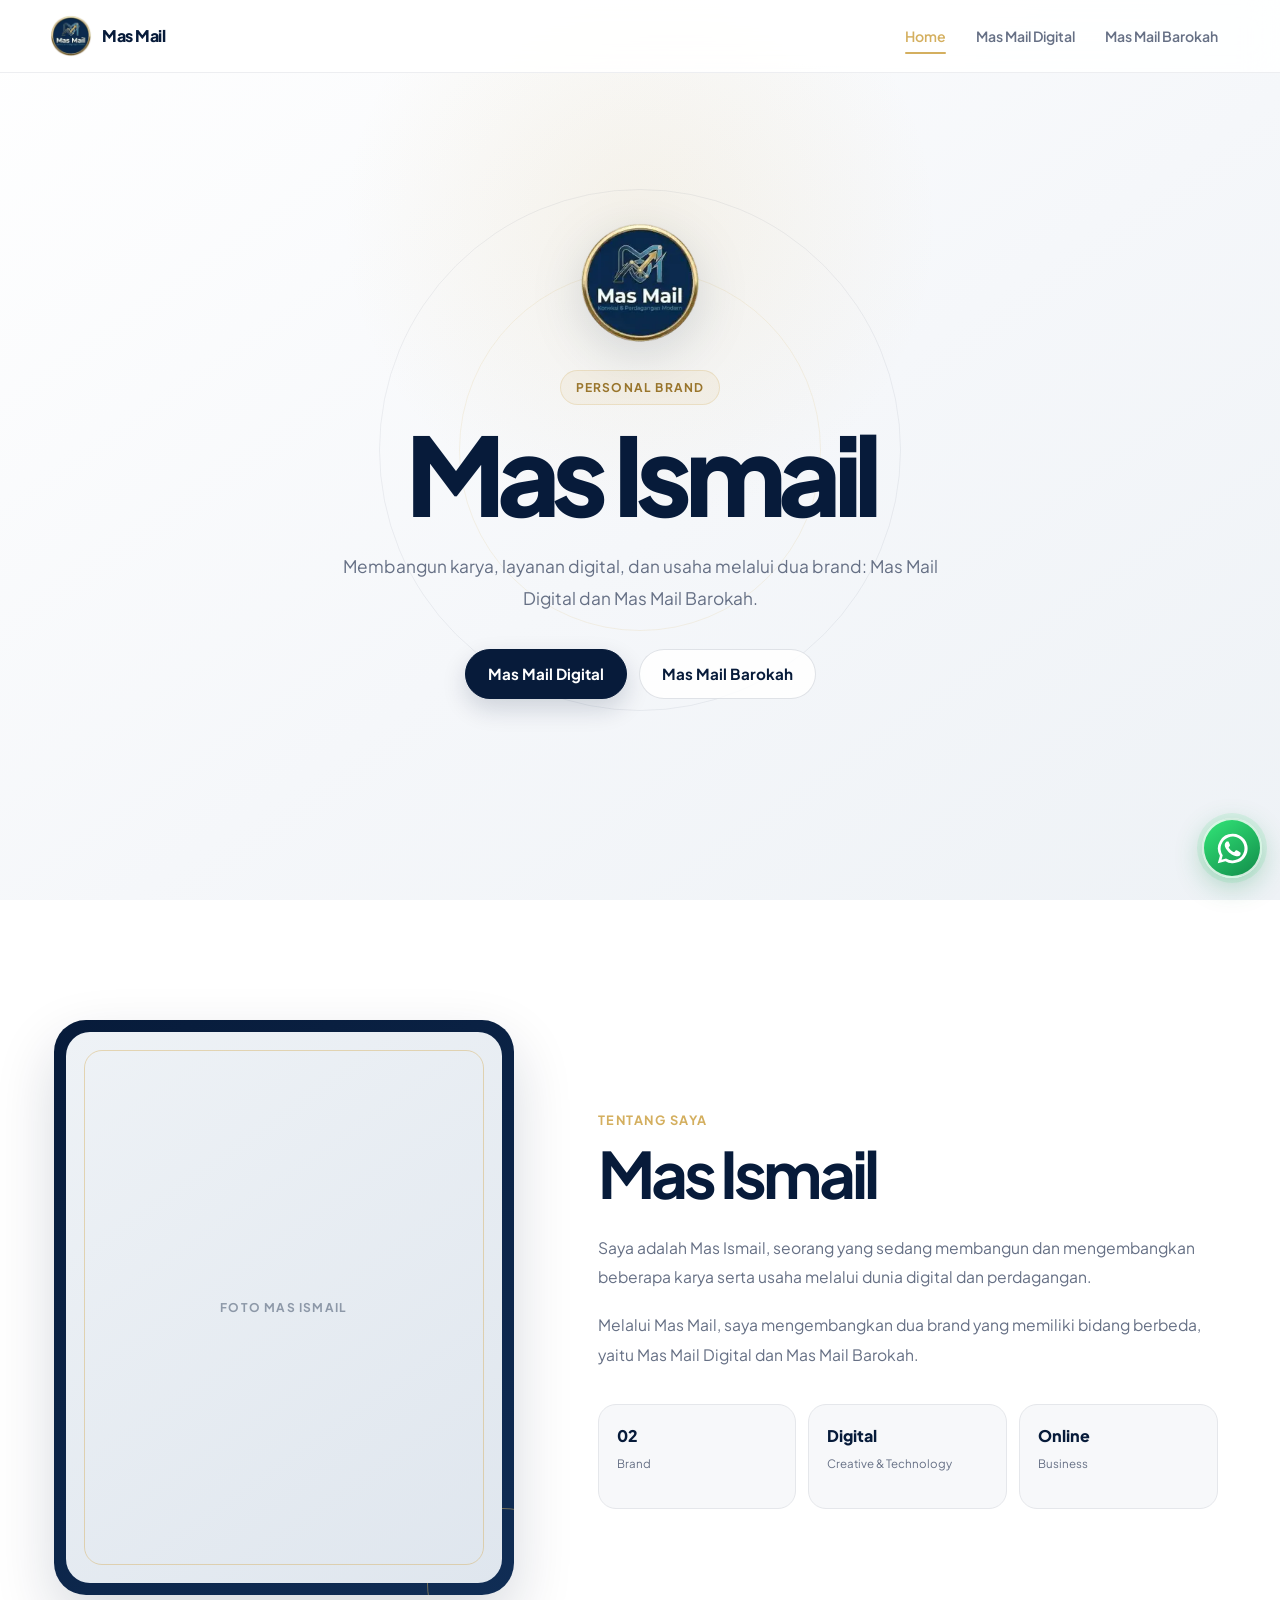
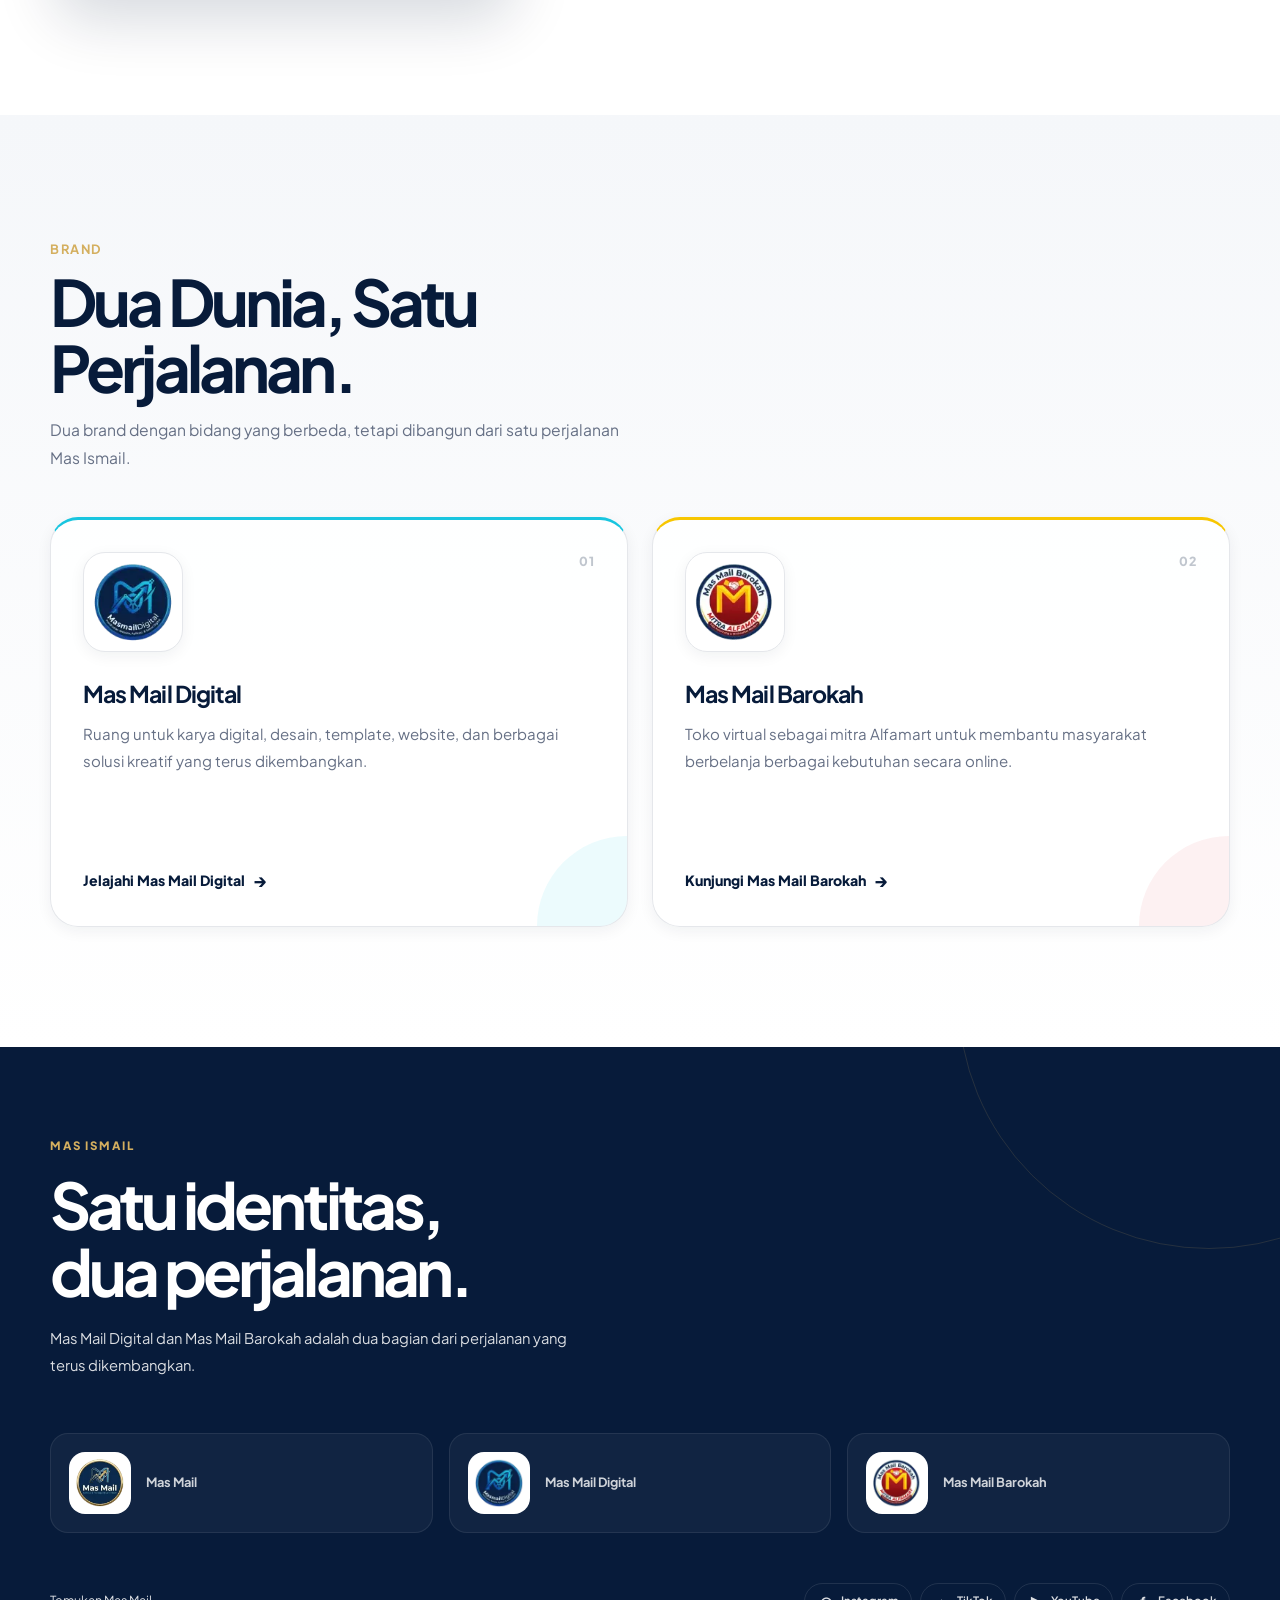
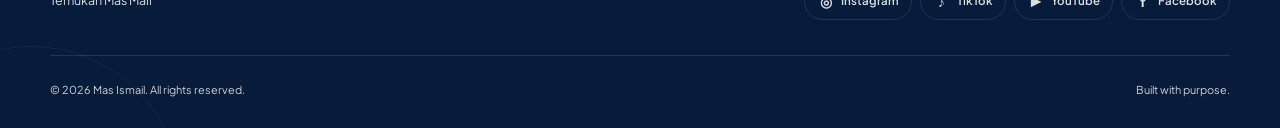
<file: index.html>
<!DOCTYPE html>

<html lang="id">
<head>
  <!-- =========================================
       01. PENGATURAN DASAR WEBSITE
       Fungsi : Mengatur karakter, tampilan responsif,
                dan warna browser yang didukung.
  ========================================== -->
  <meta charset="utf-8">
  <meta name="viewport" content="width=device-width, initial-scale=1.0">
  <meta name="theme-color" content="#071b3a">
  <meta name="color-scheme" content="light">

  <!-- =========================================
       02. JUDUL DAN IDENTITAS WEBSITE
       Fungsi : Nama tab browser dan ikon website.
  ========================================== -->
  <title>Mas Mail — Beranda</title>

  <link rel="icon" href="assets/logo-mas-mail.png" type="image/png">

<!-- =========================================
     03. FONT DAN CSS WEBSITE
========================================== -->

<!-- KONEKSI AWAL GOOGLE FONTS -->
<link rel="preconnect" href="https://fonts.googleapis.com">
<link rel="preconnect" href="https://fonts.gstatic.com" crossorigin>

<!-- GOOGLE FONTS NON-BLOCKING -->
<link
  rel="stylesheet"
  href="https://fonts.googleapis.com/css2?family=Plus+Jakarta+Sans:wght@400;500;600;700;800&display=swap"
  media="print"
  onload="this.media='all'"
>

<!-- FALLBACK JIKA JAVASCRIPT TIDAK AKTIF -->
<noscript>
  <link
    rel="stylesheet"
    href="https://fonts.googleapis.com/css2?family=Plus+Jakarta+Sans:wght@400;500;600;700;800&display=swap"
  >
</noscript>

<!-- CSS UTAMA TETAP DIMUAT NORMAL -->
<link rel="stylesheet" href="css/umum.css">
<link rel="stylesheet" href="css/home.css">

  <!-- =========================================
       04. SEO DAN ALAMAT UTAMA
       URL utama: https://masmaildigital.my.id/
  ========================================== -->
  <meta
    name="description"
    content="Mas Mail menaungi Mas Mail Digital, layanan website dan desain digital, serta Mas Mail Barokah untuk kebutuhan produk pilihan."
  >

  <link rel="canonical" href="https://masmaildigital.my.id/">

  <!-- =========================================
       05. OPEN GRAPH
       Fungsi : Pratinjau tautan di WhatsApp dan
                media sosial yang mendukungnya.
  ========================================== -->
  <meta property="og:type" content="website">
  <meta property="og:locale" content="id_ID">
  <meta property="og:site_name" content="Mas Mail">

  <meta property="og:title" content="Mas Mail — Beranda">
  <meta
    property="og:description"
    content="Mas Mail menaungi Mas Mail Digital, layanan website dan desain digital, serta Mas Mail Barokah."
  >

  <meta property="og:url" content="https://masmaildigital.my.id/">

  <meta
    property="og:image"
    content="https://masmaildigital.my.id/assets/mas-mail-social-preview.png"
  >
  <meta
    property="og:image:secure_url"
    content="https://masmaildigital.my.id/assets/mas-mail-social-preview.png"
  >
  <meta property="og:image:type" content="image/png">
  <meta property="og:image:width" content="1200">
  <meta property="og:image:height" content="630">
  <meta
    property="og:image:alt"
    content="Identitas Mas Mail, Mas Mail Digital, dan Mas Mail Barokah"
  >

  <!-- =========================================
       06. TWITTER / X CARD
       Fungsi : Pratinjau tautan pada platform
                yang mendukung Twitter Card.
  ========================================== -->
  <meta name="twitter:card" content="summary_large_image">
  <meta name="twitter:title" content="Mas Mail — Beranda">
  <meta
    name="twitter:description"
    content="Mas Mail menaungi Mas Mail Digital dan Mas Mail Barokah."
  >
  <meta
    name="twitter:image"
    content="https://masmaildigital.my.id/assets/mas-mail-social-preview.png"
  >
</head>
<body>
<!-- =========================================
     PAGE TRANSITION
========================================= -->
<div aria-hidden="true" class="page-transition" id="pageTransition">
<div class="transition-content">
<div class="transition-logos">
<img alt="Mas Mail" src="assets/logo-mas-mail.png"/>
<img alt="Mas Mail Digital" src="assets/logo-mas-mail-digital.png"/>
<img alt="Mas Mail Barokah" src="assets/logo-mas-mail-barokah.png"/>
</div>
<p class="transition-title" id="transitionTitle">
            Mas Mail
        </p>
<p class="transition-subtitle" id="transitionSubtitle">
            Koneksi &amp; Perdagangan Modern
        </p>
</div>
</div>
<!-- =========================================
     HEADER / NAVBAR
========================================= -->
<header class="site-header">
<nav class="navbar">
<!-- BRAND -->
<a aria-label="Mas Mail" class="brand-logo" href="index.html">
<img alt="Logo Mas Mail" src="assets/logo-mas-mail.png"/>
<span>Mas Mail</span>
</a>
<!-- NAVIGATION -->
<div class="nav-menu" id="navMenu">
<a class="nav-link active" href="index.html">
                Home
            </a>
<a class="nav-link" href="digital.html">
                Mas Mail Digital
            </a>
<a class="nav-link" href="barokah.html">
                Mas Mail Barokah
            </a>
</div>
<!-- HAMBURGER -->
<button aria-controls="navMenu" aria-expanded="false" aria-label="Buka menu" class="nav-toggle" id="navToggle" type="button">
<span></span>
<span></span>
<span></span>
</button>
</nav>
</header>
<!-- =========================================
         MAIN
    ========================================= -->
<main>
<!-- =====================================
     HERO
====================================== -->
<section class="hero-section" id="home">
<div class="hero-background"></div>
<div class="hero-content">
<!-- LOGO -->
<div class="hero-logo">
<img src="assets/logo-mas-mail.png"alt="Logo Mas Mail" fetchpriority="high" loading="eager" decoding="async">
</div>
<!-- LABEL -->
<p class="hero-label">
            Personal Brand
        </p>
<!-- TITLE -->
<h1>
            Mas Ismail
        </h1>
<!-- DESCRIPTION -->
<p class="hero-description">
            Membangun karya, layanan digital, dan usaha
            melalui dua brand: Mas Mail Digital dan
            Mas Mail Barokah.
        </p>
<!-- ACTION -->
<div class="hero-actions">
<a class="button button-primary" href="digital.html">
                Mas Mail Digital
            </a>
<a class="button button-secondary" href="barokah.html">
                Mas Mail Barokah
            </a>
</div>
</div>
</section>
<!-- =====================================
     TENTANG MAS ISMAIL
====================================== -->
<section class="about-section" id="tentang">
<div class="section-container">
<div class="about-layout">
<!-- =============================
                 FOTO
            ============================== -->
<div class="about-image reveal reveal-left">
<div class="about-image-frame">
<span>
                        FOTO MAS ISMAIL
                    </span>
</div>
</div>
<!-- =============================
                 INFORMASI
            ============================== -->
<div class="about-info reveal reveal-right">
<div class="section-heading">
<p class="section-label">
                        Tentang Saya
                    </p>
<h2>
                        Mas Ismail
                    </h2>
</div>
<div class="about-text">
<p>
                        Saya adalah Mas Ismail, seorang yang
                        sedang membangun dan mengembangkan
                        beberapa karya serta usaha melalui
                        dunia digital dan perdagangan.
                    </p>
<p>
                        Melalui Mas Mail, saya mengembangkan
                        dua brand yang memiliki bidang berbeda,
                        yaitu Mas Mail Digital dan
                        Mas Mail Barokah.
                    </p>
</div>
<!-- INFORMASI SINGKAT -->
<div class="about-highlights">
<div class="about-highlight">
<strong>
                            02
                        </strong>
<span>
                            Brand
                        </span>
</div>
<div class="about-highlight">
<strong>
                            Digital
                        </strong>
<span>
                            Creative &amp; Technology
                        </span>
</div>
<div class="about-highlight">
<strong>
                            Online
                        </strong>
<span>
                            Business
                        </span>
</div>
</div>
</div>
</div>
</div>
</section>
<!-- =====================================
     DUA BRAND
====================================== -->
<section class="brands-section" id="brand">
<div class="section-container">
<div class="section-heading">
<p class="section-label">
                Brand
            </p>
<h2>
                Dua Dunia,
                Satu Perjalanan.
            </h2>
<p>
                Dua brand dengan bidang yang berbeda,
                tetapi dibangun dari satu perjalanan
                Mas Ismail.
            </p>
</div>
<div class="brands-grid">
<!-- =================================
                 MAS MAIL DIGITAL
            ================================== -->
<article class="brand-card brand-digital reveal reveal-left">
<div class="brand-card-top">
<div class="brand-logo-box">
<img alt="Logo Mas Mail Digital" src="assets/logo-mas-mail-digital.png"/>
</div>
<span class="brand-number">
                        01
                    </span>
</div>
<div class="brand-content">
<h3>
                        Mas Mail Digital
                    </h3>
<p>
                        Ruang untuk karya digital,
                        desain, template, website,
                        dan berbagai solusi kreatif
                        yang terus dikembangkan.
                    </p>
<a class="brand-link" href="digital.html">
                        Jelajahi Mas Mail Digital
                        <span>→</span>
</a>
</div>
</article>
<!-- =================================
                 MAS MAIL BAROKAH
            ================================== -->
<article class="brand-card brand-barokah reveal reveal-right">
<div class="brand-card-top">
<div class="brand-logo-box">
<img alt="Logo Mas Mail Barokah" src="assets/logo-mas-mail-barokah.png"/>
</div>
<span class="brand-number">
                        02
                    </span>
</div>
<div class="brand-content">
<h3>
                        Mas Mail Barokah
                    </h3>
<p>
                        Toko virtual sebagai mitra
                        Alfamart untuk membantu
                        masyarakat berbelanja berbagai
                        kebutuhan secara online.
                    </p>
<a class="brand-link" href="barokah.html">
                        Kunjungi Mas Mail Barokah
                        <span>→</span>
</a>
</div>
</article>
</div>
</div>
</section>
<!-- =========================================
     FLOATING BACK TO HERO
========================================= -->
<button aria-label="Kembali ke bagian atas" class="back-to-hero" id="backToHero" title="Kembali ke atas" type="button">
<span>↑</span>
</button>
</main>
<!-- =========================================
     FOOTER
========================================= -->
<footer class="site-footer">
<div class="footer-container">
<!-- ================================
             FOOTER BRAND
        ================================= -->
<div class="footer-main">
<p class="footer-label">
                MAS ISMAIL
            </p>
<h2>
                Satu identitas,
                <br/>
                dua perjalanan.
            </h2>
<p class="footer-description">
                Mas Mail Digital dan Mas Mail Barokah
                adalah dua bagian dari perjalanan
                yang terus dikembangkan.
            </p>
</div>
<!-- ================================
             THREE LOGOS
        ================================= -->
<div class="footer-logos">
<!-- MAS MAIL -->
<a class="footer-logo-item" href="index.html">
<div class="footer-logo-image">
<img alt="Logo Mas Mail" src="assets/logo-mas-mail.png"/>
</div>
<span>
                    Mas Mail
                </span>
</a>
<!-- DIGITAL -->
<a class="footer-logo-item" href="digital.html">
<div class="footer-logo-image">
<img alt="Logo Mas Mail Digital" src="assets/logo-mas-mail-digital.png"/>
</div>
<span>
                    Mas Mail Digital
                </span>
</a>
<!-- BAROKAH -->
<a class="footer-logo-item" href="barokah.html">
<div class="footer-logo-image">
<img alt="Logo Mas Mail Barokah" src="assets/logo-mas-mail-barokah.png"/>
</div>
<span>
                    Mas Mail Barokah
                </span>
</a>
</div>
<!-- ================================
             SOCIAL MEDIA
        ================================= -->
<div class="footer-social-area">
<p>
                Temukan Mas Mail
            </p>
<div class="footer-social">
<a aria-label="Instagram" class="social-link" href="https://www.instagram.com/masmaildigital?obrf=NHM2cm1tNDBwb3Qz">
<span class="social-icon">◎</span>
<span>Instagram</span>
</a>
<a aria-label="TikTok" class="social-link" href="https://www.tiktok.com/@masmaildigital?_r=1&_t=ZS-9ArWhrWZ70G">
<span class="social-icon">♪</span>
<span>TikTok</span>
</a>
<a aria-label="YouTube" class="social-link" href="https://youtube.com/@masmaildigital?si=aS2DWCyAsFLQGbVg">
<span class="social-icon">▶</span>
<span>YouTube</span>
</a>
<a aria-label="Facebook" class="social-link" href="https://www.facebook.com/share/1EBUvrXcKp/">
<span class="social-icon">f</span>
<span>Facebook</span>
</a>
</div>
</div>
<!-- ================================
             FOOTER BOTTOM
        ================================= -->
<div class="footer-bottom">
<p>
                © 2026 Mas Ismail. All rights reserved.
            </p>
<p>
                Built with purpose.
            </p>
</div>
</div>
</footer>
<!-- JavaScript -->
<script src="js/umum.js"></script>
<script src="js/home.js"></script>
</body>
</html>
</file>
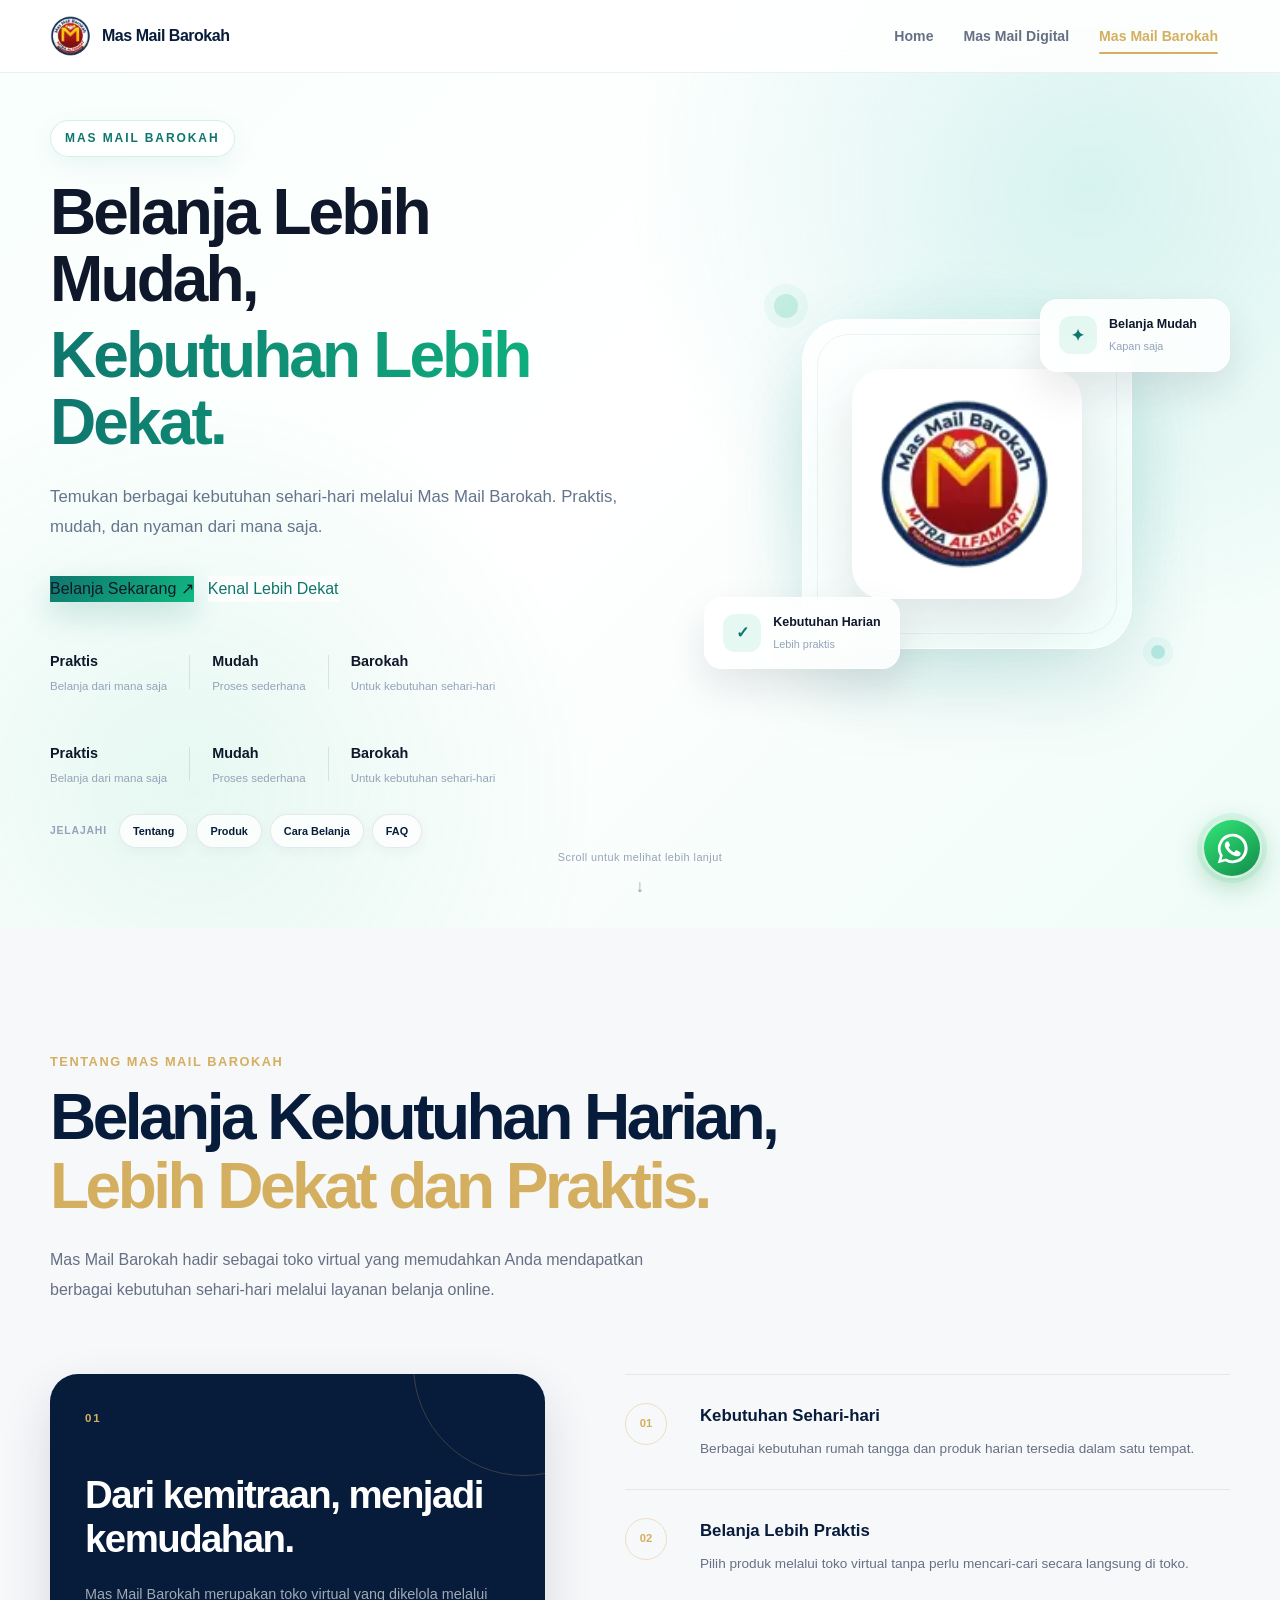
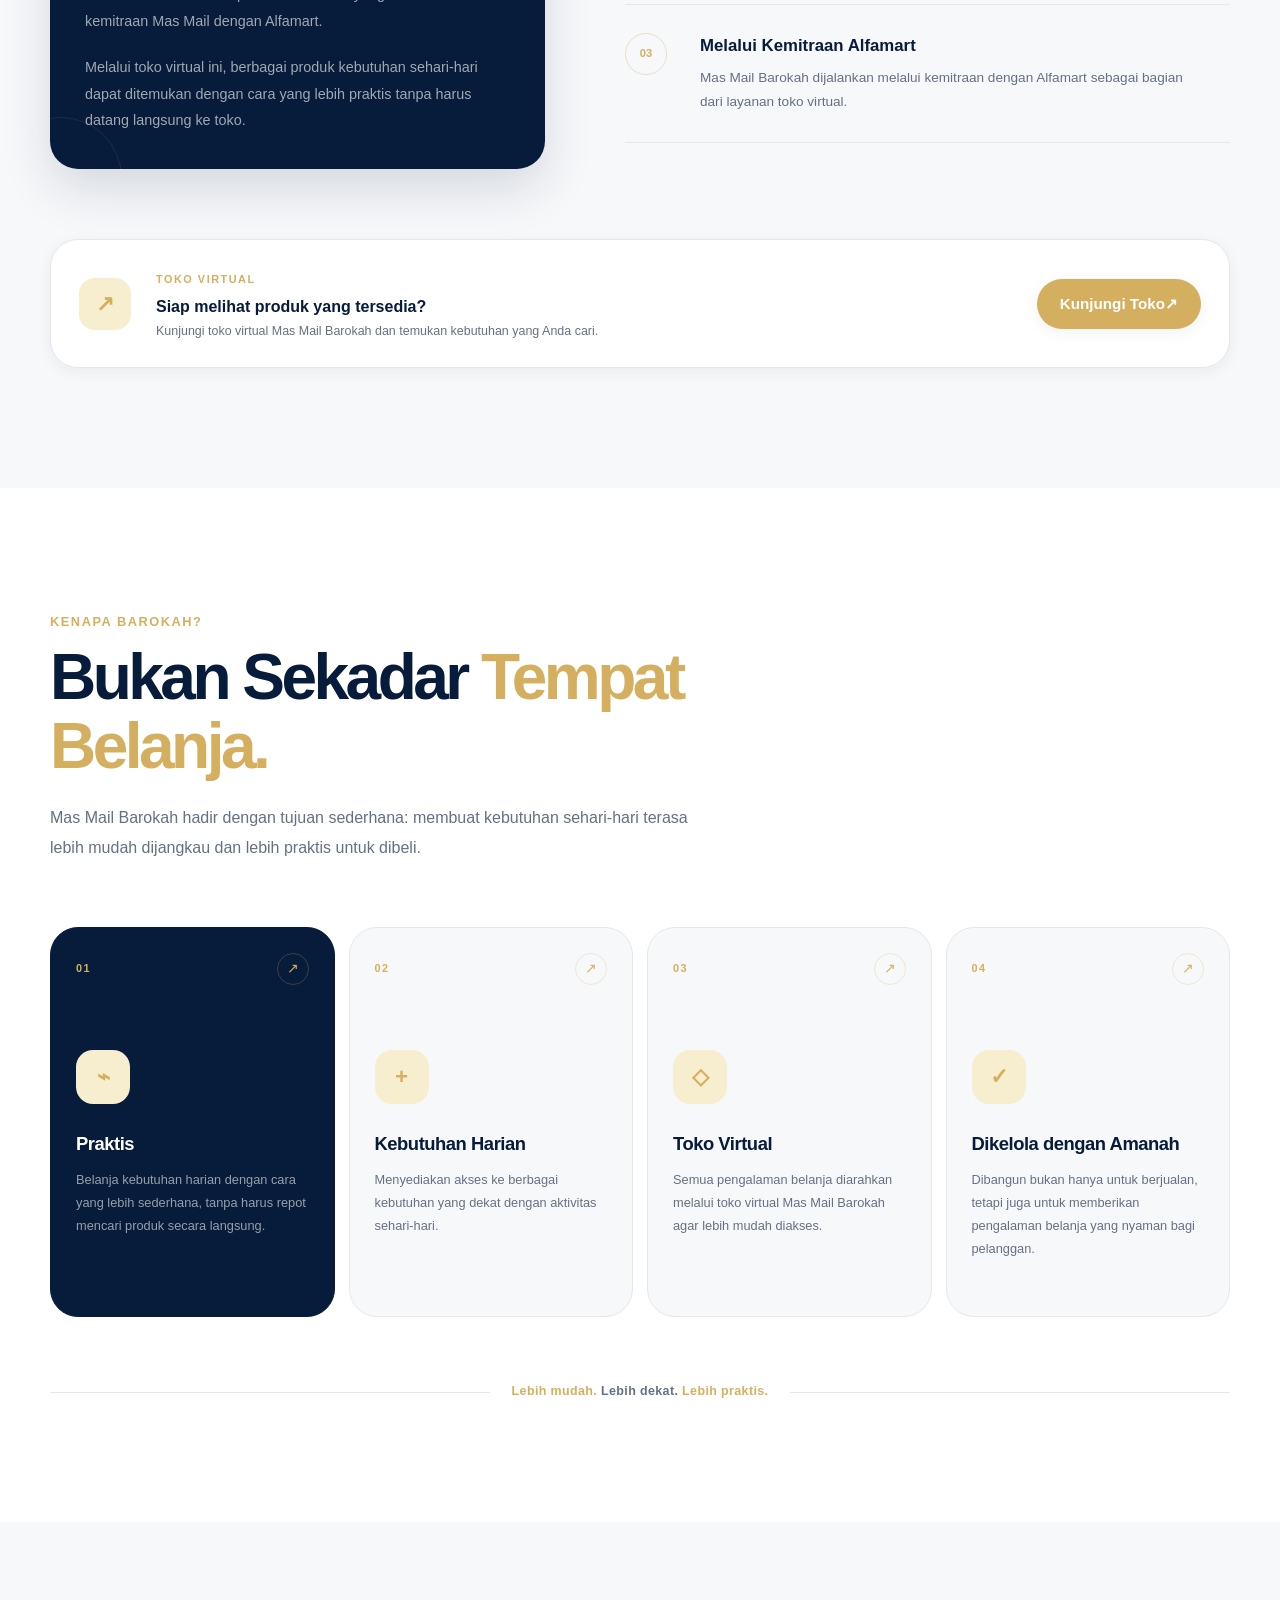
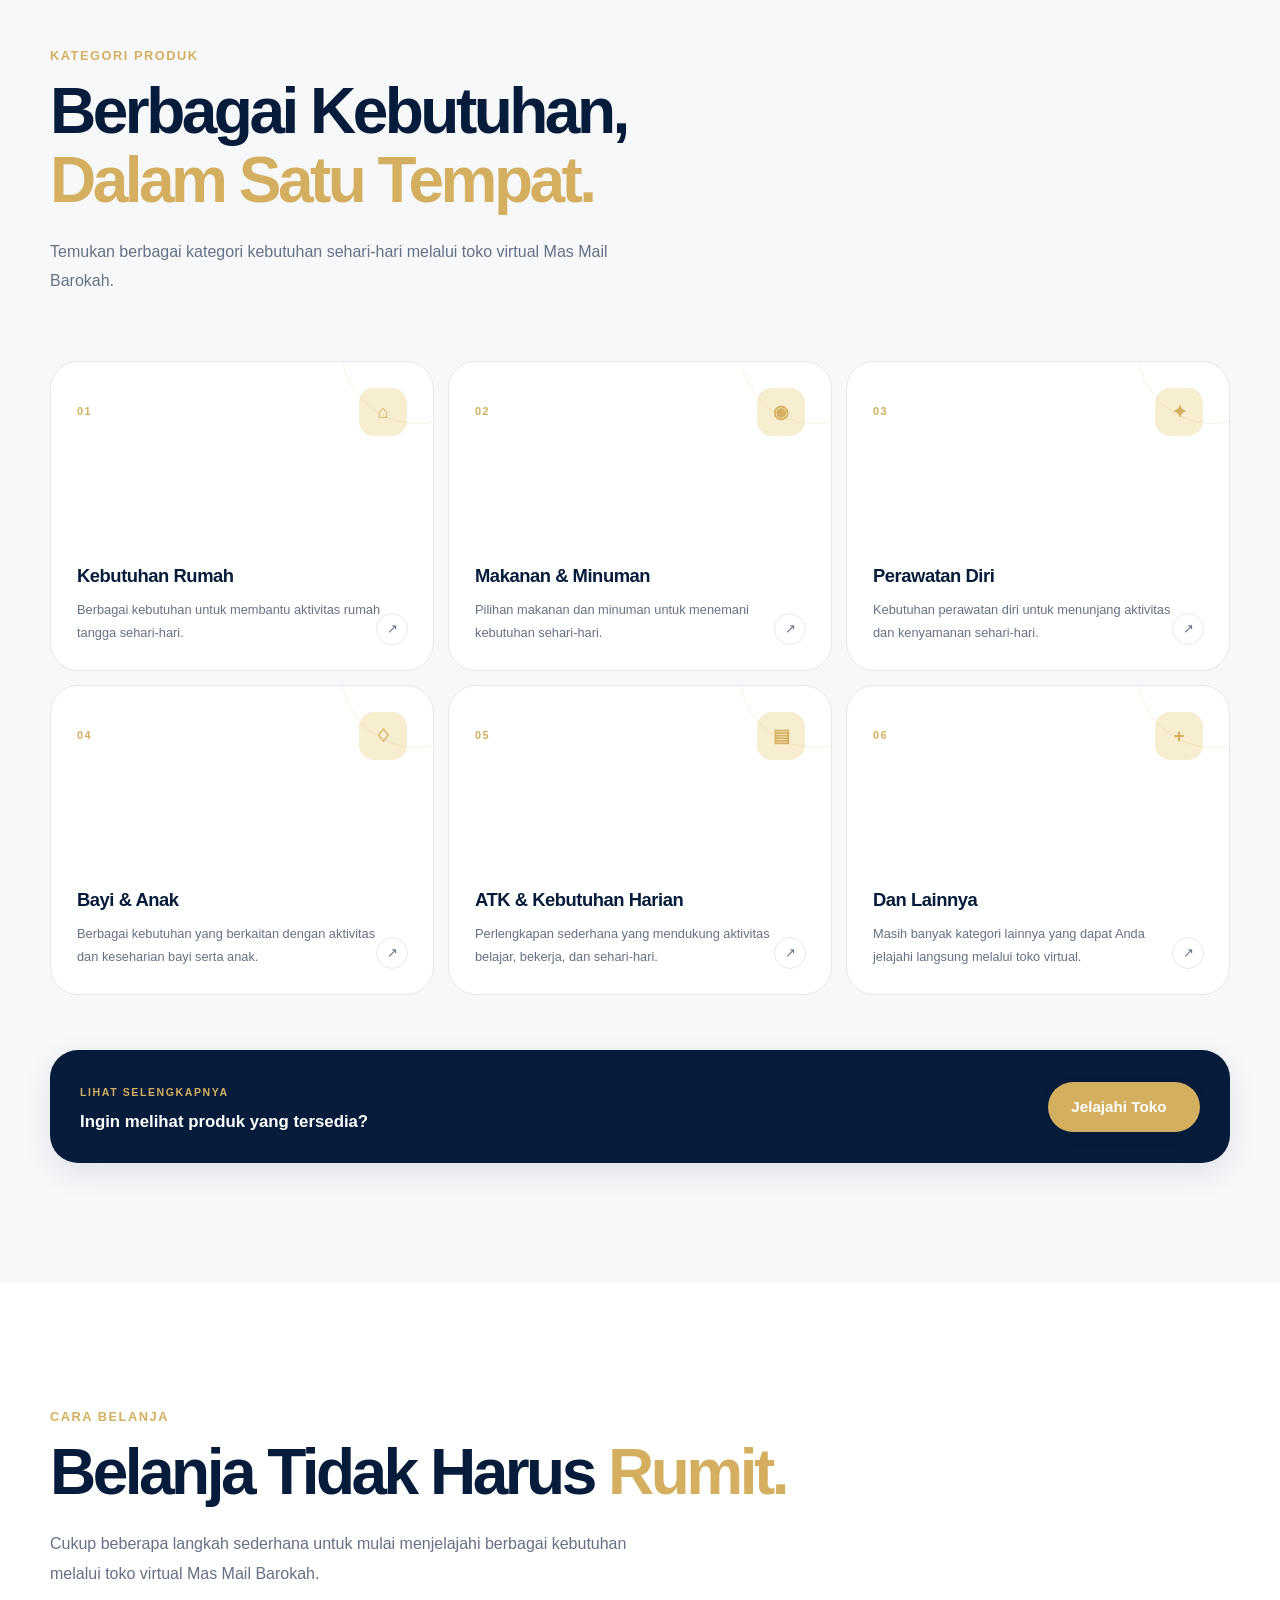
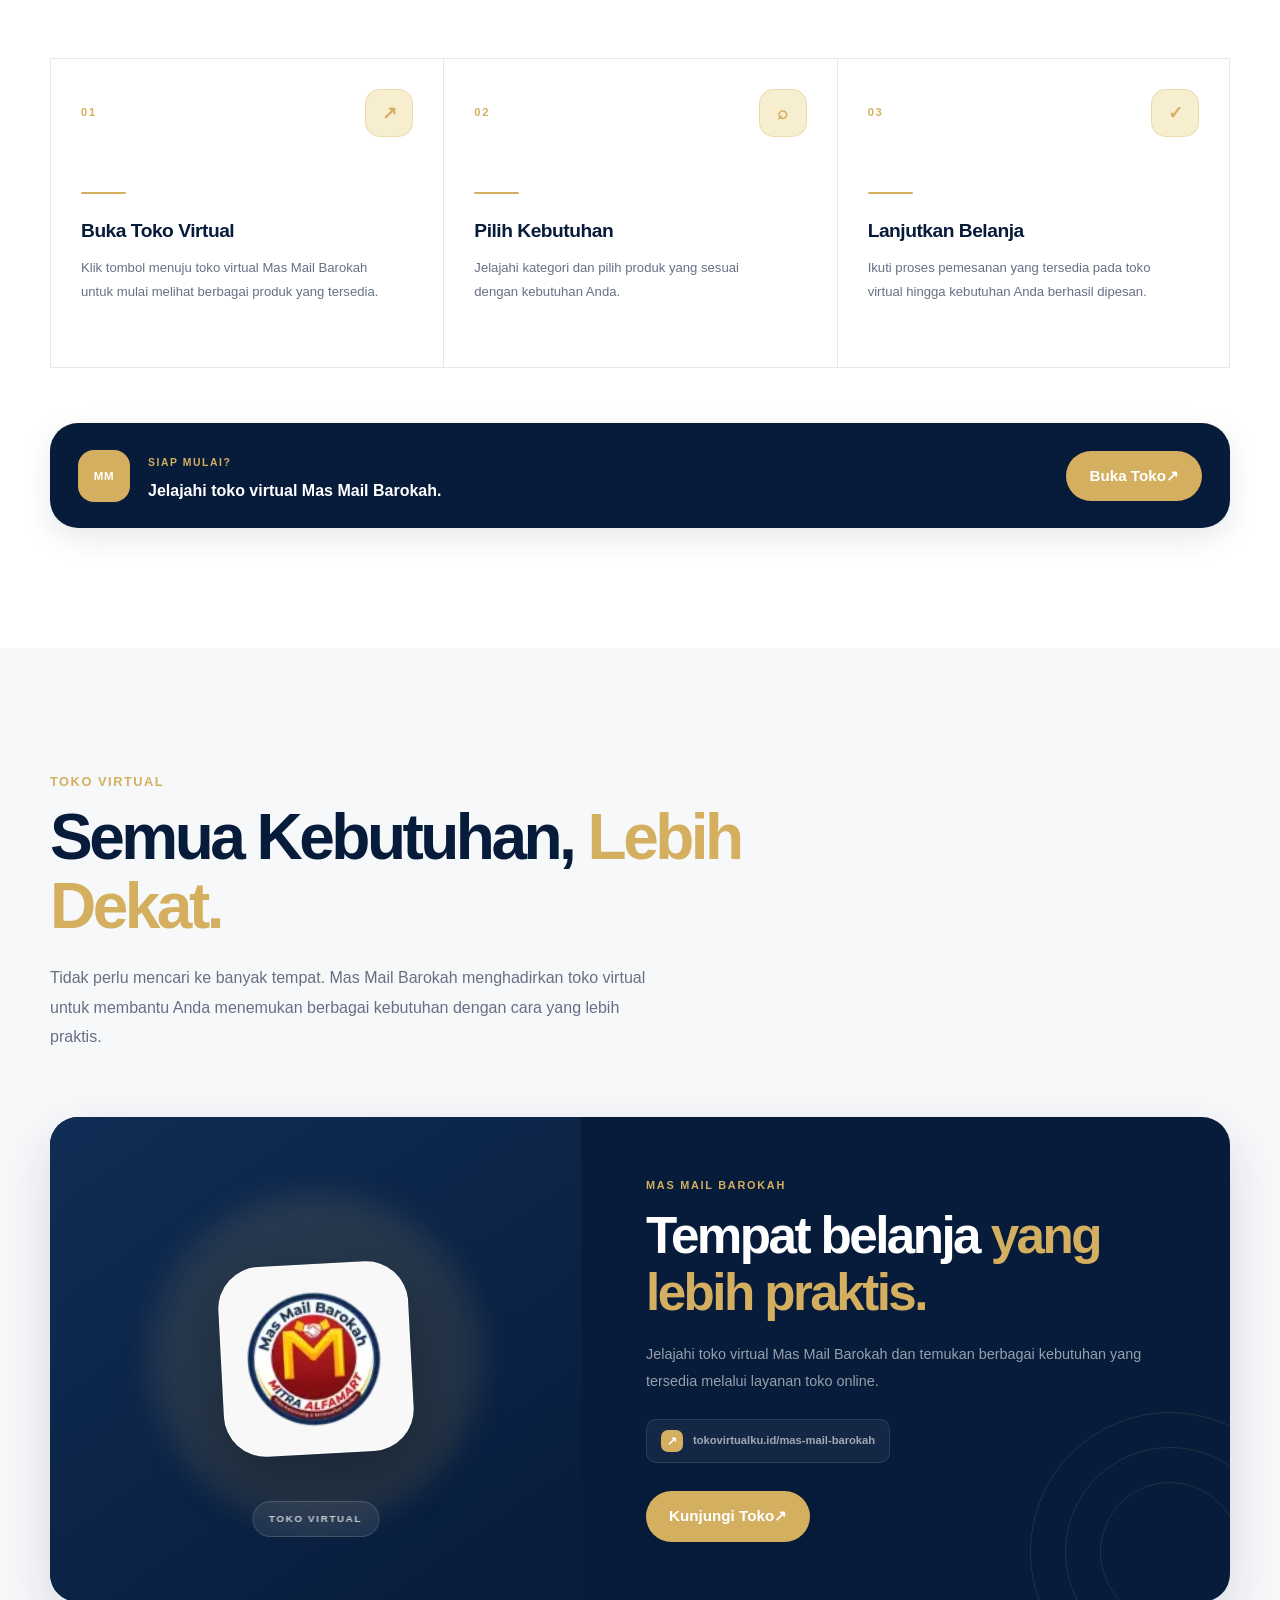
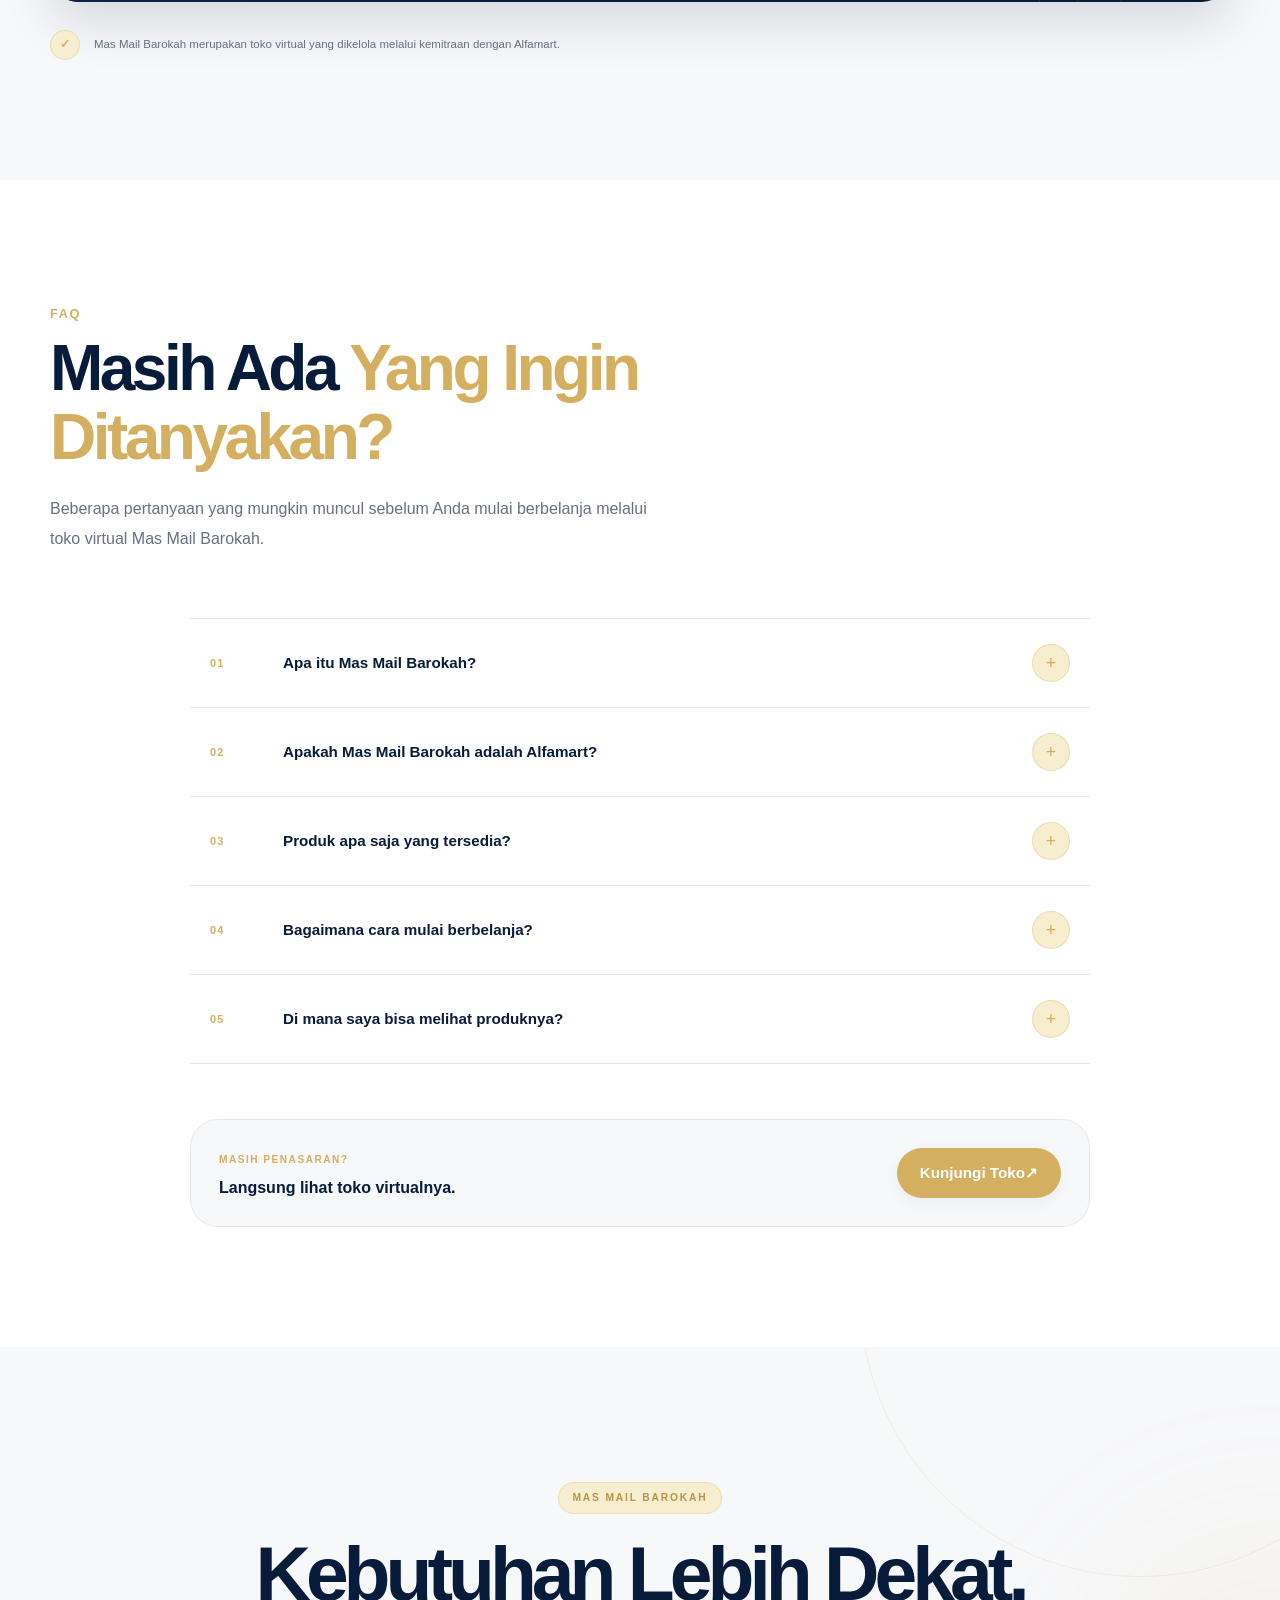
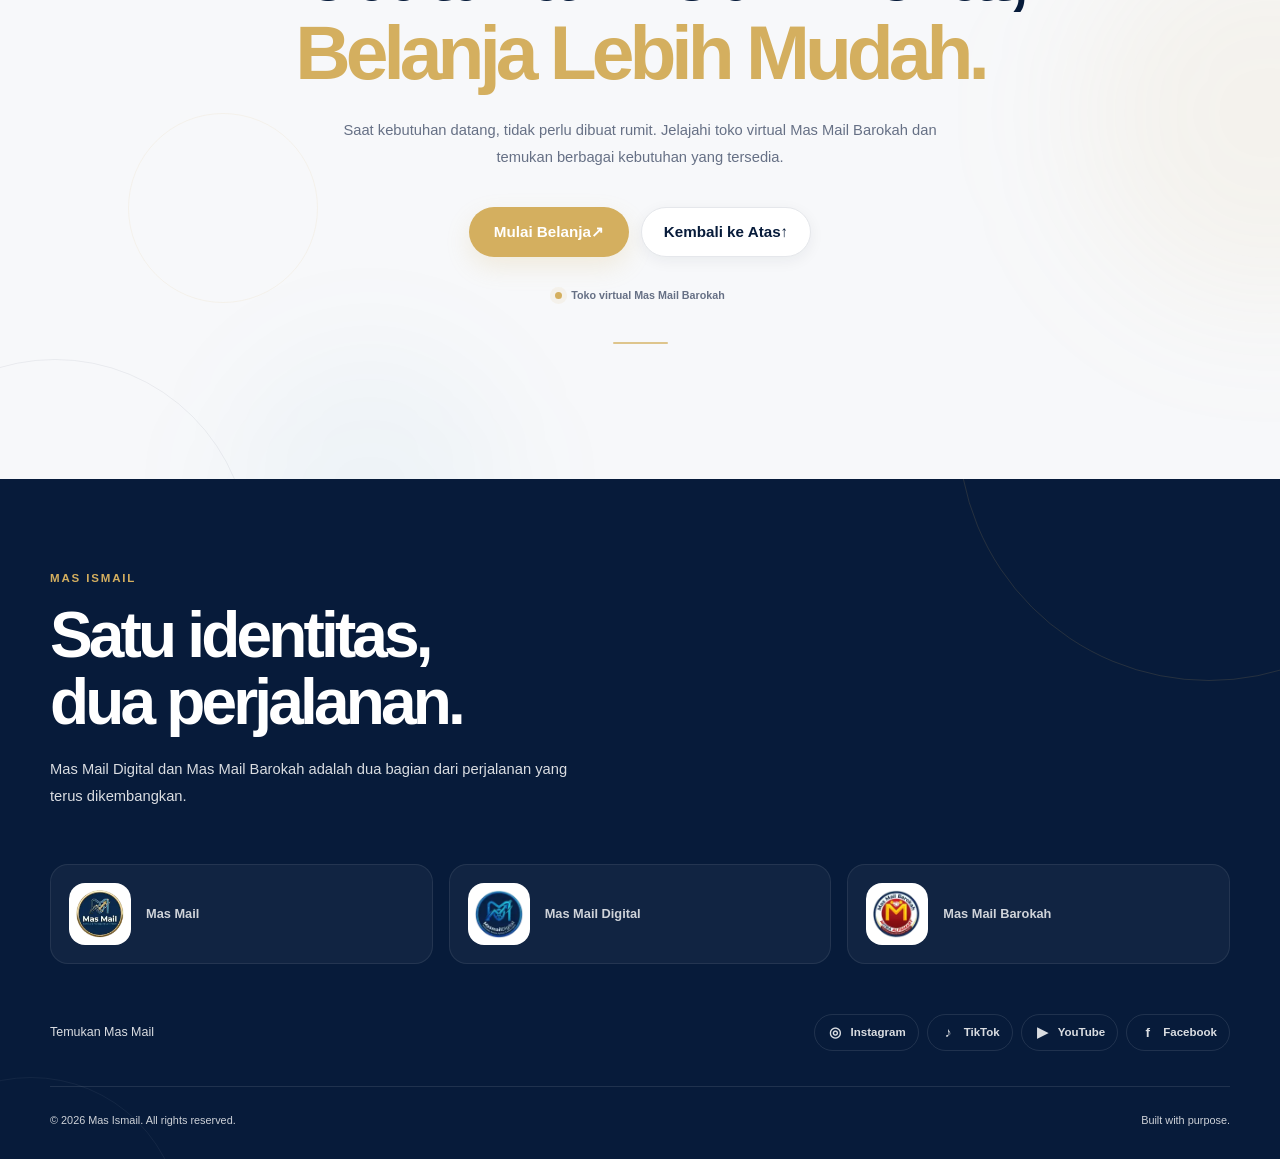
<file: barokah.html>
<!DOCTYPE html>

<html lang="id">
<head>
  <!-- =========================================
       01. PENGATURAN DASAR WEBSITE
  ========================================== -->
  <meta charset="utf-8">
  <meta name="viewport" content="width=device-width, initial-scale=1.0">
  <meta name="theme-color" content="#071b3a">
  <meta name="color-scheme" content="light">

  <!-- =========================================
       02. IDENTITAS MAS MAIL BAROKAH
  ========================================== -->
  <title>Mas Mail Barokah — Toko Virtual</title>

  <link
    rel="icon"
    href="assets/logo-mas-mail-barokah.png"
    type="image/png"
  >

  <!-- =========================================
       03. CSS KHUSUS HALAMAN BAROKAH
       Pertahankan nama file sesuai repository.
  ========================================== -->
  <link rel="stylesheet" href="css/umum.css">
  <link rel="stylesheet" href="css/barokah.css">

  <!-- =========================================
       04. SEO DAN URL UTAMA HALAMAN
  ========================================== -->
  <meta
    name="description"
    content="Mas Mail Barokah menghadirkan toko virtual untuk menjelajahi produk pilihan dan kebutuhan sehari-hari dengan mudah."
  >

  <link
    rel="canonical"
    href="https://masmaildigital.my.id/barokah.html"
  >

  <!-- =========================================
       05. OPEN GRAPH
       Untuk pratinjau tautan media sosial.
  ========================================== -->
  <meta property="og:type" content="website">
  <meta property="og:locale" content="id_ID">
  <meta property="og:site_name" content="Mas Mail Barokah">

  <meta
    property="og:title"
    content="Mas Mail Barokah — Toko Virtual"
  >

  <meta
    property="og:description"
    content="Jelajahi produk pilihan dan kebutuhan sehari-hari melalui toko virtual Mas Mail Barokah."
  >

  <meta
    property="og:url"
    content="https://masmaildigital.my.id/barokah.html"
  >

  <meta
    property="og:image"
    content="https://masmaildigital.my.id/assets/mas-mail-social-preview.png"
  >

  <meta
    property="og:image:secure_url"
    content="https://masmaildigital.my.id/assets/mas-mail-social-preview.png"
  >

  <meta property="og:image:type" content="image/png">
  <meta property="og:image:width" content="1200">
  <meta property="og:image:height" content="630">

  <meta
    property="og:image:alt"
    content="Mas Mail Barokah — toko virtual"
  >

  <!-- =========================================
       06. TWITTER / X CARD
  ========================================== -->
  <meta name="twitter:card" content="summary_large_image">

  <meta
    name="twitter:title"
    content="Mas Mail Barokah — Toko Virtual"
  >

  <meta
    name="twitter:description"
    content="Jelajahi produk pilihan melalui toko virtual Mas Mail Barokah."
  >

  <meta
    name="twitter:image"
    content="https://masmaildigital.my.id/assets/mas-mail-social-preview.png"
  >
</head>
<body>
<!-- =========================================
         HEADER / NAVBAR
    ========================================= -->
<header class="site-header">
<nav class="navbar">
<!-- BRAND -->
<a aria-label="Mas Mail Barokah" class="brand-logo" href="barokah.html">
<img alt="Logo Mas Mail Barokah" src="assets/logo-mas-mail-barokah.png"/>
<span>Mas Mail Barokah</span>
</a>
<!-- NAVIGATION -->
<div class="nav-menu" id="navMenu">
<a class="nav-link" href="index.html">
                    Home
                </a>
<a class="nav-link" href="digital.html">
                    Mas Mail Digital
                </a>
<a class="nav-link active" href="barokah.html">
                    Mas Mail Barokah
                </a>
</div>
<!-- HAMBURGER -->
<button aria-controls="navMenu" aria-expanded="false" aria-label="Buka menu" class="nav-toggle" id="navToggle" type="button">
<span></span>
<span></span>
<span></span>
</button>
</nav>
</header>
<!-- =========================================
         MAIN

         ISI KHUSUS BAROKAH AKAN DIBUAT NANTI
    ========================================= -->
<main>
<!-- =========================================
     HERO SECTION
     MAS MAIL BAROKAH
========================================= -->
<section class="barokah-hero" id="hero">
<div class="barokah-hero-container">
<!-- =====================================
             HERO CONTENT
        ====================================== -->
<div class="barokah-hero-content">
<span class="barokah-hero-label">
                MAS MAIL BAROKAH
            </span>
<h1 class="barokah-hero-title">

                Belanja Lebih Mudah,
                <span>Kebutuhan Lebih Dekat.</span>
</h1>
<p class="barokah-hero-description">

                Temukan berbagai kebutuhan sehari-hari
                melalui Mas Mail Barokah.
                Praktis, mudah, dan nyaman dari mana saja.

            </p>
<!-- =================================
                 HERO ACTIONS
            ================================== -->
<div class="barokah-hero-actions">
<a class="btn btn-primary" href="https://tokovirtualku.id/mas-mail-barokah" rel="noopener noreferrer" target="_blank">
    Belanja Sekarang
    <span aria-hidden="true">↗</span>
</a>
<a class="btn btn-secondary" href="#about">
                    Kenal Lebih Dekat
                </a>
</div>
<!-- =================================
                 TRUST / MINI INFO
            ================================== -->
<div class="barokah-hero-info">
<div class="barokah-info-item">
<strong>
                        Praktis
                    </strong>
<span>
                        Belanja dari mana saja
                    </span>
</div>
<div class="barokah-info-divider"></div>
<div class="barokah-info-item">
<strong>
                        Mudah
                    </strong>
<span>
                        Proses sederhana
                    </span>
</div>
<div class="barokah-info-divider"></div>
<div class="barokah-info-item">
<strong>
                        Barokah
                    </strong>
<span>
                        Untuk kebutuhan sehari-hari
                    </span>
</div>
</div>
<div class="barokah-hero-info">
<div class="barokah-info-item">
<strong>
                        Praktis
                    </strong>
<span>
                        Belanja dari mana saja
                    </span>
</div>
<div class="barokah-info-divider"></div>
<div class="barokah-info-item">
<strong>
                        Mudah
                    </strong>
<span>
                        Proses sederhana
                    </span>
</div>
<div class="barokah-info-divider"></div>
<div class="barokah-info-item">
<strong>
                        Barokah
                    </strong>
<span>
                        Untuk kebutuhan sehari-hari
                    </span>
</div>
</div>
<!-- =================================
                 HERO QUICK NAVIGATION
            ================================== -->
<nav aria-label="Navigasi cepat" class="barokah-hero-nav">
<span class="barokah-hero-nav-label">
                    Jelajahi
                </span>
<a href="#about">
                    Tentang
                </a>
<a href="#products">
                    Produk
                </a>
<a href="#how">
                    Cara Belanja
                </a>
<a href="#faq">
                    FAQ
                </a>
</nav>
</div>
<!-- =====================================
             HERO VISUAL
        ====================================== -->
<div class="barokah-hero-visual">
<div class="barokah-visual-glow"></div>
<!-- MAIN LOGO CARD -->
<div class="barokah-logo-card">
<div class="barokah-logo-card-inner">
<img alt="Logo Mas Mail Barokah" src="assets/logo-mas-mail-barokah.png"/>
</div>
</div>
<!-- FLOATING CARD 1 -->
<div class="barokah-floating-card card-top">
<span class="barokah-floating-icon">
                    ✦
                </span>
<div>
<strong>
                        Belanja Mudah
                    </strong>
<span>
                        Kapan saja
                    </span>
</div>
</div>
<!-- FLOATING CARD 2 -->
<div class="barokah-floating-card card-bottom">
<span class="barokah-floating-icon">
                    ✓
                </span>
<div>
<strong>
                        Kebutuhan Harian
                    </strong>
<span>
                        Lebih praktis
                    </span>
</div>
</div>
<!-- DECORATIVE ELEMENT -->
<div class="barokah-visual-circle circle-one"></div>
<div class="barokah-visual-circle circle-two"></div>
</div>
</div>
<!-- =====================================
         HERO SCROLL INDICATOR
    ====================================== -->
<a aria-label="Scroll ke bagian berikutnya" class="barokah-scroll-indicator" href="#about">
<span>
            Scroll untuk melihat lebih lanjut
        </span>
<span class="scroll-arrow">
            ↓
        </span>
</a>
</section>
<!-- =========================================
     SECTION 02 — TENTANG MAS MAIL BAROKAH
========================================= -->
<section class="barokah-about" id="about">
<div class="section-container">
<!-- SECTION HEADING -->
<div class="barokah-about-heading reveal">
<span class="section-label">
                Tentang Mas Mail Barokah
            </span>
<h2>
                Belanja Kebutuhan Harian,
                <span>Lebih Dekat dan Praktis.</span>
</h2>
<p>
                Mas Mail Barokah hadir sebagai toko virtual
                yang memudahkan Anda mendapatkan berbagai
                kebutuhan sehari-hari melalui layanan belanja
                online.
            </p>
</div>
<!-- ABOUT CONTENT -->
<div class="barokah-about-grid">
<!-- STORY -->
<div class="barokah-about-story reveal">
<div class="barokah-about-story-number">
                    01
                </div>
<h3>
                    Dari kemitraan,
                    menjadi kemudahan.
                </h3>
<p>
                    Mas Mail Barokah merupakan toko virtual
                    yang dikelola melalui kemitraan Mas Mail
                    dengan Alfamart.
                </p>
<p>
                    Melalui toko virtual ini, berbagai produk
                    kebutuhan sehari-hari dapat ditemukan
                    dengan cara yang lebih praktis tanpa harus
                    datang langsung ke toko.
                </p>
</div>
<!-- POINTS -->
<div class="barokah-about-points">
<!-- POINT 01 -->
<div class="barokah-about-point reveal">
<span class="barokah-about-point-number">
                        01
                    </span>
<div>
<h3>
                            Kebutuhan Sehari-hari
                        </h3>
<p>
                            Berbagai kebutuhan rumah tangga
                            dan produk harian tersedia dalam
                            satu tempat.
                        </p>
</div>
</div>
<!-- POINT 02 -->
<div class="barokah-about-point reveal">
<span class="barokah-about-point-number">
                        02
                    </span>
<div>
<h3>
                            Belanja Lebih Praktis
                        </h3>
<p>
                            Pilih produk melalui toko virtual
                            tanpa perlu mencari-cari secara
                            langsung di toko.
                        </p>
</div>
</div>
<!-- POINT 03 -->
<div class="barokah-about-point reveal">
<span class="barokah-about-point-number">
                        03
                    </span>
<div>
<h3>
                            Melalui Kemitraan Alfamart
                        </h3>
<p>
                            Mas Mail Barokah dijalankan melalui
                            kemitraan dengan Alfamart sebagai
                            bagian dari layanan toko virtual.
                        </p>
</div>
</div>
</div>
</div>
<!-- HIGHLIGHT -->
<div class="barokah-about-highlight reveal">
<div class="barokah-about-highlight-icon">
                ↗
            </div>
<div class="barokah-about-highlight-text">
<span>
                    TOKO VIRTUAL
                </span>
<h3>
                    Siap melihat produk yang tersedia?
                </h3>
<p>
                    Kunjungi toko virtual Mas Mail Barokah
                    dan temukan kebutuhan yang Anda cari.
                </p>
</div>
<a class="button button-primary" href="https://tokovirtualku.id/mas-mail-barokah" rel="noopener noreferrer" target="_blank">
                Kunjungi Toko
                <span aria-hidden="true">↗</span>
</a>
</div>
</div>
</section>
<!-- =========================================
     SECTION 03 — KENAPA MAS MAIL BAROKAH
========================================= -->
<section class="barokah-why" id="why">
<div class="section-container">
<!-- HEADING -->
<div class="barokah-why-heading reveal">
<span class="section-label">
                Kenapa Barokah?
            </span>
<h2>
                Bukan Sekadar
                <span>Tempat Belanja.</span>
</h2>
<p>
                Mas Mail Barokah hadir dengan tujuan sederhana:
                membuat kebutuhan sehari-hari terasa lebih mudah
                dijangkau dan lebih praktis untuk dibeli.
            </p>
</div>
<!-- WHY GRID -->
<div class="barokah-why-grid">
<!-- CARD 01 -->
<article class="barokah-why-card barokah-why-card-featured reveal">
<div class="barokah-why-card-top">
<span class="barokah-why-number">
                        01
                    </span>
<span aria-hidden="true" class="barokah-why-arrow">
                        ↗
                    </span>
</div>
<div class="barokah-why-icon">
                    ⌁
                </div>
<h3>
                    Praktis
                </h3>
<p>
                    Belanja kebutuhan harian dengan cara yang
                    lebih sederhana, tanpa harus repot mencari
                    produk secara langsung.
                </p>
</article>
<!-- CARD 02 -->
<article class="barokah-why-card reveal">
<div class="barokah-why-card-top">
<span class="barokah-why-number">
                        02
                    </span>
<span aria-hidden="true" class="barokah-why-arrow">
                        ↗
                    </span>
</div>
<div class="barokah-why-icon">
                    +
                </div>
<h3>
                    Kebutuhan Harian
                </h3>
<p>
                    Menyediakan akses ke berbagai kebutuhan
                    yang dekat dengan aktivitas sehari-hari.
                </p>
</article>
<!-- CARD 03 -->
<article class="barokah-why-card reveal">
<div class="barokah-why-card-top">
<span class="barokah-why-number">
                        03
                    </span>
<span aria-hidden="true" class="barokah-why-arrow">
                        ↗
                    </span>
</div>
<div class="barokah-why-icon">
                    ◇
                </div>
<h3>
                    Toko Virtual
                </h3>
<p>
                    Semua pengalaman belanja diarahkan melalui
                    toko virtual Mas Mail Barokah agar lebih
                    mudah diakses.
                </p>
</article>
<!-- CARD 04 -->
<article class="barokah-why-card reveal">
<div class="barokah-why-card-top">
<span class="barokah-why-number">
                        04
                    </span>
<span aria-hidden="true" class="barokah-why-arrow">
                        ↗
                    </span>
</div>
<div class="barokah-why-icon">
                    ✓
                </div>
<h3>
                    Dikelola dengan Amanah
                </h3>
<p>
                    Dibangun bukan hanya untuk berjualan,
                    tetapi juga untuk memberikan pengalaman
                    belanja yang nyaman bagi pelanggan.
                </p>
</article>
</div>
<!-- BOTTOM STATEMENT -->
<div class="barokah-why-statement reveal">
<span class="barokah-why-statement-line"></span>
<p>
<strong>
                    Lebih mudah.
                </strong>

                Lebih dekat.

                <strong>
                    Lebih praktis.
                </strong>
</p>
<span class="barokah-why-statement-line"></span>
</div>
</div>
</section>
<!-- =========================================
     SECTION 04 — KATEGORI PRODUK
========================================= -->
<section class="barokah-products" id="products">
<div class="section-container">
<!-- HEADING -->
<div class="barokah-products-heading reveal">
<span class="section-label">
                Kategori Produk
            </span>
<h2>
                Berbagai Kebutuhan,
                <span>Dalam Satu Tempat.</span>
</h2>
<p>
                Temukan berbagai kategori kebutuhan sehari-hari
                melalui toko virtual Mas Mail Barokah.
            </p>
</div>
<!-- CATEGORY GRID -->
<div class="barokah-products-grid">
<!-- CATEGORY 01 -->
<article class="barokah-product-card reveal">
<div class="barokah-product-card-top">
<span class="barokah-product-number">
                        01
                    </span>
<span aria-hidden="true" class="barokah-product-icon">
                        ⌂
                    </span>
</div>
<div class="barokah-product-content">
<h3>
                        Kebutuhan Rumah
                    </h3>
<p>
                        Berbagai kebutuhan untuk membantu
                        aktivitas rumah tangga sehari-hari.
                    </p>
</div>
<span aria-hidden="true" class="barokah-product-arrow">
                    ↗
                </span>
</article>
<!-- CATEGORY 02 -->
<article class="barokah-product-card reveal">
<div class="barokah-product-card-top">
<span class="barokah-product-number">
                        02
                    </span>
<span aria-hidden="true" class="barokah-product-icon">
                        ◉
                    </span>
</div>
<div class="barokah-product-content">
<h3>
                        Makanan &amp; Minuman
                    </h3>
<p>
                        Pilihan makanan dan minuman untuk
                        menemani kebutuhan sehari-hari.
                    </p>
</div>
<span aria-hidden="true" class="barokah-product-arrow">
                    ↗
                </span>
</article>
<!-- CATEGORY 03 -->
<article class="barokah-product-card reveal">
<div class="barokah-product-card-top">
<span class="barokah-product-number">
                        03
                    </span>
<span aria-hidden="true" class="barokah-product-icon">
                        ✦
                    </span>
</div>
<div class="barokah-product-content">
<h3>
                        Perawatan Diri
                    </h3>
<p>
                        Kebutuhan perawatan diri untuk menunjang
                        aktivitas dan kenyamanan sehari-hari.
                    </p>
</div>
<span aria-hidden="true" class="barokah-product-arrow">
                    ↗
                </span>
</article>
<!-- CATEGORY 04 -->
<article class="barokah-product-card reveal">
<div class="barokah-product-card-top">
<span class="barokah-product-number">
                        04
                    </span>
<span aria-hidden="true" class="barokah-product-icon">
                        ♢
                    </span>
</div>
<div class="barokah-product-content">
<h3>
                        Bayi &amp; Anak
                    </h3>
<p>
                        Berbagai kebutuhan yang berkaitan dengan
                        aktivitas dan keseharian bayi serta anak.
                    </p>
</div>
<span aria-hidden="true" class="barokah-product-arrow">
                    ↗
                </span>
</article>
<!-- CATEGORY 05 -->
<article class="barokah-product-card reveal">
<div class="barokah-product-card-top">
<span class="barokah-product-number">
                        05
                    </span>
<span aria-hidden="true" class="barokah-product-icon">
                        ▤
                    </span>
</div>
<div class="barokah-product-content">
<h3>
                        ATK &amp; Kebutuhan Harian
                    </h3>
<p>
                        Perlengkapan sederhana yang mendukung
                        aktivitas belajar, bekerja, dan sehari-hari.
                    </p>
</div>
<span aria-hidden="true" class="barokah-product-arrow">
                    ↗
                </span>
</article>
<!-- CATEGORY 06 -->
<article class="barokah-product-card reveal">
<div class="barokah-product-card-top">
<span class="barokah-product-number">
                        06
                    </span>
<span aria-hidden="true" class="barokah-product-icon">
                        +
                    </span>
</div>
<div class="barokah-product-content">
<h3>
                        Dan Lainnya
                    </h3>
<p>
                        Masih banyak kategori lainnya yang dapat
                        Anda jelajahi langsung melalui toko virtual.
                    </p>
</div>
<span aria-hidden="true" class="barokah-product-arrow">
                    ↗
                </span>
</article>
</div>
<!-- PRODUCT CTA -->
<div class="barokah-products-cta reveal">
<div>
<span>
                    LIHAT SELENGKAPNYA
                </span>
<h3>
                    Ingin melihat produk yang tersedia?
                </h3>
</div>
<a class="button button-primary" href="https://tokovirtualku.id/mas-mail-barokah" rel="noopener noreferrer" target="_blank">
                Jelajahi Toko
                <span aria-hidden="true">↗</span>
</a>
</div>
</div>
</section>
<!-- =========================================
     SECTION 05 — CARA BELANJA
========================================= -->
<section class="barokah-how" id="how">
<div class="section-container">
<!-- HEADING -->
<div class="barokah-how-heading reveal">
<span class="section-label">
                Cara Belanja
            </span>
<h2>
                Belanja Tidak Harus
                <span>Rumit.</span>
</h2>
<p>
                Cukup beberapa langkah sederhana untuk mulai
                menjelajahi berbagai kebutuhan melalui toko
                virtual Mas Mail Barokah.
            </p>
</div>
<!-- STEPS -->
<div class="barokah-how-steps">
<!-- STEP 01 -->
<article class="barokah-how-step reveal">
<div class="barokah-how-step-head">
<span class="barokah-how-number">
                        01
                    </span>
<span aria-hidden="true" class="barokah-how-icon">
                        ↗
                    </span>
</div>
<div class="barokah-how-step-line"></div>
<h3>
                    Buka Toko Virtual
                </h3>
<p>
                    Klik tombol menuju toko virtual Mas Mail
                    Barokah untuk mulai melihat berbagai
                    produk yang tersedia.
                </p>
</article>
<!-- STEP 02 -->
<article class="barokah-how-step reveal">
<div class="barokah-how-step-head">
<span class="barokah-how-number">
                        02
                    </span>
<span aria-hidden="true" class="barokah-how-icon">
                        ⌕
                    </span>
</div>
<div class="barokah-how-step-line"></div>
<h3>
                    Pilih Kebutuhan
                </h3>
<p>
                    Jelajahi kategori dan pilih produk yang
                    sesuai dengan kebutuhan Anda.
                </p>
</article>
<!-- STEP 03 -->
<article class="barokah-how-step reveal">
<div class="barokah-how-step-head">
<span class="barokah-how-number">
                        03
                    </span>
<span aria-hidden="true" class="barokah-how-icon">
                        ✓
                    </span>
</div>
<div class="barokah-how-step-line"></div>
<h3>
                    Lanjutkan Belanja
                </h3>
<p>
                    Ikuti proses pemesanan yang tersedia pada
                    toko virtual hingga kebutuhan Anda berhasil
                    dipesan.
                </p>
</article>
</div>
<!-- HOW CTA -->
<div class="barokah-how-cta reveal">
<div class="barokah-how-cta-content">
<div class="barokah-how-cta-mark">
                    MM
                </div>
<div>
<span>
                        SIAP MULAI?
                    </span>
<h3>
                        Jelajahi toko virtual Mas Mail Barokah.
                    </h3>
</div>
</div>
<a class="button button-primary" href="https://tokovirtualku.id/mas-mail-barokah" rel="noopener noreferrer" target="_blank">
                Buka Toko
                <span aria-hidden="true">↗</span>
</a>
</div>
</div>
</section>
<!-- =========================================
     SECTION 06 — TOKO VIRTUAL
========================================= -->
<section class="barokah-store" id="store">
<div class="section-container">
<!-- HEADING -->
<div class="barokah-store-heading reveal">
<span class="section-label">
                Toko Virtual
            </span>
<h2>
                Semua Kebutuhan,
                <span>Lebih Dekat.</span>
</h2>
<p>
                Tidak perlu mencari ke banyak tempat.
                Mas Mail Barokah menghadirkan toko virtual
                untuk membantu Anda menemukan berbagai
                kebutuhan dengan cara yang lebih praktis.
            </p>
</div>
<!-- STORE CARD -->
<div class="barokah-store-card reveal">
<!-- VISUAL -->
<div class="barokah-store-visual">
<div aria-hidden="true" class="barokah-store-glow">
</div>
<div class="barokah-store-logo">
<img alt="Mas Mail Barokah" src="assets/logo-mas-mail-barokah.png"/>
</div>
<span class="barokah-store-badge">
                    TOKO VIRTUAL
                </span>
</div>
<!-- CONTENT -->
<div class="barokah-store-content">
<span class="barokah-store-overline">
                    MAS MAIL BAROKAH
                </span>
<h3>
                    Tempat belanja
                    <span>yang lebih praktis.</span>
</h3>
<p>
                    Jelajahi toko virtual Mas Mail Barokah
                    dan temukan berbagai kebutuhan yang
                    tersedia melalui layanan toko online.
                </p>
<!-- STORE URL -->
<div class="barokah-store-url">
<span aria-hidden="true" class="barokah-store-url-icon">
                        ↗
                    </span>
<span>
                        tokovirtualku.id/mas-mail-barokah
                    </span>
</div>
<!-- CTA -->
<a class="button button-primary" href="https://tokovirtualku.id/mas-mail-barokah" rel="noopener noreferrer" target="_blank">

                    Kunjungi Toko

                    <span aria-hidden="true">
                        ↗
                    </span>
</a>
</div>
<!-- DECORATIVE ELEMENT -->
<div aria-hidden="true" class="barokah-store-decoration">
<span></span>
<span></span>
<span></span>
</div>
</div>
<!-- BOTTOM NOTE -->
<div class="barokah-store-note reveal">
<span aria-hidden="true" class="barokah-store-note-mark">
                ✓
            </span>
<p>
                Mas Mail Barokah merupakan toko virtual
                yang dikelola melalui kemitraan dengan Alfamart.
            </p>
</div>
</div>
</section>
<!-- =========================================
     SECTION 07 — FAQ
========================================= -->
<section class="barokah-faq" id="faq">
<div class="section-container">
<!-- HEADING -->
<div class="barokah-faq-heading reveal">
<span class="section-label">
                FAQ
            </span>
<h2>
                Masih Ada
                <span>Yang Ingin Ditanyakan?</span>
</h2>
<p>
                Beberapa pertanyaan yang mungkin muncul
                sebelum Anda mulai berbelanja melalui
                toko virtual Mas Mail Barokah.
            </p>
</div>
<!-- FAQ LIST -->
<div class="barokah-faq-list">
<!-- FAQ 01 -->
<details class="barokah-faq-item reveal">
<summary>
<span class="barokah-faq-number">
                        01
                    </span>
<span class="barokah-faq-question">
                        Apa itu Mas Mail Barokah?
                    </span>
<span aria-hidden="true" class="barokah-faq-icon">
                        +
                    </span>
</summary>
<div class="barokah-faq-answer">
<p>
                        Mas Mail Barokah adalah toko virtual
                        yang dikelola oleh Mas Mail untuk
                        membantu pelanggan mengakses berbagai
                        kebutuhan melalui toko online.
                    </p>
</div>
</details>
<!-- FAQ 02 -->
<details class="barokah-faq-item reveal">
<summary>
<span class="barokah-faq-number">
                        02
                    </span>
<span class="barokah-faq-question">
                        Apakah Mas Mail Barokah adalah Alfamart?
                    </span>
<span aria-hidden="true" class="barokah-faq-icon">
                        +
                    </span>
</summary>
<div class="barokah-faq-answer">
<p>
                        Mas Mail Barokah merupakan toko virtual
                        yang dikelola melalui kemitraan dengan
                        Alfamart. Jadi, Mas Mail Barokah bukan
                        merupakan pemilik atau pengelola jaringan
                        Alfamart secara keseluruhan.
                    </p>
</div>
</details>
<!-- FAQ 03 -->
<details class="barokah-faq-item reveal">
<summary>
<span class="barokah-faq-number">
                        03
                    </span>
<span class="barokah-faq-question">
                        Produk apa saja yang tersedia?
                    </span>
<span aria-hidden="true" class="barokah-faq-icon">
                        +
                    </span>
</summary>
<div class="barokah-faq-answer">
<p>
                        Produk yang tersedia mengikuti kategori
                        dan pilihan produk yang terdapat di toko
                        virtual Mas Mail Barokah. Silakan kunjungi
                        toko virtual untuk melihat produk yang
                        tersedia saat ini.
                    </p>
</div>
</details>
<!-- FAQ 04 -->
<details class="barokah-faq-item reveal">
<summary>
<span class="barokah-faq-number">
                        04
                    </span>
<span class="barokah-faq-question">
                        Bagaimana cara mulai berbelanja?
                    </span>
<span aria-hidden="true" class="barokah-faq-icon">
                        +
                    </span>
</summary>
<div class="barokah-faq-answer">
<p>
                        Klik tombol menuju toko virtual Mas Mail
                        Barokah, kemudian jelajahi produk yang
                        tersedia dan ikuti proses pemesanan yang
                        diberikan pada toko tersebut.
                    </p>
</div>
</details>
<!-- FAQ 05 -->
<details class="barokah-faq-item reveal">
<summary>
<span class="barokah-faq-number">
                        05
                    </span>
<span class="barokah-faq-question">
                        Di mana saya bisa melihat produknya?
                    </span>
<span aria-hidden="true" class="barokah-faq-icon">
                        +
                    </span>
</summary>
<div class="barokah-faq-answer">
<p>
                        Semua produk yang tersedia dapat dilihat
                        langsung melalui toko virtual Mas Mail
                        Barokah.
                    </p>
</div>
</details>
</div>
<!-- FAQ CTA -->
<div class="barokah-faq-cta reveal">
<div>
<span>
                    MASIH PENASARAN?
                </span>
<h3>
                    Langsung lihat toko virtualnya.
                </h3>
</div>
<a class="button button-primary" href="https://tokovirtualku.id/mas-mail-barokah" rel="noopener noreferrer" target="_blank">

                Kunjungi Toko

                <span aria-hidden="true">
                    ↗
                </span>
</a>
</div>
</div>
</section>
<!-- =========================================
     SECTION 08 — CTA PENUTUP
========================================= -->
<section class="barokah-final-cta" id="cta">
<div aria-hidden="true" class="barokah-final-cta-bg">
<span class="barokah-final-circle circle-one"></span>
<span class="barokah-final-circle circle-two"></span>
<span class="barokah-final-circle circle-three"></span>
</div>
<div class="section-container">
<div class="barokah-final-cta-content reveal">
<!-- LABEL -->
<span class="barokah-final-label">
                MAS MAIL BAROKAH
            </span>
<!-- TITLE -->
<h2>
                Kebutuhan Lebih Dekat,
                <span>Belanja Lebih Mudah.</span>
</h2>
<!-- DESCRIPTION -->
<p>
                Saat kebutuhan datang, tidak perlu dibuat
                rumit. Jelajahi toko virtual Mas Mail Barokah
                dan temukan berbagai kebutuhan yang tersedia.
            </p>
<!-- ACTION -->
<div class="barokah-final-actions">
<a class="button button-primary" href="https://tokovirtualku.id/mas-mail-barokah" rel="noopener noreferrer" target="_blank">

                    Mulai Belanja

                    <span aria-hidden="true">
                        ↗
                    </span>
</a>
<a class="button button-secondary" href="#hero">

                    Kembali ke Atas

                    <span aria-hidden="true">
                        ↑
                    </span>
</a>
</div>
<!-- SMALL NOTE -->
<div class="barokah-final-note">
<span aria-hidden="true" class="barokah-final-note-dot">
</span>
<span>
                    Toko virtual Mas Mail Barokah
                </span>
</div>
</div>
</div>
</section>
</main>
<!-- =========================================
     FOOTER
========================================= -->
<footer class="site-footer">
<div class="footer-container">
<!-- ================================
             FOOTER BRAND
        ================================= -->
<div class="footer-main">
<p class="footer-label">
                MAS ISMAIL
            </p>
<h2>
                Satu identitas,
                <br/>
                dua perjalanan.
            </h2>
<p class="footer-description">
                Mas Mail Digital dan Mas Mail Barokah
                adalah dua bagian dari perjalanan
                yang terus dikembangkan.
            </p>
</div>
<!-- ================================
             THREE LOGOS
        ================================= -->
<div class="footer-logos">
<!-- MAS MAIL -->
<a class="footer-logo-item" href="index.html">
<div class="footer-logo-image">
<img alt="Logo Mas Mail" src="assets/logo-mas-mail.png"/>
</div>
<span>
                    Mas Mail
                </span>
</a>
<!-- DIGITAL -->
<a class="footer-logo-item" href="digital.html">
<div class="footer-logo-image">
<img alt="Logo Mas Mail Digital" src="assets/logo-mas-mail-digital.png"/>
</div>
<span>
                    Mas Mail Digital
                </span>
</a>
<!-- BAROKAH -->
<a class="footer-logo-item" href="barokah.html">
<div class="footer-logo-image">
<img alt="Logo Mas Mail Barokah" src="assets/logo-mas-mail-barokah.png"/>
</div>
<span>
                    Mas Mail Barokah
                </span>
</a>
</div>
<!-- ================================
             SOCIAL MEDIA
        ================================= -->
<div class="footer-social-area">
<p>
                Temukan Mas Mail
            </p>
<div class="footer-social">
<a aria-label="Instagram" class="social-link" href="https://www.instagram.com/masmaildigital?obrf=NHM2cm1tNDBwb3Qz ">
<span class="social-icon">◎</span>
<span>Instagram</span>
</a>
<a aria-label="TikTok" class="social-link" href="https://www.tiktok.com/@masmaildigital?_r=1&_t=ZS-9ArWhrWZ70G">
<span class="social-icon">♪</span>
<span>TikTok</span>
</a>
<a aria-label="YouTube" class="social-link" href="https://youtube.com/@masmaildigital?si=aS2DWCyAsFLQGbVg">
<span class="social-icon">▶</span>
<span>YouTube</span>
</a>
<a aria-label="Facebook" class="social-link" href="https://www.facebook.com/share/1EBUvrXcKp/">
<span class="social-icon">f</span>
<span>Facebook</span>
</a>
</div>
</div>
<!-- ================================
             FOOTER BOTTOM
        ================================= -->
<div class="footer-bottom">
<p>
                © 2026 Mas Ismail. All rights reserved.
            </p>
<p>
                Built with purpose.
            </p>
</div>
</div>
</footer>
<!-- =========================================
     PAGE TRANSITION
========================================= -->
<div aria-hidden="true" class="page-transition" id="pageTransition">
<div class="transition-content">
<div class="transition-logos">
<img alt="Mas Mail" src="assets/logo-mas-mail.png"/>
<img alt="Mas Mail Digital" src="assets/logo-mas-mail-digital.png"/>
<img alt="Mas Mail Barokah" src="assets/logo-mas-mail-barokah.png"/>
</div>
<p class="transition-title" id="transitionTitle">
            Mas Mail Barokah
        </p>
<p class="transition-subtitle" id="transitionSubtitle">
            Mitra Alfamart &amp; Toko Online
        </p>
</div>
</div>
<!-- =========================================
         JAVASCRIPT UMUM
    ========================================= -->
<script src="js/umum.js"></script>
</body>
</html>
</file>
<file: css/umum.css>
/* =========================================
   MAS ISMAIL
   CSS UMUM
   Versi Final / Shared Style
========================================= */



/* =========================================
   1. ROOT / VARIABEL
========================================= */

:root {

    /* BRAND COLORS */

    --color-primary: #d4af5f;
    --color-primary-dark: #b89546;
    --color-primary-light: #f7edcf;

    --color-navy: #071b3a;
    --color-navy-light: #102d55;

    --color-blue: #1769aa;
    --color-cyan: #18c5df;

    --color-red: #d71920;
    --color-yellow: #f7c600;

    /* BASIC COLORS */

    --color-white: #ffffff;
    --color-black: #080b10;

    --color-text: #111827;
    --color-text-soft: #667085;

    /* BACKGROUND */

    --color-background: #ffffff;
    --color-background-soft: #f7f8fa;
    --color-background-dark: #071b3a;

    /* BORDER */

    --color-border: #e5e7eb;

    /* RADIUS */

    --radius-small: 10px;
    --radius-medium: 18px;
    --radius-large: 28px;
    --radius-pill: 999px;

    /* SHADOW */

    --shadow-small:
        0 4px 15px rgba(7, 27, 58, 0.06);

    --shadow-medium:
        0 10px 30px rgba(7, 27, 58, 0.10);

    --shadow-large:
        0 20px 50px rgba(7, 27, 58, 0.14);

    /* CONTAINER */

    --container-width: 1180px;

    /* TRANSITION */

    --transition-fast: 0.2s ease;
    --transition-normal: 0.3s ease;
    --transition-slow: 0.5s ease;

}

/* =========================================
   2. RESET
========================================= */

* {
    margin: 0;
    padding: 0;
    box-sizing: border-box;
}

html {
    scroll-behavior: smooth;
}

body {
    min-height: 100vh;

    font-family:
        "Plus Jakarta Sans",
        Arial,
        Helvetica,
        sans-serif;

    background:
        var(--color-background);

    color:
        var(--color-text);

    line-height: 1.6;

    overflow-x: hidden;
}

img {
    display: block;

    max-width: 100%;
}

a {
    color: inherit;

    text-decoration: none;
}

button,
input,
textarea,
select {
    font: inherit;
}

/* =========================================
   3. CONTAINER
========================================= */

.section-container,
.footer-container {
    width:
        min(
            calc(100% - 40px),
            var(--container-width)
        );

    margin-inline: auto;
}

/* =========================================
   4. SECTION UMUM
========================================= */

section {
    position: relative;

    width: 100%;
}

.section-heading {
    margin-bottom: 40px;
}

.section-label {
    display: inline-block;

    margin-bottom: 10px;

    color:
        var(--color-primary);

    font-size: 0.8rem;

    font-weight: 700;

    letter-spacing: 0.12em;

    text-transform: uppercase;
}

/* =========================================
   5. BUTTON
========================================= */

.button {
    display: inline-flex;

    align-items: center;
    justify-content: center;

    min-height: 48px;

    padding:
        12px 22px;

    border:
        1px solid transparent;

    border-radius:
        var(--radius-pill);

    font-size: 0.95rem;

    font-weight: 700;

    cursor: pointer;

    transition:
        transform var(--transition-fast),
        background-color var(--transition-normal),
        color var(--transition-normal),
        border-color var(--transition-normal),
        box-shadow var(--transition-normal);
}

.button:hover {
    transform:
        translateY(-2px);
}

.button:active {
    transform:
        translateY(0);
}

/* =========================================
   6. PRIMARY BUTTON
========================================= */

.button-primary {
    background:
        var(--color-primary);

    color:
        var(--color-white);

    box-shadow:
        var(--shadow-small);
}

.button-primary:hover {
    background:
        var(--color-primary-dark);

    box-shadow:
        var(--shadow-medium);
}

/* =========================================
   7. SECONDARY BUTTON
========================================= */

.button-secondary {
    background:
        var(--color-white);

    color:
        var(--color-primary);

    border-color:
        var(--color-border);
}

.button-secondary:hover {
    border-color:
        var(--color-primary);

    box-shadow:
        var(--shadow-small);
}

/* =========================================
   8. HEADER
========================================= */

.site-header {
    position: fixed;

    top: 0;
    left: 0;

    z-index: 1000;

    width: 100%;

    background:
        rgba(255, 255, 255, 0.88);

    border-bottom:
        1px solid
        rgba(229, 231, 235, 0.7);

    backdrop-filter:
        blur(16px);

    -webkit-backdrop-filter:
        blur(16px);
}

/* =========================================
   9. HEADER SAAT SCROLL
========================================= */

.site-header.scrolled {
    background:
        rgba(255, 255, 255, 0.96);

    box-shadow:
        var(--shadow-small);

    border-bottom-color:
        transparent;
}

/* =========================================
   10. NAVBAR
========================================= */

.navbar {
    position: relative;

    display: flex;

    align-items: center;
    justify-content: space-between;

    width:
        min(
            calc(100% - 40px),
            var(--container-width)
        );

    min-height: 72px;

    margin-inline: auto;
}

/* =========================================
   11. BRAND LOGO
========================================= */

.brand-logo {
    display: inline-flex;

    align-items: center;

    gap: 10px;

    color:
        var(--color-navy);

    font-size: 1rem;

    font-weight: 800;

    letter-spacing: -0.03em;

    white-space: nowrap;

    transition:
        transform var(--transition-fast),
        opacity var(--transition-normal);
}

.brand-logo img {
    display: block;

    width: 42px;
    height: 42px;

    max-width: 42px;
    max-height: 42px;

    flex-shrink: 0;

    object-fit: contain;
}

.brand-logo span {
    color:
        var(--color-navy);
}

.brand-logo:hover {
    transform:
        translateY(-1px);

    opacity:
        0.88;
}

/* =========================================
   12. NAV MENU
========================================= */

.nav-menu {
    display: flex;

    align-items: center;

    gap: 6px;

    margin-left: auto;
}

/* =========================================
   13. NAV LINK
========================================= */

.nav-link {
    position: relative;

    display: inline-flex;

    align-items: center;

    min-height: 38px;

    padding:
        9px 12px;

    border-radius:
        var(--radius-pill);

    color:
        var(--color-text-soft);

    font-size: 0.88rem;

    font-weight: 600;

    white-space: nowrap;

    transition:
        color var(--transition-normal),
        background-color var(--transition-normal);
}

.nav-link::after {
    content: "";

    position: absolute;

    left: 12px;
    right: 12px;
    bottom: 2px;

    height: 2px;

    background:
        var(--color-primary);

    border-radius:
        var(--radius-pill);

    transform:
        scaleX(0);

    transform-origin:
        center;

    transition:
        transform var(--transition-normal);
}

.nav-link:hover {
    color:
        var(--color-primary);
}

.nav-link:hover::after,
.nav-link.active::after {
    transform:
        scaleX(1);
}

.nav-link.active {
    color:
        var(--color-primary);
}

/* =========================================
   14. NAV TOGGLE / HAMBURGER
========================================= */

.nav-toggle {
    display: none;

    align-items: center;
    justify-content: center;

    flex-direction: column;

    gap: 5px;

    width: 42px;
    height: 42px;

    padding: 0;

    border: 0;

    border-radius: 12px;

    background:
        transparent;

    cursor: pointer;

    transition:
        background-color var(--transition-normal);
}

.nav-toggle:hover {
    background:
        rgba(15, 118, 110, 0.07);
}

.nav-toggle span {
    display: block;

    width: 21px;
    height: 2px;

    border-radius:
        var(--radius-pill);

    background:
        var(--color-navy);

    transition:
        transform var(--transition-normal),
        opacity var(--transition-fast),
        width var(--transition-normal);
}

/* =========================================
   15. HAMBURGER → X
========================================= */

.nav-toggle.active span:nth-child(1) {
    transform:
        translateY(7px)
        rotate(45deg);
}

.nav-toggle.active span:nth-child(2) {
    width: 0;

    opacity: 0;
}

.nav-toggle.active span:nth-child(3) {
    transform:
        translateY(-7px)
        rotate(-45deg);
}

/* =========================================
   16. REVEAL ANIMATION
========================================= */

.reveal {
    opacity: 0;

    transform:
        translateY(24px);

    transition:
        opacity 0.7s ease,
        transform 0.7s ease;
}

.reveal.revealed {
    opacity: 1;

    transform:
        translateY(0);
}

/* =========================================
   17. FOOTER
========================================= */

.site-footer {
    position: relative;

    background:
        var(--color-navy);

    color:
        #ffffff;

    overflow: hidden;
}

.site-footer::before {
    content: "";

    position: absolute;

    width: 500px;
    height: 500px;

    top: -300px;
    right: -180px;

    border:
        1px solid
        rgba(212, 175, 95, 0.15);

    border-radius: 50%;

    pointer-events: none;
}

.site-footer::after {
    content: "";

    position: absolute;

    width: 300px;
    height: 300px;

    bottom: -220px;
    left: -120px;

    border:
        1px solid
        rgba(255, 255, 255, 0.05);

    border-radius: 50%;

    pointer-events: none;
}

/* =========================================
   18. FOOTER CONTAINER
========================================= */

.footer-container {
    position: relative;

    z-index: 2;

    padding-top: 90px;
    padding-bottom: 30px;
}

/* =========================================
   19. FOOTER MAIN
========================================= */

.footer-main {
    max-width: 650px;

    margin-bottom: 55px;
}

.footer-label {
    margin-bottom: 15px;

    color:
        var(--color-primary);

    font-size: 0.72rem;

    font-weight: 800;

    letter-spacing: 0.16em;
}

.footer-main h2 {
    color:
        #ffffff;

    font-size:
        clamp(
            2.3rem,
            5vw,
            4rem
        );

    line-height: 1.05;

    letter-spacing: -0.06em;
}

.footer-description {
    max-width: 540px;

    margin-top: 20px;

 
    color: rgba(255, 255, 255, 0.85);

    font-size: 0.92rem;

    line-height: 1.8;
}

/* =========================================
   20. FOOTER THREE LOGOS
========================================= */

.footer-logos {
    display: grid;

    grid-template-columns:
        repeat(3, minmax(0, 1fr));

    gap: 16px;

    margin-bottom: 50px;
}

.footer-logo-item {
    display: flex;

    align-items: center;

    gap: 15px;

    min-height: 100px;

    padding: 18px;

    background:
        rgba(255, 255, 255, 0.045);

    border:
        1px solid
        rgba(255, 255, 255, 0.08);

    border-radius:
        var(--radius-medium);

    color:
        rgba(255, 255, 255, 0.8);

    transition:
        transform var(--transition-normal),
        background-color var(--transition-normal),
        border-color var(--transition-normal);
}

.footer-logo-item:hover {
    transform:
        translateY(-4px);

    background:
        rgba(255, 255, 255, 0.075);

    border-color:
        rgba(212, 175, 95, 0.35);

    color:
        #ffffff;
}

.footer-logo-image {
    display: flex;

    align-items: center;
    justify-content: center;

    width: 62px;
    height: 62px;

    padding: 6px;

    flex-shrink: 0;

    background:
        #ffffff;

    border-radius: 16px;
}

.footer-logo-image img {
    width: 100%;
    height: 100%;

    object-fit: contain;
}

.footer-logo-item span {
    font-size: 0.8rem;

    font-weight: 700;

    line-height: 1.4;
}

/* =========================================
   21. FOOTER SOCIAL AREA
========================================= */

.footer-social-area {
    display: flex;

    align-items: center;
    justify-content: space-between;

    gap: 30px;

    padding-bottom: 35px;

    border-bottom:
        1px solid
        rgba(255, 255, 255, 0.1);
}

.footer-social-area > p {
    color: rgba(255, 255, 255, 0.85);
    font-size: 0.78rem;
}

.footer-social {
    display: flex;

    align-items: center;
    justify-content: flex-end;

    flex-wrap: wrap;

    gap: 8px;

    padding: 0;

    border: 0;
}

/* =========================================
   22. SOCIAL LINK
========================================= */

.social-link {
    display: inline-flex;

    align-items: center;

    gap: 7px;

    padding:
        8px 12px;

    border:
        1px solid
        rgba(255, 255, 255, 0.1);

    border-radius:
        var(--radius-pill);

    color: rgba(255, 255, 255, 0.85);
    font-size: 0.72rem;

    font-weight: 600;

    transition:
        transform var(--transition-normal),
        background-color var(--transition-normal),
        border-color var(--transition-normal),
        color var(--transition-normal);
}

.social-link:hover {
    transform:
        translateY(-2px);

    background:
        rgba(255, 255, 255, 0.08);

    border-color:
        rgba(212, 175, 95, 0.4);

    color:
        #ffffff;
}

.social-icon {
    display: inline-flex;

    align-items: center;
    justify-content: center;

    width: 17px;
    height: 17px;

    font-size: 0.85rem;

    font-weight: 800;
}

/* =========================================
   23. FOOTER BOTTOM
========================================= */

.footer-bottom {
    display: flex;

    align-items: center;
    justify-content: space-between;

    gap: 20px;

    padding-top: 25px;
}

.footer-bottom p {
    color: rgba(255, 255, 255, 0.80);
    font-size: 0.68rem;
}

/* =========================================
   24. FOCUS
========================================= */

a:focus-visible,
button:focus-visible {
    outline:
        3px solid
        var(--color-primary-light);

    outline-offset: 3px;
}

/* =========================================
   25. TABLET
========================================= */

@media (max-width: 900px) {

    .nav-menu {
        gap: 2px;
    }

    .nav-link {
        padding-inline: 8px;

        font-size: 0.85rem;
    }

}

/* =========================================
   26. MOBILE
========================================= */

@media (max-width: 700px) {

    /* ================================
       CONTAINER
    ================================= */

    .section-container,
    .footer-container {
        width:
            min(
                calc(100% - 32px),
                var(--container-width)
            );
    }

    /* ================================
       NAVBAR
    ================================= */

    .navbar {
        width:
            min(
                calc(100% - 32px),
                var(--container-width)
            );

        min-height: 64px;
    }

    /* ================================
       BRAND
    ================================= */

    .brand-logo {
        gap: 8px;

        font-size: 0.9rem;
    }

    .brand-logo img {
        width: 38px;
        height: 38px;

        max-width: 38px;
        max-height: 38px;
    }

    /* ================================
       HAMBURGER
    ================================= */

    .nav-toggle {
        display: flex;
    }

    /* ================================
       MOBILE MENU
    ================================= */

    .nav-menu {
        position: absolute;

        top:
            calc(100% + 10px);

        left: 0;
        right: 0;

        display: flex;

        flex-direction: column;

        align-items: stretch;

        gap: 4px;

        padding: 10px;

        background:
            rgba(255, 255, 255, 0.97);

        border:
            1px solid
            var(--color-border);

        border-radius:
            var(--radius-medium);

        box-shadow:
            var(--shadow-medium);

        backdrop-filter:
            blur(16px);

        -webkit-backdrop-filter:
            blur(16px);

        opacity: 0;

        visibility: hidden;

        transform:
            translateY(-10px)
            scale(0.98);

        transform-origin:
            top center;

        pointer-events: none;

        transition:
            opacity var(--transition-normal),
            visibility var(--transition-normal),
            transform var(--transition-normal);
    }

    /* ================================
       MOBILE MENU ACTIVE
    ================================= */

    .nav-menu.active {
        opacity: 1;

        visibility: visible;

        transform:
            translateY(0)
            scale(1);

        pointer-events: auto;
    }

    /* ================================
       MOBILE LINK
    ================================= */

    .nav-link {
        width: 100%;

        justify-content: flex-start;

        padding:
            13px 14px;

        border-radius:
            10px;

        font-size: 0.9rem;
    }

    .nav-link::after {
        display: none;
    }

    .nav-link:hover {
        background:
            var(--color-background-soft);
    }

    .nav-link.active {
        background:
            var(--color-primary-light);

        color:
            var(--color-primary);
    }

    /* ================================
       HOME SPACING
    ================================= */

    .hero-section {
        padding-top: 80px;
    }

    .about-section,
    .brands-section {
        padding-top: 80px;

        padding-bottom: 80px;
    }

    /* ================================
       FOOTER
    ================================= */

    .footer-container {
        padding-top: 65px;
    }

    .footer-main {
        margin-bottom: 38px;
    }

    .footer-main h2 {
        font-size: 2.5rem;
    }

    .footer-logos {
        grid-template-columns: 1fr;

        gap: 10px;

        margin-bottom: 35px;
    }

    .footer-logo-item {
        min-height: 82px;

        padding: 14px;
    }

    .footer-logo-image {
        width: 54px;
        height: 54px;
    }

    .footer-social-area {
        align-items: flex-start;

        flex-direction: column;

        gap: 15px;
    }

    .footer-social {
        justify-content: flex-start;
    }

    .footer-bottom {
        align-items: flex-start;

        flex-direction: column;

        gap: 8px;
    }

}

/* =========================================
   27. REDUCED MOTION
========================================= */

@media (prefers-reduced-motion: reduce) {

    html {
        scroll-behavior: auto;
    }

    *,
    *::before,
    *::after {
        transition-duration:
            0.01ms !important;

        animation-duration:
            0.01ms !important;

        animation-iteration-count:
            1 !important;
    }

}

/* =========================================
   28. PAGE TRANSITION
========================================= */

.page-transition {
    position: fixed;

    inset: 0;

    z-index: 10000;

    display: flex;

    align-items: center;
    justify-content: center;

    background:
        #071b3a;

    opacity: 0;

    visibility: hidden;

    pointer-events: none;

    transition:
        opacity 0.35s ease,
        visibility 0.35s ease;
}

/* =========================================
   29. PAGE TRANSITION ACTIVE
========================================= */

.page-transition.active {
    opacity: 1;

    visibility: visible;

    pointer-events: auto;
}

/* =========================================
   30. TRANSITION CONTENT
========================================= */

.transition-content {
    display: flex;

    align-items: center;
    justify-content: center;

    flex-direction: column;

    text-align: center;

    transform:
        translateY(20px)
        scale(0.96);

    opacity: 0;

    transition:
        transform 0.45s ease,
        opacity 0.4s ease;
}

.page-transition.active
.transition-content {
    transform:
        translateY(0)
        scale(1);

    opacity: 1;
}

/* =========================================
   31. TRANSITION LOGOS
========================================= */

.transition-logos {
    display: flex;

    align-items: center;
    justify-content: center;

    gap: 12px;

    margin-bottom: 28px;
}

.transition-logos img {
    width: 65px;
    height: 65px;

    object-fit: contain;

    border-radius: 50%;

    background:
        #ffffff;

    box-shadow:
        0 12px 35px
        rgba(0, 0, 0, 0.2);

    animation:
        transitionLogoFloat
        3s ease-in-out
        infinite;
}

.transition-logos img:nth-child(2) {
    animation-delay: -1s;
}

.transition-logos img:nth-child(3) {
    animation-delay: -2s;
}

/* =========================================
   32. TRANSITION TITLE
========================================= */

.transition-title {
    margin: 0;

    color:
        #ffffff;

    font-family:
        "Plus Jakarta Sans",
        sans-serif;

    font-size:
        clamp(
            1.7rem,
            5vw,
            2.7rem
        );

    font-weight: 800;

    letter-spacing: -0.04em;
}

/* =========================================
   33. TRANSITION SUBTITLE
========================================= */

.transition-subtitle {
    margin-top: 8px;

    color:
        rgba(255, 255, 255, 0.55);

    font-size: 0.8rem;

    letter-spacing: 0.04em;
}

/* =========================================
   34. TRANSITION LOGO ANIMATION
========================================= */

@keyframes transitionLogoFloat {

    0%,
    100% {
        transform:
            translateY(0);
    }

    50% {
        transform:
            translateY(-7px);
    }

}

/* =========================================
   35. TRANSITION MOBILE
========================================= */

@media (max-width: 700px) {

    .transition-logos {
        gap: 8px;

        margin-bottom: 22px;
    }

    .transition-logos img {
        width: 55px;
        height: 55px;
    }

    .transition-title {
        font-size: 1.65rem;
    }

    .transition-subtitle {
        font-size: 0.7rem;
    }

}
/* =========================================
   GLOBAL FLOATING PREMIUM
   MAS MAIL — ALL PAGES
========================================= */

.mm-floating {
    position: fixed;
    right: max(18px, env(safe-area-inset-right));
    bottom: calc(22px + env(safe-area-inset-bottom));
    z-index: 9990;

    display: flex;
    flex-direction: column;
    align-items: center;
    gap: 14px;

    pointer-events: none;
}

.mm-floating > * {
    pointer-events: auto;
}

.mm-floating-wa,
.mm-floating-top {
    position: relative;
    display: flex;
    align-items: center;
    justify-content: center;

    width: 60px;
    height: 60px;
    padding: 0;

    border-radius: 50%;
    cursor: pointer;
    text-decoration: none;

    transition:
        transform .4s cubic-bezier(.2,.8,.2,1),
        opacity .35s ease,
        box-shadow .35s ease,
        background .35s ease;
}

/* WHATSAPP */

.mm-floating .mm-floating-wa {
    background: linear-gradient(145deg, #32e678, #128c4a);
    border: 2px solid rgba(255,255,255,.8);
    color: #fff;

    box-shadow:
        0 8px 28px rgba(18,140,74,.3),
        0 0 0 5px rgba(37,211,102,.1);

    animation: mmFloatingPulse 3.5s ease-in-out infinite;
}

.mm-floating-wa svg {
    width: 31px;
    height: 31px;
    fill: currentColor;
}

/* BACK TO TOP */

.mm-floating #backToHero.mm-floating-top {
    position: relative;
    inset: auto;
    right: auto;
    bottom: auto;
    left: auto;

    width: 56px;
    height: 56px;
    margin: 0;
    padding: 0;

    display: flex;
    align-items: center;
    justify-content: center;

    border: 1px solid rgba(212,175,95,.65);
    border-radius: 50%;

    background: linear-gradient(145deg, #12315a, #071b3a);
    color: #f0ce7a;

    box-shadow: 0 9px 25px rgba(7,27,58,.22);

    opacity: 0;
    visibility: hidden;
    transform: translateY(22px) scale(.8);

    pointer-events: none;
}

.mm-floating-top svg {
    width: 26px;
    height: 26px;
    stroke: currentColor;
    stroke-width: 2.5;
    fill: none;
    stroke-linecap: round;
    stroke-linejoin: round;
}

.mm-floating #backToHero.mm-floating-top span {
    display: none;
}

/* SCROLLED STATE */

.mm-floating.is-scrolled #backToHero.mm-floating-top {
    opacity: 1;
    visibility: visible;
    transform: translateY(0) scale(1);
    pointer-events: auto;
}

.mm-floating.is-scrolled .mm-floating-wa {
    transform: translateY(-8px);
}

/* INTERACTIONS */

@media (hover: hover) {
    .mm-floating .mm-floating-wa:hover {
        animation-play-state: paused;
        transform: translateY(-5px) scale(1.07);
        box-shadow: 0 13px 34px rgba(18,140,74,.38);
    }

    .mm-floating.is-scrolled .mm-floating-wa:hover {
        transform: translateY(-13px) scale(1.07);
    }

    .mm-floating #backToHero.mm-floating-top:hover {
        transform: translateY(-4px) scale(1.07);
        background: #153e70;
    }
}

.mm-floating a:focus-visible,
.mm-floating button:focus-visible {
    outline: 3px solid #d4af5f;
    outline-offset: 4px;
}

/* GENTLE PULSE */

@keyframes mmFloatingPulse {
    0%, 100% {
        box-shadow:
            0 8px 28px rgba(18,140,74,.3),
            0 0 0 5px rgba(37,211,102,.1);
    }

    50% {
        box-shadow:
            0 10px 30px rgba(18,140,74,.36),
            0 0 0 11px rgba(37,211,102,0);
    }
}

/* MOBILE */

@media (max-width: 600px) {
    .mm-floating {
        right: calc(16px + env(safe-area-inset-right));
        bottom: calc(20px + env(safe-area-inset-bottom));
        gap: 12px;
    }

    .mm-floating .mm-floating-wa {
        width: 58px;
        height: 58px;
    }

    .mm-floating #backToHero.mm-floating-top {
        width: 54px;
        height: 54px;
    }
}

/* ACCESSIBILITY */

@media (prefers-reduced-motion: reduce) {
    .mm-floating *,
    .mm-floating *::before,
    .mm-floating *::after {
        animation: none !important;
        transition: none !important;
    }
}
</file>
<file: css/home.css>
/* =========================================
   MAS ISMAIL
   CSS KHUSUS HOME
========================================= */
/* =========================================
   1. HERO SECTION
========================================= */

.hero-section {
    position: relative;

    min-height: 100vh;
    min-height: 100svh;

    display: flex;
    align-items: center;
    justify-content: center;

    padding-top: 90px;
    padding-bottom: 70px;

    background:
        radial-gradient(
            circle at 50% 25%,
            rgba(212, 175, 95, 0.12),
            transparent 32%
        ),
        linear-gradient(
            145deg,
            #ffffff 0%,
            #f5f7fa 55%,
            #eef2f6 100%
        );

    overflow: hidden;
}

/* =========================================
   2. HERO BACKGROUND
========================================= */

.hero-background {
    position: absolute;

    inset: 0;

    pointer-events: none;
}

/* Lingkaran dekorasi */

.hero-background::before {
    content: "";

    position: absolute;

    width: 520px;
    height: 520px;

    top: 50%;
    left: 50%;

    border: 1px solid rgba(
        7,
        27,
        58,
        0.06
    );

    border-radius: 50%;

    transform:
        translate(-50%, -50%);
}

/* Lingkaran kedua */

.hero-background::after {
    content: "";

    position: absolute;

    width: 360px;
    height: 360px;

    top: 50%;
    left: 50%;

    border: 1px solid rgba(
        212,
        175,
        95,
        0.14
    );

    border-radius: 50%;

    transform:
        translate(-50%, -50%);
}

/* =========================================
   3. HERO CONTENT
========================================= */

.hero-content {
    position: relative;

    z-index: 2;

    width: min(
        calc(100% - 40px),
        850px
    );

    margin-inline: auto;

    text-align: center;
}

/* =========================================
   4. HERO LOGO
========================================= */

.hero-logo {
    display: flex;

    align-items: center;
    justify-content: center;

    margin-bottom: 24px;
}

.hero-logo img {
    width: 125px;
    height: 125px;

    object-fit: contain;

    filter:
        drop-shadow(
            0 12px 25px
            rgba(7, 27, 58, 0.14)
        );

    animation:
        heroLogoFloat 5s ease-in-out infinite;
}

/* =========================================
   5. HERO LABEL
========================================= */

.hero-label {
    display: inline-flex;

    align-items: center;
    justify-content: center;

    min-height: 34px;

    margin-bottom: 16px;

    padding: 7px 15px;

    background:
        rgba(212, 175, 95, 0.10);

    border: 1px solid
        rgba(212, 175, 95, 0.25);

    border-radius:
        var(--radius-pill);

    color:
        #9a762d;

    font-size: 0.75rem;
    font-weight: 700;

    letter-spacing: 0.1em;

    text-transform: uppercase;
}

/* =========================================
   6. HERO TITLE
========================================= */

.hero-content h1 {
    margin-inline: auto;

    color:
        var(--color-navy);

    font-size:
        clamp(
            3.4rem,
            9vw,
            6.8rem
        );

    font-weight: 800;

    line-height: 0.95;

    letter-spacing: -0.07em;
}

/* =========================================
   7. HERO DESCRIPTION
========================================= */

.hero-description {
    max-width: 650px;

    margin:
        26px auto 0;

    color:
        var(--color-text-soft);

    font-size:
        clamp(
            0.95rem,
            2vw,
            1.08rem
        );

    line-height: 1.85;
}

/* =========================================
   8. HERO ACTIONS
========================================= */

.hero-actions {
    display: flex;

    align-items: center;
    justify-content: center;

    flex-wrap: wrap;

    gap: 12px;

    margin-top: 34px;
}

/* =========================================
   9. HERO BUTTON PRIMARY
========================================= */

.hero-actions .button-primary {
    background:
        var(--color-navy);

    color:
        var(--color-white);

    border-color:
        var(--color-navy);

    box-shadow:
        0 10px 25px
        rgba(7, 27, 58, 0.16);
}

.hero-actions .button-primary:hover {
    background:
        var(--color-navy-light);

    border-color:
        var(--color-navy-light);
}

/* =========================================
   10. HERO BUTTON SECONDARY
========================================= */

.hero-actions .button-secondary {
    background:
        rgba(255, 255, 255, 0.85);

    color:
        var(--color-navy);

    border-color:
        rgba(7, 27, 58, 0.12);
}

.hero-actions .button-secondary:hover {
    background:
        var(--color-white);

    border-color:
        var(--color-primary);

    color:
        var(--color-navy);
}

/* =========================================
   11. HERO LOGO ANIMATION
========================================= */

@keyframes heroLogoFloat {

    0%,
    100% {
        transform:
            translateY(0);
    }

    50% {
        transform:
            translateY(-7px);
    }

}

/* =========================================
   12. HERO TABLET
========================================= */

@media (max-width: 900px) {

    .hero-logo img {
        width: 110px;
        height: 110px;
    }

}

/* =========================================
   13. HERO MOBILE
========================================= */

@media (max-width: 700px) {

    .hero-section {
        padding-top: 80px;
        padding-bottom: 60px;
    }

    .hero-content {
        width: min(
            calc(100% - 32px),
            700px
        );
    }

    .hero-logo {
        margin-bottom: 20px;
    }

    .hero-logo img {
        width: 100px;
        height: 100px;
    }

    .hero-label {
        margin-bottom: 14px;

        font-size: 0.68rem;
    }

    .hero-content h1 {
        font-size:
            clamp(
                3.1rem,
                17vw,
                5rem
            );
    }

    .hero-description {
        margin-top: 20px;

        font-size: 0.92rem;

        line-height: 1.75;
    }

    .hero-actions {
        flex-direction: column;

        width: 100%;

        margin-top: 28px;
    }

    .hero-actions .button {
        width: 100%;

        max-width: 320px;
    }

    .hero-background::before {
        width: 360px;
        height: 360px;
    }

    .hero-background::after {
        width: 250px;
        height: 250px;
    }

}

/* =========================================
   14. HERO SMALL MOBILE
========================================= */

@media (max-width: 400px) {

    .hero-logo img {
        width: 88px;
        height: 88px;
    }

    .hero-content h1 {
        font-size: 3rem;
    }

}

/* =========================================
   8. ABOUT SECTION
========================================= */

.about-section {
    padding-top: 120px;
    padding-bottom: 120px;

    background:
        var(--color-white);
}

/* =========================================
   9. ABOUT LAYOUT
========================================= */

.about-layout {
    display: grid;

    grid-template-columns:
        minmax(300px, 0.85fr)
        minmax(320px, 1.15fr);

    gap: 80px;

    align-items: center;
}

/* =========================================
   10. ABOUT IMAGE
========================================= */

.about-image {
    position: relative;

    width: 100%;

    aspect-ratio: 4 / 5;

    max-width: 460px;

    margin-inline: auto;

    padding: 12px;

    background:
        linear-gradient(
            145deg,
            var(--color-navy),
            var(--color-navy-light)
        );

    border-radius: 32px;

    box-shadow:
        0 25px 60px
        rgba(7, 27, 58, 0.16);

    overflow: hidden;
}

.about-image::after {
    content: "";

    position: absolute;

    width: 150px;
    height: 150px;

    right: -65px;
    bottom: -65px;

    border: 1px solid
        rgba(212, 175, 95, 0.5);

    border-radius: 50%;
}

/* =========================================
   11. ABOUT IMAGE FRAME
========================================= */

.about-image-frame {
    position: relative;

    z-index: 2;

    width: 100%;
    height: 100%;

    display: flex;

    align-items: center;
    justify-content: center;

    background:
        linear-gradient(
            145deg,
            #eef2f6,
            #dfe6ee
        );

    border-radius: 24px;

    overflow: hidden;
}

.about-image-frame::before {
    content: "";

    position: absolute;

    inset: 18px;

    border: 1px solid
        rgba(212, 175, 95, 0.45);

    border-radius: 18px;
}

.about-image-frame span {
    position: relative;

    color:
        rgba(7, 27, 58, 0.4);

    font-size: 0.75rem;
    font-weight: 700;

    letter-spacing: 0.1em;

    text-transform: uppercase;
}

/* =========================================
   12. ABOUT INFO
========================================= */

.about-info {
    max-width: 620px;
}

.about-section .section-heading {
    margin-bottom: 28px;
}

.about-section .section-heading h2 {
    color:
        var(--color-navy);

    font-size:
        clamp(
            2.4rem,
            5vw,
            4rem
        );

    line-height: 1;

    letter-spacing: -0.06em;
}

/* =========================================
   13. ABOUT TEXT
========================================= */

.about-text {
    display: flex;

    flex-direction: column;

    gap: 18px;

    color:
        var(--color-text-soft);

    font-size: 0.98rem;

    line-height: 1.9;
}

/* =========================================
   14. ABOUT HIGHLIGHTS
========================================= */

.about-highlights {
    display: grid;

    grid-template-columns:
        repeat(3, minmax(0, 1fr));

    gap: 12px;

    margin-top: 34px;
}

/* =========================================
   15. ABOUT HIGHLIGHT
========================================= */

.about-highlight {
    display: flex;

    flex-direction: column;

    min-height: 105px;

    padding: 18px;

    background:
        var(--color-background-soft);

    border: 1px solid
        var(--color-border);

    border-radius:
        var(--radius-medium);

    transition:
        transform var(--transition-normal),
        border-color var(--transition-normal),
        box-shadow var(--transition-normal);
}

.about-highlight:hover {
    transform: translateY(-3px);

    border-color:
        rgba(212, 175, 95, 0.45);

    box-shadow:
        var(--shadow-small);
}

.about-highlight strong {
    margin-bottom: 7px;

    color:
        var(--color-navy);

    font-size: 1rem;
    font-weight: 800;
}

.about-highlight span {
    color:
        var(--color-text-soft);

    font-size: 0.72rem;

    line-height: 1.5;
}

/* =========================================
   16. ABOUT TABLET
========================================= */

@media (max-width: 900px) {

    .about-layout {
        grid-template-columns: 1fr;

        gap: 55px;
    }

    .about-image {
        width: min(
            100%,
            420px
        );
    }

    .about-info {
        max-width: 700px;
    }

}

/* =========================================
   17. ABOUT MOBILE
========================================= */

@media (max-width: 700px) {

    .about-section {
        padding-top: 80px;
        padding-bottom: 80px;
    }

    .about-layout {
        gap: 40px;
    }

    .about-image {
        width: 100%;

        max-width: 360px;

        border-radius: 26px;
    }

    .about-image-frame {
        border-radius: 19px;
    }

    .about-section .section-heading {
        margin-bottom: 22px;
    }

    .about-section .section-heading h2 {
        font-size: 2.5rem;
    }

    .about-text {
        font-size: 0.92rem;

        line-height: 1.8;
    }

    .about-highlights {
        grid-template-columns: 1fr;

        gap: 10px;

        margin-top: 28px;
    }

    .about-highlight {
        min-height: auto;

        padding: 16px;
    }

       }
/* =========================================
   13. BRANDS SECTION
========================================= */
/* =========================================
   18. BRANDS SECTION
========================================= */

.brands-section {
    position: relative;

    padding-top: 120px;
    padding-bottom: 120px;

    background:
        linear-gradient(
            180deg,
            #f5f7fa 0%,
            #ffffff 100%
        );

    overflow: hidden;
}

/* =========================================
   19. BRANDS HEADING
========================================= */

.brands-section .section-heading {
    max-width: 700px;
}

.brands-section .section-heading h2 {
    max-width: 650px;

    margin-bottom: 16px;

    color:
        var(--color-navy);

    font-size:
        clamp(
            2.4rem,
            5vw,
            4rem
        );

    line-height: 1.02;

    letter-spacing: -0.06em;
}

.brands-section .section-heading > p:last-child {
    max-width: 600px;

    color:
        var(--color-text-soft);

    font-size: 0.98rem;

    line-height: 1.8;
}

/* =========================================
   20. BRANDS GRID
========================================= */

.brands-grid {
    display: grid;

    grid-template-columns:
        repeat(2, minmax(0, 1fr));

    gap: 24px;

    margin-top: 45px;
}

/* =========================================
   21. BRAND CARD
========================================= */

.brand-card {
    position: relative;

    display: flex;

    flex-direction: column;

    min-height: 410px;

    padding: 32px;

    background:
        rgba(255, 255, 255, 0.9);

    border: 1px solid
        var(--color-border);

    border-radius:
        var(--radius-large);

    box-shadow:
        var(--shadow-small);

    overflow: hidden;

    transition:
        transform var(--transition-normal),
        box-shadow var(--transition-normal),
        border-color var(--transition-normal);
}

.brand-card::after {
    content: "";

    position: absolute;

    width: 180px;
    height: 180px;

    right: -90px;
    bottom: -90px;

    border-radius: 50%;

    pointer-events: none;
}

.brand-card:hover {
    transform:
        translateY(-7px);

    box-shadow:
        var(--shadow-large);
}

/* =========================================
   22. BRAND DIGITAL
========================================= */

.brand-digital {
    border-top:
        3px solid var(--color-cyan);
}

.brand-digital::after {
    background:
        rgba(24, 197, 223, 0.08);
}

.brand-digital:hover {
    border-color:
        rgba(24, 197, 223, 0.35);
}

/* =========================================
   23. BRAND BAROKAH
========================================= */

.brand-barokah {
    border-top:
        3px solid var(--color-yellow);
}

.brand-barokah::after {
    background:
        rgba(215, 25, 32, 0.06);
}

.brand-barokah:hover {
    border-color:
        rgba(215, 25, 32, 0.25);
}

/* =========================================
   24. BRAND CARD TOP
========================================= */

.brand-card-top {
    position: relative;

    z-index: 2;

    display: flex;

    align-items: flex-start;
    justify-content: space-between;

    margin-bottom: 28px;
}

/* =========================================
   25. BRAND LOGO BOX
========================================= */

.brand-logo-box {
    display: flex;

    align-items: center;
    justify-content: center;

    width: 100px;
    height: 100px;

    padding: 8px;

    background:
        var(--color-white);

    border: 1px solid
        var(--color-border);

    border-radius:
        22px;

    box-shadow:
        var(--shadow-small);
}

.brand-logo-box img {
    width: 100%;
    height: 100%;

    object-fit: contain;
}

/* =========================================
   26. BRAND NUMBER
========================================= */

.brand-number {
    color:
        rgba(7, 27, 58, 0.25);

    font-size: 0.78rem;
    font-weight: 800;

    letter-spacing: 0.08em;
}

/* =========================================
   27. BRAND CONTENT
========================================= */

.brand-content {
    position: relative;

    z-index: 2;

    display: flex;

    flex-direction: column;

    flex: 1;
}

.brand-content h3 {
    margin-bottom: 12px;

    color:
        var(--color-navy);

    font-size: 1.45rem;

    line-height: 1.2;

    letter-spacing: -0.04em;
}

.brand-content p {
    max-width: 500px;

    color:
        var(--color-text-soft);

    font-size: 0.94rem;

    line-height: 1.8;
}

/* =========================================
   28. BRAND LINK
========================================= */

.brand-link {
    display: inline-flex;

    align-items: center;

    gap: 8px;

    align-self: flex-start;

    margin-top: auto;
    padding-top: 28px;

    color:
        var(--color-navy);

    font-size: 0.88rem;
    font-weight: 800;

    transition:
        color var(--transition-normal),
        gap var(--transition-normal);
}

.brand-link:hover {
    color:
        var(--color-primary);

    gap: 13px;
}

.brand-link span {
    font-size: 1.1rem;
}

/* =========================================
   29. BRAND MOBILE
========================================= */

@media (max-width: 700px) {

    .brands-section {
        padding-top: 80px;
        padding-bottom: 80px;
    }

    .brands-section .section-heading h2 {
        font-size: 2.4rem;
    }

    .brands-grid {
        grid-template-columns: 1fr;

        gap: 16px;

        margin-top: 35px;
    }

    .brand-card {
        min-height: 380px;

        padding: 25px;

        border-radius:
            var(--radius-medium);
    }

    .brand-logo-box {
        width: 82px;
        height: 82px;

        border-radius: 18px;
    }

}
/* =========================================
   20. TABLET
========================================= */

@media (max-width: 900px) {

    .about-content {
        grid-template-columns: 1fr;

        gap: 40px;
    }

    .about-image {
        min-height: 360px;

        max-width: 600px;
    }

}

/* =========================================
   21. MOBILE
========================================= */

@media (max-width: 700px) {

    .hero-section {
        min-height: 100svh;

        padding-top: 80px;
        padding-bottom: 60px;
    }

    .hero-content {
        width: min(
            calc(100% - 32px),
            var(--container-width)
        );
    }

    .hero-content h1 {
        font-size: clamp(
            3.2rem,
            18vw,
            5rem
        );
    }

    .hero-description {
        margin-top: 22px;

        font-size: 0.95rem;

        line-height: 1.7;
    }

    .hero-actions {
        flex-direction: column;

        width: 100%;

        margin-top: 28px;
    }

    .hero-actions .button {
        width: 100%;

        max-width: 320px;
    }

    .about-section,
    .brands-section {
        padding-top: 80px;
        padding-bottom: 80px;
    }

    .about-section .section-heading h2,
    .brands-section .section-heading h2 {
        font-size: 2.2rem;
    }

    .about-image {
        min-height: 330px;

        border-radius: var(--radius-medium);
    }

}

/* =========================================
   22. SMALL MOBILE
========================================= */

@media (max-width: 400px) {

    .hero-content h1 {
        font-size: 3rem;
    }

    .hero-label {
        font-size: 0.7rem;
    }

    .brand-card {
        padding: 22px;
    }

  }
/* =========================================
   30. SCROLL REVEAL
========================================= */

.reveal {
    opacity: 0;

    transition:
        opacity 0.8s ease,
        transform 0.8s ease;
}

.reveal-left {
    transform:
        translateX(-45px);
}

.reveal-right {
    transform:
        translateX(45px);
}

.reveal.active {
    opacity: 1;

    transform:
        translateX(0);
}

/* =========================================
   31. REVEAL DELAY
========================================= */

.brand-barokah.reveal {
    transition-delay: 0.12s;
}

/* =========================================
   32. MOBILE REVEAL
========================================= */

@media (max-width: 700px) {

    .reveal-left {
        transform:
            translateY(35px);
    }

    .reveal-right {
        transform:
            translateY(35px);
    }

    .reveal.active {
        transform:
            translateY(0);
    }

}
/* =========================================
   FLOATING BACK TO HERO
========================================= */

.back-to-hero {
    position: fixed;

    right: 20px;
    bottom: 85px;

    z-index: 9999;

    width: 48px;
    height: 48px;

    display: flex;
    align-items: center;
    justify-content: center;

    padding: 0;

    border: 1px solid
        rgba(212, 175, 95, 0.45);

    border-radius: 50%;

    background:
        rgba(7, 27, 58, 0.96);

    color:
        #ffffff;

    font-size: 1.35rem;
    font-weight: 700;

    cursor: pointer;

    opacity: 0;
    visibility: hidden;

    transform:
        translateY(15px)
        scale(0.85);

    pointer-events: none;

    box-shadow:
        0 10px 30px
        rgba(7, 27, 58, 0.25);

    transition:
        opacity 0.3s ease,
        visibility 0.3s ease,
        transform 0.3s ease,
        background-color 0.3s ease;
}

/* MUNCUL SETELAH SCROLL */

.back-to-hero.show {
    opacity: 1;

    visibility: visible;

    transform:
        translateY(0)
        scale(1);

    pointer-events: auto;
}

/* HOVER */

.back-to-hero:hover {
    background:
        var(--color-primary);

    color:
        var(--color-navy);

    transform:
        translateY(-3px)
        scale(1.04);
}

/* ICON */

.back-to-hero span {
    display: block;

    line-height: 1;

    transform:
        translateY(-1px);
}

/* MOBILE */

@media (max-width: 700px) {

    .back-to-hero {
        right: 16px;
        bottom: 78px;

        width: 44px;
        height: 44px;

        font-size: 1.2rem;
    }

}
</file>
<file: css/barokah.css>
/* =========================================
   MAS MAIL BAROKAH
   HERO SECTION
========================================= */

/* =========================================
   1. HERO
========================================= */

.barokah-hero {

    position: relative;

    min-height: 100vh;

    min-height: 100svh;

    display: flex;

    align-items: center;

    overflow: hidden;

    padding: 120px 0 80px;

    background:
        radial-gradient(
            circle at 85% 20%,
            rgba(20, 184, 166, 0.16),
            transparent 35%
        ),
        radial-gradient(
            circle at 15% 85%,
            rgba(16, 185, 129, 0.10),
            transparent 30%
        ),
        linear-gradient(
            135deg,
            #f8fffd 0%,
            #ffffff 48%,
            #effcf8 100%
        );

}

/* =========================================
   2. HERO CONTAINER
========================================= */

.barokah-hero-container {

    width: min(
        1180px,
        calc(100% - 40px)
    );

    margin: 0 auto;

    display: grid;

    grid-template-columns:
        minmax(0, 1fr)
        minmax(420px, 0.9fr);

    align-items: center;

    gap: 70px;

}

/* =========================================
   3. HERO CONTENT
========================================= */

.barokah-hero-content {

    position: relative;

    z-index: 3;

    max-width: 650px;

}

/* =========================================
   4. LABEL
========================================= */

.barokah-hero-label {

    display: inline-flex;

    align-items: center;

    gap: 8px;

    margin-bottom: 22px;

    padding: 8px 14px;

    border: 1px solid
        rgba(13, 148, 136, 0.16);

    border-radius: 999px;

    background:
        rgba(255, 255, 255, 0.72);

    box-shadow:
        0 8px 25px
        rgba(15, 118, 110, 0.07);

    color: #0f766e;

    font-size: 0.75rem;

    font-weight: 800;

    letter-spacing: 0.16em;

}

/* =========================================
   5. TITLE
========================================= */

.barokah-hero-title {

    margin: 0;

    max-width: 680px;

    color: #0f172a;

    font-size: clamp(
        2.7rem,
        5vw,
        4.8rem
    );

    font-weight: 800;

    line-height: 1.05;

    letter-spacing: -0.045em;

}

.barokah-hero-title span {

    display: block;

    margin-top: 8px;

    background:
        linear-gradient(
            90deg,
            #0f766e,
            #10b981
        );

    -webkit-background-clip: text;

    background-clip: text;

    color: transparent;

}

/* =========================================
   6. DESCRIPTION
========================================= */

.barokah-hero-description {

    max-width: 570px;

    margin: 26px 0 0;

    color: #64748b;

    font-size: 1.05rem;

    line-height: 1.8;

}

/* =========================================
   7. HERO ACTIONS
========================================= */

.barokah-hero-actions {

    display: flex;

    flex-wrap: wrap;

    align-items: center;

    gap: 14px;

    margin-top: 34px;

}

/*
 * Primary button
 * Menggunakan sistem button dari umum.css,
 * lalu diberi identitas khusus Barokah.
 */

.barokah-hero-actions .btn-primary {

    background:
        linear-gradient(
            135deg,
            #0f766e,
            #10b981
        );

    border-color: transparent;

    box-shadow:
        0 12px 30px
        rgba(15, 118, 110, 0.20);

}

.barokah-hero-actions .btn-primary:hover {

    transform: translateY(-3px);

    box-shadow:
        0 16px 35px
        rgba(15, 118, 110, 0.26);

}

.barokah-hero-actions .btn-secondary {

    border-color:
        rgba(15, 118, 110, 0.18);

    background:
        rgba(255, 255, 255, 0.78);

    color: #0f766e;

}

.barokah-hero-actions .btn-secondary:hover {

    transform: translateY(-3px);

    border-color:
        rgba(15, 118, 110, 0.35);

    background: #ffffff;

}

/* =========================================
   8. HERO INFO
========================================= */

.barokah-hero-info {

    display: flex;

    align-items: center;

    gap: 22px;

    margin-top: 48px;

}

.barokah-info-item {

    display: flex;

    flex-direction: column;

    gap: 5px;

}

.barokah-info-item strong {

    color: #0f172a;

    font-size: 0.9rem;

    font-weight: 800;

}

.barokah-info-item span {

    color: #94a3b8;

    font-size: 0.72rem;

    line-height: 1.4;

}

.barokah-info-divider {

    width: 1px;

    height: 34px;

    background:
        rgba(15, 23, 42, 0.10);

}

/* =========================================
   9. HERO VISUAL
========================================= */

.barokah-hero-visual {

    position: relative;

    min-height: 560px;

    display: flex;

    align-items: center;

    justify-content: center;

}

/* =========================================
   10. VISUAL GLOW
========================================= */

.barokah-visual-glow {

    position: absolute;

    width: 430px;

    height: 430px;

    border-radius: 50%;

    background:
        radial-gradient(
            circle,
            rgba(16, 185, 129, 0.20),
            rgba(20, 184, 166, 0.08) 45%,
            transparent 72%
        );

    filter: blur(10px);

    animation:
        barokahGlow 6s ease-in-out infinite;

}

/* =========================================
   11. LOGO CARD
========================================= */

.barokah-logo-card {

    position: relative;

    z-index: 2;

    width: 330px;

    height: 330px;

    display: flex;

    align-items: center;

    justify-content: center;

    border-radius: 42px;

    background:
        linear-gradient(
            145deg,
            rgba(255, 255, 255, 0.94),
            rgba(240, 253, 250, 0.84)
        );

    border: 1px solid
        rgba(255, 255, 255, 0.9);

    box-shadow:
        0 35px 80px
        rgba(15, 118, 110, 0.16),
        inset 0 1px 0
        rgba(255, 255, 255, 0.95);

    backdrop-filter: blur(20px);

    -webkit-backdrop-filter: blur(20px);

    animation:
        barokahFloat 5s ease-in-out infinite;

}

.barokah-logo-card::before {

    content: "";

    position: absolute;

    inset: 14px;

    border-radius: 32px;

    border: 1px solid
        rgba(15, 118, 110, 0.08);

}

.barokah-logo-card-inner {

    position: relative;

    z-index: 2;

    width: 230px;

    height: 230px;

    display: flex;

    align-items: center;

    justify-content: center;

    border-radius: 32px;

    background: #ffffff;

    box-shadow:
        0 20px 50px
        rgba(15, 23, 42, 0.10);

}

.barokah-logo-card-inner img {

    display: block;

    width: 78%;

    height: 78%;

    object-fit: contain;

}

/* =========================================
   12. FLOATING CARDS
========================================= */

.barokah-floating-card {

    position: absolute;

    z-index: 4;

    display: flex;

    align-items: center;

    gap: 12px;

    min-width: 190px;

    padding: 15px 18px;

    border: 1px solid
        rgba(255, 255, 255, 0.85);

    border-radius: 18px;

    background:
        rgba(255, 255, 255, 0.84);

    box-shadow:
        0 18px 40px
        rgba(15, 23, 42, 0.10);

    backdrop-filter: blur(18px);

    -webkit-backdrop-filter: blur(18px);

}

.barokah-floating-card strong {

    display: block;

    margin-bottom: 3px;

    color: #0f172a;

    font-size: 0.78rem;

    font-weight: 800;

}

.barokah-floating-card div span {

    display: block;

    color: #94a3b8;

    font-size: 0.68rem;

}

.barokah-floating-icon {

    width: 38px;

    height: 38px;

    flex-shrink: 0;

    display: flex;

    align-items: center;

    justify-content: center;

    border-radius: 12px;

    background:
        rgba(16, 185, 129, 0.10);

    color: #0f766e;

    font-size: 1rem;

    font-weight: 800;

}

/* =========================================
   13. FLOATING CARD POSITION
========================================= */

.barokah-floating-card.card-top {

    top: 95px;

    right: 0;

    animation:
        barokahCardFloat 4.5s ease-in-out infinite;

}

.barokah-floating-card.card-bottom {

    bottom: 95px;

    left: 0;

    animation:
        barokahCardFloat 5.2s ease-in-out
        infinite reverse;

}

/* =========================================
   14. DECORATIVE CIRCLES
========================================= */

.barokah-visual-circle {

    position: absolute;

    border-radius: 50%;

    pointer-events: none;

}

.barokah-visual-circle.circle-one {

    width: 24px;

    height: 24px;

    top: 90px;

    left: 70px;

    background:
        rgba(16, 185, 129, 0.22);

    box-shadow:
        0 0 0 10px
        rgba(16, 185, 129, 0.06);

    animation:
        barokahDot 4s ease-in-out infinite;

}

.barokah-visual-circle.circle-two {

    width: 14px;

    height: 14px;

    right: 65px;

    bottom: 105px;

    background:
        rgba(20, 184, 166, 0.28);

    box-shadow:
        0 0 0 8px
        rgba(20, 184, 166, 0.06);

    animation:
        barokahDot 3.5s ease-in-out
        infinite reverse;

}

/* =========================================
   15. SCROLL INDICATOR
========================================= */

.barokah-scroll-indicator {

    position: absolute;

    left: 50%;

    bottom: 28px;

    transform: translateX(-50%);

    z-index: 5;

    display: flex;

    flex-direction: column;

    align-items: center;

    gap: 6px;

    text-decoration: none;

    color: #94a3b8;

    font-size: 0.68rem;

    letter-spacing: 0.04em;

    transition:
        color 0.25s ease,
        transform 0.25s ease;

}

.barokah-scroll-indicator:hover {

    color: #0f766e;

    transform:
        translateX(-50%)
        translateY(-3px);

}

.barokah-scroll-indicator .scroll-arrow {

    font-size: 1.1rem;

    animation:
        barokahScroll 1.8s ease-in-out
        infinite;

}

/* =========================================
   16. ANIMATIONS
========================================= */

@keyframes barokahFloat {

    0%,
    100% {
        transform: translateY(0);
    }

    50% {
        transform: translateY(-12px);
    }

}

@keyframes barokahCardFloat {

    0%,
    100% {
        transform: translateY(0);
    }

    50% {
        transform: translateY(-9px);
    }

}

@keyframes barokahGlow {

    0%,
    100% {
        transform: scale(0.96);
        opacity: 0.75;
    }

    50% {
        transform: scale(1.04);
        opacity: 1;
    }

}

@keyframes barokahDot {

    0%,
    100% {
        transform: translateY(0);
        opacity: 0.7;
    }

    50% {
        transform: translateY(-10px);
        opacity: 1;
    }

}

@keyframes barokahScroll {

    0%,
    100% {
        transform: translateY(0);

    }

    50% {
        transform: translateY(6px);

    }

}

/* =========================================
   17. TABLET
========================================= */

@media (max-width: 900px) {

    .barokah-hero {

        padding-top: 120px;

    }

    .barokah-hero-container {

        grid-template-columns: 1fr;

        gap: 35px;

        text-align: center;

    }

    .barokah-hero-content {

        max-width: 720px;

        margin: 0 auto;

    }

    .barokah-hero-title {

        margin-left: auto;

        margin-right: auto;

    }

    .barokah-hero-description {

        margin-left: auto;

        margin-right: auto;

    }

    .barokah-hero-actions {

        justify-content: center;

    }

    .barokah-hero-info {

        justify-content: center;

    }

    .barokah-hero-visual {

        min-height: 460px;

    }

    .barokah-logo-card {

        width: 290px;

        height: 290px;

    }

    .barokah-logo-card-inner {

        width: 205px;

        height: 205px;

    }

    .barokah-floating-card.card-top {

        right: 8%;

    }

    .barokah-floating-card.card-bottom {

        left: 8%;

    }

}

/* =========================================
   18. MOBILE
========================================= */

@media (max-width: 600px) {

    .barokah-hero {

        min-height: auto;

        padding:
            105px 0 80px;

    }

    .barokah-hero-container {

        width:
            min(
                100% - 28px,
                500px
            );

        gap: 25px;

    }

    .barokah-hero-label {

        margin-bottom: 18px;

        padding: 7px 12px;

        font-size: 0.65rem;

    }

    .barokah-hero-title {

        font-size:
            clamp(
                2.15rem,
                11vw,
                3.1rem
            );

        line-height: 1.08;

    }

    .barokah-hero-title span {

        margin-top: 5px;

    }

    .barokah-hero-description {

        margin-top: 20px;

        font-size: 0.92rem;

        line-height: 1.7;

    }

    .barokah-hero-actions {

        display: grid;

        grid-template-columns: 1fr;

        width: 100%;

        gap: 10px;

        margin-top: 27px;

    }

    .barokah-hero-actions .btn {

        width: 100%;

        justify-content: center;

    }

    .barokah-hero-info {

        gap: 12px;

        margin-top: 35px;

    }

    .barokah-info-item strong {

        font-size: 0.76rem;

    }

    .barokah-info-item span {

        font-size: 0.61rem;

    }

    .barokah-info-divider {

        height: 30px;

    }

    .barokah-hero-visual {

        min-height: 380px;

    }

    .barokah-visual-glow {

        width: 300px;

        height: 300px;

    }

    .barokah-logo-card {

        width: 245px;

        height: 245px;

        border-radius: 32px;

    }

    .barokah-logo-card::before {

        inset: 10px;

        border-radius: 24px;

    }

    .barokah-logo-card-inner {

        width: 175px;

        height: 175px;

        border-radius: 25px;

    }

    .barokah-floating-card {

        min-width: 155px;

        padding: 11px 13px;

        gap: 9px;

        border-radius: 14px;

    }

    .barokah-floating-card strong {

        font-size: 0.68rem;

    }

    .barokah-floating-card div span {

        font-size: 0.59rem;

    }

    .barokah-floating-icon {

        width: 32px;

        height: 32px;

        border-radius: 9px;

        font-size: 0.85rem;

    }

    .barokah-floating-card.card-top {

        top: 40px;

        right: 0;

    }

    .barokah-floating-card.card-bottom {

        bottom: 38px;

        left: 0;

    }

    .barokah-visual-circle.circle-one {

        top: 35px;

        left: 10%;

    }

    .barokah-visual-circle.circle-two {

        right: 8%;

        bottom: 40px;

    }

    .barokah-scroll-indicator {

        display: none;

    }

}

/* =========================================
   19. SMALL MOBILE
========================================= */

@media (max-width: 380px) {

    .barokah-hero {

        padding-top: 100px;

    }

    .barokah-hero-title {

        font-size: 2rem;

    }

    .barokah-hero-info {

        gap: 8px;

    }

    .barokah-info-item span {

        font-size: 0.56rem;

    }

    .barokah-hero-visual {

        min-height: 340px;

    }

    .barokah-logo-card {

        width: 215px;

        height: 215px;

    }

    .barokah-logo-card-inner {

        width: 155px;

        height: 155px;

    }

    .barokah-floating-card {

        min-width: 140px;

    }

    .barokah-floating-card.card-top {

        right: -5px;

    }

    .barokah-floating-card.card-bottom {

        left: -5px;

    }

}

/* =========================================
   20. REDUCED MOTION
========================================= */

@media (prefers-reduced-motion: reduce) {

    .barokah-logo-card,
    .barokah-floating-card,
    .barokah-visual-glow,
    .barokah-visual-circle,
    .barokah-scroll-indicator .scroll-arrow {

        animation: none;

    }

  }
/* =========================================
   SECTION 02 — TENTANG MAS MAIL BAROKAH
========================================= */

.barokah-about {
    padding:
        120px 0;

    background:
        var(--color-background-soft);

    overflow: hidden;
}

/* =========================================
   ABOUT HEADING
========================================= */

.barokah-about-heading {
    max-width: 760px;

    margin-bottom: 70px;
}

.barokah-about-heading h2 {
    margin: 0;

    color:
        var(--color-navy);

    font-size:
        clamp(
            2.3rem,
            5vw,
            4.3rem
        );

    line-height: 1.08;

    letter-spacing: -0.055em;
}

.barokah-about-heading h2 span {
    color:
        var(--color-primary);
}

.barokah-about-heading p {
    max-width: 650px;

    margin-top: 24px;

    color:
        var(--color-text-soft);

    font-size: 1rem;

    line-height: 1.85;
}

/* =========================================
   ABOUT GRID
========================================= */

.barokah-about-grid {
    display: grid;

    grid-template-columns:
        minmax(0, 0.9fr)
        minmax(0, 1.1fr);

    gap: 80px;

    align-items: start;
}

/* =========================================
   STORY
========================================= */

.barokah-about-story {
    position: relative;

    padding:
        35px;

    background:
        var(--color-navy);

    border-radius:
        var(--radius-large);

    box-shadow:
        var(--shadow-large);

    overflow: hidden;
}

.barokah-about-story::before {
    content: "";

    position: absolute;

    width: 220px;
    height: 220px;

    top: -120px;
    right: -90px;

    border:
        1px solid
        rgba(212, 175, 95, 0.25);

    border-radius: 50%;
}

.barokah-about-story::after {
    content: "";

    position: absolute;

    width: 120px;
    height: 120px;

    bottom: -70px;
    left: -50px;

    border:
        1px solid
        rgba(255, 255, 255, 0.08);

    border-radius: 50%;
}

.barokah-about-story-number {
    position: relative;

    z-index: 2;

    margin-bottom: 45px;

    color:
        var(--color-primary);

    font-size: 0.72rem;

    font-weight: 800;

    letter-spacing: 0.15em;
}

.barokah-about-story h3 {
    position: relative;

    z-index: 2;

    max-width: 430px;

    color:
        var(--color-white);

    font-size:
        clamp(
            1.7rem,
            3vw,
            2.5rem
        );

    line-height: 1.15;

    letter-spacing: -0.04em;
}

.barokah-about-story p {
    position: relative;

    z-index: 2;

    margin-top: 20px;

    color:
        rgba(255, 255, 255, 0.62);

    font-size: 0.9rem;

    line-height: 1.85;
}

/* =========================================
   ABOUT POINTS
========================================= */

.barokah-about-points {
    display: flex;

    flex-direction: column;

    border-top:
        1px solid
        var(--color-border);
}

.barokah-about-point {
    display: grid;

    grid-template-columns: 55px 1fr;

    gap: 20px;

    padding:
        28px 0;

    border-bottom:
        1px solid
        var(--color-border);

    transition:
        transform var(--transition-normal);
}

.barokah-about-point:hover {
    transform:
        translateX(7px);
}

.barokah-about-point-number {
    display: flex;

    align-items: center;
    justify-content: center;

    width: 42px;
    height: 42px;

    border:
        1px solid
        rgba(212, 175, 95, 0.35);

    border-radius: 50%;

    color:
        var(--color-primary);

    font-size: 0.7rem;

    font-weight: 800;
}

.barokah-about-point h3 {
    margin-bottom: 7px;

    color:
        var(--color-navy);

    font-size: 1.05rem;

    font-weight: 800;
}

.barokah-about-point p {
    max-width: 500px;

    color:
        var(--color-text-soft);

    font-size: 0.85rem;

    line-height: 1.75;
}

/* =========================================
   ABOUT HIGHLIGHT
========================================= */

.barokah-about-highlight {
    display: grid;

    grid-template-columns:
        auto
        1fr
        auto;

    align-items: center;

    gap: 25px;

    margin-top: 70px;

    padding:
        25px 28px;

    background:
        var(--color-white);

    border:
        1px solid
        var(--color-border);

    border-radius:
        var(--radius-large);

    box-shadow:
        var(--shadow-small);

    transition:
        transform var(--transition-normal),
        box-shadow var(--transition-normal);
}

.barokah-about-highlight:hover {
    transform:
        translateY(-4px);

    box-shadow:
        var(--shadow-medium);
}

.barokah-about-highlight-icon {
    display: flex;

    align-items: center;
    justify-content: center;

    width: 52px;
    height: 52px;

    border-radius: 16px;

    background:
        var(--color-primary-light);

    color:
        var(--color-primary);

    font-size: 1.4rem;

    font-weight: 700;
}

.barokah-about-highlight-text span {
    color:
        var(--color-primary);

    font-size: 0.68rem;

    font-weight: 800;

    letter-spacing: 0.14em;
}

.barokah-about-highlight-text h3 {
    margin-top: 3px;

    color:
        var(--color-navy);

    font-size: 1rem;

    font-weight: 800;
}

.barokah-about-highlight-text p {
    margin-top: 3px;

    color:
        var(--color-text-soft);

    font-size: 0.78rem;
}

/* =========================================
   ABOUT TABLET
========================================= */

@media (max-width: 900px) {

    .barokah-about-grid {
        grid-template-columns: 1fr;

        gap: 45px;
    }

    .barokah-about-story {
        max-width: 700px;
    }

    .barokah-about-highlight {
        grid-template-columns:
            auto
            1fr;
    }

    .barokah-about-highlight .button {
        grid-column: 1 / -1;

        justify-self: start;
    }

}

/* =========================================
   ABOUT MOBILE
========================================= */

@media (max-width: 700px) {

    .barokah-about {
        padding:
            85px 0;
    }

    .barokah-about-heading {
        margin-bottom: 45px;
    }

    .barokah-about-heading h2 {
        font-size: 2.35rem;
    }

    .barokah-about-heading p {
        margin-top: 18px;

        font-size: 0.88rem;
    }

    .barokah-about-story {
        padding:
            26px;
    }

    .barokah-about-story-number {
        margin-bottom: 35px;
    }

    .barokah-about-story h3 {
        font-size: 1.65rem;
    }

    .barokah-about-story p {
        font-size: 0.84rem;
    }

    .barokah-about-point {
        grid-template-columns:
            45px 1fr;

        gap: 14px;

        padding:
            23px 0;
    }

    .barokah-about-point-number {
        width: 38px;
        height: 38px;
    }

    .barokah-about-point h3 {
        font-size: 0.95rem;
    }

    .barokah-about-point p {
        font-size: 0.78rem;
    }

    .barokah-about-highlight {
        grid-template-columns: 1fr;

        gap: 16px;

        margin-top: 50px;

        padding: 22px;
    }

    .barokah-about-highlight .button {
        width: 100%;
    }

}

/* =========================================
   ABOUT REDUCED MOTION
========================================= */

@media (prefers-reduced-motion: reduce) {

    .barokah-about-point:hover,
    .barokah-about-highlight:hover {
        transform: none;
    }

}
/* =========================================
   SECTION 03 — KENAPA MAS MAIL BAROKAH
========================================= */

.barokah-why {
    padding:
        120px 0;

    background:
        var(--color-white);

    overflow: hidden;
}

/* =========================================
   WHY HEADING
========================================= */

.barokah-why-heading {
    max-width: 760px;

    margin-bottom: 65px;
}

.barokah-why-heading h2 {
    margin: 0;

    color:
        var(--color-navy);

    font-size:
        clamp(
            2.3rem,
            5vw,
            4.3rem
        );

    line-height: 1.08;

    letter-spacing: -0.055em;
}

.barokah-why-heading h2 span {
    color:
        var(--color-primary);
}

.barokah-why-heading p {
    max-width: 650px;

    margin-top: 22px;

    color:
        var(--color-text-soft);

    font-size: 1rem;

    line-height: 1.85;
}

/* =========================================
   WHY GRID
========================================= */

.barokah-why-grid {
    display: grid;

    grid-template-columns:
        repeat(4, minmax(0, 1fr));

    gap: 14px;
}

/* =========================================
   WHY CARD
========================================= */

.barokah-why-card {
    position: relative;

    min-height: 390px;

    padding:
        25px;

    background:
        var(--color-background-soft);

    border:
        1px solid
        var(--color-border);

    border-radius:
        var(--radius-large);

    overflow: hidden;

    transition:
        transform var(--transition-normal),
        background-color var(--transition-normal),
        border-color var(--transition-normal),
        box-shadow var(--transition-normal);
}

.barokah-why-card:hover {
    transform:
        translateY(-8px);

    background:
        var(--color-white);

    border-color:
        rgba(212, 175, 95, 0.35);

    box-shadow:
        var(--shadow-medium);
}

/* =========================================
   FEATURED CARD
========================================= */

.barokah-why-card-featured {
    background:
        var(--color-navy);

    border-color:
        var(--color-navy);
}

.barokah-why-card-featured:hover {
    background:
        var(--color-navy);

    border-color:
        var(--color-primary);
}

/* =========================================
   CARD TOP
========================================= */

.barokah-why-card-top {
    display: flex;

    align-items: center;
    justify-content: space-between;
}

.barokah-why-number {
    color:
        var(--color-primary);

    font-size: 0.68rem;

    font-weight: 800;

    letter-spacing: 0.14em;
}

.barokah-why-arrow {
    display: flex;

    align-items: center;
    justify-content: center;

    width: 32px;
    height: 32px;

    border:
        1px solid
        rgba(212, 175, 95, 0.25);

    border-radius: 50%;

    color:
        var(--color-primary);

    font-size: 0.85rem;

    transition:
        transform var(--transition-normal),
        background-color var(--transition-normal);
}

.barokah-why-card:hover
.barokah-why-arrow {
    transform:
        rotate(45deg);

    background:
        var(--color-primary-light);
}

/* =========================================
   CARD ICON
========================================= */

.barokah-why-icon {
    display: flex;

    align-items: center;
    justify-content: center;

    width: 54px;
    height: 54px;

    margin-top: 65px;

    border-radius: 17px;

    background:
        var(--color-primary-light);

    color:
        var(--color-primary);

    font-size: 1.4rem;

    font-weight: 800;

    transition:
        transform var(--transition-normal);
}

.barokah-why-card:hover
.barokah-why-icon {
    transform:
        scale(1.08)
        rotate(-4deg);
}

/* =========================================
   CARD TITLE
========================================= */

.barokah-why-card h3 {
    margin-top: 28px;

    color:
        var(--color-navy);

    font-size: 1.15rem;

    line-height: 1.25;

    letter-spacing: -0.025em;
}

.barokah-why-card-featured h3 {
    color:
        var(--color-white);
}

/* =========================================
   CARD DESCRIPTION
========================================= */

.barokah-why-card p {
    margin-top: 13px;

    color:
        var(--color-text-soft);

    font-size: 0.8rem;

    line-height: 1.8;
}

.barokah-why-card-featured p {
    color:
        rgba(255, 255, 255, 0.58);
}

/* =========================================
   WHY STATEMENT
========================================= */

.barokah-why-statement {
    display: flex;

    align-items: center;

    gap: 22px;

    margin-top: 65px;
}

.barokah-why-statement-line {
    flex: 1;

    height: 1px;

    background:
        var(--color-border);
}

.barokah-why-statement p {
    color:
        var(--color-text-soft);

    font-size: 0.78rem;

    font-weight: 600;

    letter-spacing: 0.03em;

    text-align: center;
}

.barokah-why-statement strong {
    color:
        var(--color-primary);
}

/* =========================================
   WHY TABLET
========================================= */

@media (max-width: 1000px) {

    .barokah-why-grid {
        grid-template-columns:
            repeat(2, minmax(0, 1fr));

        gap: 14px;
    }

    .barokah-why-card {
        min-height: 340px;
    }

    .barokah-why-icon {
        margin-top: 45px;
    }

}

/* =========================================
   WHY MOBILE
========================================= */

@media (max-width: 700px) {

    .barokah-why {
        padding:
            85px 0;
    }

    .barokah-why-heading {
        margin-bottom: 45px;
    }

    .barokah-why-heading h2 {
        font-size: 2.35rem;
    }

    .barokah-why-heading p {
        margin-top: 18px;

        font-size: 0.88rem;
    }

    .barokah-why-grid {
        grid-template-columns: 1fr;

        gap: 12px;
    }

    .barokah-why-card {
        min-height: 300px;

        padding: 23px;
    }

    .barokah-why-icon {
        margin-top: 40px;
    }

    .barokah-why-card h3 {
        margin-top: 22px;

        font-size: 1.05rem;
    }

    .barokah-why-card p {
        font-size: 0.78rem;
    }

    .barokah-why-statement {
        gap: 12px;

        margin-top: 45px;
    }

    .barokah-why-statement p {
        font-size: 0.68rem;
    }

}

/* =========================================
   WHY REDUCED MOTION
========================================= */

@media (prefers-reduced-motion: reduce) {

    .barokah-why-card:hover,
    .barokah-why-card:hover
    .barokah-why-arrow,
    .barokah-why-card:hover
    .barokah-why-icon {
        transform: none;
    }

}
/* =========================================
   SECTION 04 — KATEGORI PRODUK
========================================= */

.barokah-products {
    padding:
        120px 0;

    background:
        var(--color-background-soft);

    overflow: hidden;
}

/* =========================================
   PRODUCTS HEADING
========================================= */

.barokah-products-heading {
    max-width: 760px;

    margin-bottom: 65px;
}

.barokah-products-heading h2 {
    margin: 0;

    color:
        var(--color-navy);

    font-size:
        clamp(
            2.3rem,
            5vw,
            4.3rem
        );

    line-height: 1.08;

    letter-spacing: -0.055em;
}

.barokah-products-heading h2 span {
    color:
        var(--color-primary);
}

.barokah-products-heading p {
    max-width: 620px;

    margin-top: 22px;

    color:
        var(--color-text-soft);

    font-size: 1rem;

    line-height: 1.85;
}

/* =========================================
   PRODUCT GRID
========================================= */

.barokah-products-grid {
    display: grid;

    grid-template-columns:
        repeat(3, minmax(0, 1fr));

    gap: 14px;
}

/* =========================================
   PRODUCT CARD
========================================= */

.barokah-product-card {
    position: relative;

    min-height: 310px;

    display: flex;

    flex-direction: column;

    padding:
        26px;

    background:
        var(--color-white);

    border:
        1px solid
        var(--color-border);

    border-radius:
        var(--radius-large);

    overflow: hidden;

    cursor: default;

    transition:
        transform var(--transition-normal),
        border-color var(--transition-normal),
        box-shadow var(--transition-normal);
}

.barokah-product-card::before {
    content: "";

    position: absolute;

    width: 150px;
    height: 150px;

    top: -90px;
    right: -60px;

    border:
        1px solid
        rgba(212, 175, 95, 0.18);

    border-radius: 50%;

    transition:
        transform var(--transition-slow);
}

.barokah-product-card:hover {
    transform:
        translateY(-7px);

    border-color:
        rgba(212, 175, 95, 0.35);

    box-shadow:
        var(--shadow-medium);
}

.barokah-product-card:hover::before {
    transform:
        scale(1.35);
}

/* =========================================
   CARD TOP
========================================= */

.barokah-product-card-top {
    display: flex;

    align-items: center;
    justify-content: space-between;
}

.barokah-product-number {
    color:
        var(--color-primary);

    font-size: 0.68rem;

    font-weight: 800;

    letter-spacing: 0.14em;
}

.barokah-product-icon {
    display: flex;

    align-items: center;
    justify-content: center;

    width: 48px;
    height: 48px;

    background:
        var(--color-primary-light);

    border-radius: 15px;

    color:
        var(--color-primary);

    font-size: 1.15rem;

    font-weight: 800;

    transition:
        transform var(--transition-normal),
        background-color var(--transition-normal);
}

.barokah-product-card:hover
.barokah-product-icon {
    transform:
        rotate(-7deg)
        scale(1.08);

    background:
        var(--color-primary);

    color:
        var(--color-white);
}

/* =========================================
   CARD CONTENT
========================================= */

.barokah-product-content {
    position: relative;

    z-index: 2;

    margin-top: auto;

    padding-top: 60px;
}

.barokah-product-content h3 {
    max-width: 260px;

    color:
        var(--color-navy);

    font-size: 1.15rem;

    line-height: 1.3;

    letter-spacing: -0.025em;
}

.barokah-product-content p {
    max-width: 310px;

    margin-top: 11px;

    color:
        var(--color-text-soft);

    font-size: 0.8rem;

    line-height: 1.75;
}

/* =========================================
   CARD ARROW
========================================= */

.barokah-product-arrow {
    position: absolute;

    right: 25px;
    bottom: 25px;

    display: flex;

    align-items: center;
    justify-content: center;

    width: 32px;
    height: 32px;

    border:
        1px solid
        var(--color-border);

    border-radius: 50%;

    color:
        var(--color-text-soft);

    font-size: 0.8rem;

    transition:
        transform var(--transition-normal),
        background-color var(--transition-normal),
        color var(--transition-normal),
        border-color var(--transition-normal);
}

.barokah-product-card:hover
.barokah-product-arrow {
    transform:
        rotate(45deg);

    background:
        var(--color-primary);

    border-color:
        var(--color-primary);

    color:
        var(--color-white);
}

/* =========================================
   PRODUCT CTA
========================================= */

.barokah-products-cta {
    display: flex;

    align-items: center;
    justify-content: space-between;

    gap: 30px;

    margin-top: 55px;

    padding:
        28px 30px;

    background:
        var(--color-navy);

    border-radius:
        var(--radius-large);

    box-shadow:
        var(--shadow-medium);
}

.barokah-products-cta span {
    color:
        var(--color-primary);

    font-size: 0.66rem;

    font-weight: 800;

    letter-spacing: 0.15em;
}

.barokah-products-cta h3 {
    margin-top: 5px;

    color:
        var(--color-white);

    font-size: 1.05rem;

    font-weight: 700;
}

.barokah-products-cta .button {
    flex-shrink: 0;
}

/* =========================================
   PRODUCTS TABLET
========================================= */

@media (max-width: 900px) {

    .barokah-products-grid {
        grid-template-columns:
            repeat(2, minmax(0, 1fr));
    }

    .barokah-product-card {
        min-height: 290px;
    }

}

/* =========================================
   PRODUCTS MOBILE
========================================= */

@media (max-width: 700px) {

    .barokah-products {
        padding:
            85px 0;
    }

    .barokah-products-heading {
        margin-bottom: 45px;
    }

    .barokah-products-heading h2 {
        font-size: 2.35rem;
    }

    .barokah-products-heading p {
        margin-top: 18px;

        font-size: 0.88rem;
    }

    .barokah-products-grid {
        grid-template-columns: 1fr;

        gap: 12px;
    }

    .barokah-product-card {
        min-height: 275px;

        padding: 23px;
    }

    .barokah-product-content {
        padding-top: 45px;
    }

    .barokah-product-content h3 {
        font-size: 1.05rem;
    }

    .barokah-product-content p {
        font-size: 0.78rem;
    }

    .barokah-products-cta {
        align-items: flex-start;

        flex-direction: column;

        gap: 20px;

        margin-top: 45px;

        padding: 23px;
    }

    .barokah-products-cta .button {
        width: 100%;
    }

}

/* =========================================
   PRODUCTS REDUCED MOTION
========================================= */

@media (prefers-reduced-motion: reduce) {

    .barokah-product-card:hover,
    .barokah-product-card:hover
    .barokah-product-icon,
    .barokah-product-card:hover
    .barokah-product-arrow {
        transform: none;
    }

    .barokah-product-card:hover::before {
        transform: none;
    }

}
/* =========================================
   SECTION 05 — CARA BELANJA
========================================= */

.barokah-how {
    padding:
        120px 0;

    background:
        var(--color-white);

    overflow: hidden;
}

/* =========================================
   HOW HEADING
========================================= */

.barokah-how-heading {
    max-width: 760px;

    margin-bottom: 70px;
}

.barokah-how-heading h2 {
    margin: 0;

    color:
        var(--color-navy);

    font-size:
        clamp(
            2.3rem,
            5vw,
            4.3rem
        );

    line-height: 1.08;

    letter-spacing: -0.055em;
}

.barokah-how-heading h2 span {
    color:
        var(--color-primary);
}

.barokah-how-heading p {
    max-width: 620px;

    margin-top: 22px;

    color:
        var(--color-text-soft);

    font-size: 1rem;

    line-height: 1.85;
}

/* =========================================
   HOW STEPS
========================================= */

.barokah-how-steps {
    display: grid;

    grid-template-columns:
        repeat(3, minmax(0, 1fr));

    gap: 0;
}

/* =========================================
   STEP
========================================= */

.barokah-how-step {
    position: relative;

    min-height: 310px;

    padding:
        30px;

    border-top:
        1px solid
        var(--color-border);

    border-bottom:
        1px solid
        var(--color-border);

    border-left:
        1px solid
        var(--color-border);

    transition:
        background-color var(--transition-normal),
        transform var(--transition-normal),
        box-shadow var(--transition-normal);
}

.barokah-how-step:last-child {
    border-right:
        1px solid
        var(--color-border);
}

.barokah-how-step:hover {
    z-index: 2;

    background:
        var(--color-background-soft);

    transform:
        translateY(-5px);

    box-shadow:
        var(--shadow-medium);
}

/* =========================================
   STEP HEAD
========================================= */

.barokah-how-step-head {
    display: flex;

    align-items: center;
    justify-content: space-between;
}

.barokah-how-number {
    color:
        var(--color-primary);

    font-size: 0.7rem;

    font-weight: 800;

    letter-spacing: 0.15em;
}

.barokah-how-icon {
    display: flex;

    align-items: center;
    justify-content: center;

    width: 48px;
    height: 48px;

    border:
        1px solid
        rgba(212, 175, 95, 0.3);

    border-radius: 15px;

    background:
        var(--color-primary-light);

    color:
        var(--color-primary);

    font-size: 1.1rem;

    font-weight: 800;

    transition:
        transform var(--transition-normal),
        background-color var(--transition-normal),
        color var(--transition-normal);
}

.barokah-how-step:hover
.barokah-how-icon {
    transform:
        rotate(-8deg)
        scale(1.08);

    background:
        var(--color-primary);

    color:
        var(--color-white);
}

/* =========================================
   STEP LINE
========================================= */

.barokah-how-step-line {
    width: 45px;

    height: 2px;

    margin-top: 55px;

    background:
        var(--color-primary);

    border-radius:
        var(--radius-pill);

    transition:
        width var(--transition-normal);
}

.barokah-how-step:hover
.barokah-how-step-line {
    width: 75px;
}

/* =========================================
   STEP CONTENT
========================================= */

.barokah-how-step h3 {
    margin-top: 25px;

    color:
        var(--color-navy);

    font-size: 1.2rem;

    line-height: 1.3;

    letter-spacing: -0.025em;
}

.barokah-how-step p {
    max-width: 310px;

    margin-top: 12px;

    color:
        var(--color-text-soft);

    font-size: 0.82rem;

    line-height: 1.8;
}

/* =========================================
   HOW CTA
========================================= */

.barokah-how-cta {
    display: flex;

    align-items: center;
    justify-content: space-between;

    gap: 30px;

    margin-top: 55px;

    padding:
        25px 28px;

    background:
        var(--color-navy);

    border-radius:
        var(--radius-large);

    box-shadow:
        var(--shadow-medium);

    transition:
        transform var(--transition-normal),
        box-shadow var(--transition-normal);
}

.barokah-how-cta:hover {
    transform:
        translateY(-4px);

    box-shadow:
        var(--shadow-large);
}

/* =========================================
   CTA CONTENT
========================================= */

.barokah-how-cta-content {
    display: flex;

    align-items: center;

    gap: 18px;
}

.barokah-how-cta-mark {
    display: flex;

    align-items: center;
    justify-content: center;

    width: 52px;
    height: 52px;

    flex-shrink: 0;

    background:
        var(--color-primary);

    border-radius: 16px;

    color:
        var(--color-white);

    font-size: 0.72rem;

    font-weight: 800;

    letter-spacing: 0.05em;
}

.barokah-how-cta-content span {
    color:
        var(--color-primary);

    font-size: 0.65rem;

    font-weight: 800;

    letter-spacing: 0.15em;
}

.barokah-how-cta-content h3 {
    margin-top: 4px;

    color:
        var(--color-white);

    font-size: 1rem;

    font-weight: 700;
}

.barokah-how-cta .button {
    flex-shrink: 0;
}

/* =========================================
   HOW TABLET
========================================= */

@media (max-width: 900px) {

    .barokah-how-steps {
        grid-template-columns:
            1fr;
    }

    .barokah-how-step {
        min-height: auto;

        border-right:
            1px solid
            var(--color-border);
    }

    .barokah-how-step:not(:first-child) {
        border-top: 0;
    }

    .barokah-how-step-line {
        margin-top: 35px;
    }

}

/* =========================================
   HOW MOBILE
========================================= */

@media (max-width: 700px) {

    .barokah-how {
        padding:
            85px 0;
    }

    .barokah-how-heading {
        margin-bottom: 45px;
    }

    .barokah-how-heading h2 {
        font-size: 2.35rem;
    }

    .barokah-how-heading p {
        margin-top: 18px;

        font-size: 0.88rem;
    }

    .barokah-how-step {
        min-height: 280px;

        padding:
            23px;
    }

    .barokah-how-step-line {
        margin-top: 32px;
    }

    .barokah-how-step h3 {
        margin-top: 21px;

        font-size: 1.05rem;
    }

    .barokah-how-step p {
        font-size: 0.78rem;
    }

    .barokah-how-cta {
        align-items: flex-start;

        flex-direction: column;

        gap: 20px;

        margin-top: 45px;

        padding:
            23px;
    }

    .barokah-how-cta-content {
        align-items: flex-start;
    }

    .barokah-how-cta-content h3 {
        font-size: 0.9rem;
    }

    .barokah-how-cta .button {
        width: 100%;
    }

}

/* =========================================
   HOW REDUCED MOTION
========================================= */

@media (prefers-reduced-motion: reduce) {

    .barokah-how-step:hover,
    .barokah-how-cta:hover {
        transform: none;
    }

    .barokah-how-step:hover
    .barokah-how-icon {
        transform: none;
    }

}
/* =========================================
   SECTION 06 — TOKO VIRTUAL
========================================= */

.barokah-store {
    position: relative;

    padding: 120px 0;

    background:
        var(--color-background-soft);

    overflow: hidden;
}

/* =========================================
   STORE HEADING
========================================= */

.barokah-store-heading {
    max-width: 760px;

    margin-bottom: 65px;
}

.barokah-store-heading h2 {
    margin: 0;

    color:
        var(--color-navy);

    font-size:
        clamp(
            2.3rem,
            5vw,
            4.3rem
        );

    line-height: 1.08;

    letter-spacing: -0.055em;
}

.barokah-store-heading h2 span {
    color:
        var(--color-primary);
}

.barokah-store-heading p {
    max-width: 620px;

    margin-top: 22px;

    color:
        var(--color-text-soft);

    font-size: 1rem;

    line-height: 1.85;
}

/* =========================================
   STORE CARD
========================================= */

.barokah-store-card {
    position: relative;

    display: grid;

    grid-template-columns:
        0.9fr 1.1fr;

    min-height: 480px;

    background:
        var(--color-navy);

    border-radius:
        var(--radius-large);

    overflow: hidden;

    box-shadow:
        var(--shadow-large);

    transition:
        transform var(--transition-normal),
        box-shadow var(--transition-normal);
}

.barokah-store-card:hover {
    transform:
        translateY(-5px);

    box-shadow:
        0 25px 60px
        rgba(7, 27, 58, 0.2);
}

/* =========================================
   STORE VISUAL
========================================= */

.barokah-store-visual {
    position: relative;

    display: flex;

    align-items: center;
    justify-content: center;

    min-height: 480px;

    background:
        linear-gradient(
            145deg,
            #102d55,
            #071b3a
        );

    overflow: hidden;
}

/* =========================================
   VISUAL GLOW
========================================= */

.barokah-store-glow {
    position: absolute;

    width: 330px;
    height: 330px;

    border-radius: 50%;

    background:
        rgba(212, 175, 95, 0.13);

    filter:
        blur(15px);

    animation:
        barokahStoreGlow
        5s ease-in-out
        infinite;
}

/* =========================================
   STORE LOGO
========================================= */

.barokah-store-logo {
    position: relative;

    z-index: 2;

    display: flex;

    align-items: center;
    justify-content: center;

    width: 190px;
    height: 190px;

    padding: 22px;

    background:
        rgba(255, 255, 255, 0.97);

    border:
        1px solid
        rgba(255, 255, 255, 0.8);

    border-radius:
        42px;

    box-shadow:
        0 25px 60px
        rgba(0, 0, 0, 0.25);

    transform:
        rotate(-3deg);

    transition:
        transform var(--transition-slow),
        box-shadow var(--transition-normal);
}

.barokah-store-card:hover
.barokah-store-logo {
    transform:
        rotate(0)
        scale(1.04);

    box-shadow:
        0 30px 70px
        rgba(0, 0, 0, 0.32);
}

.barokah-store-logo img {
    width: 100%;
    height: 100%;

    object-fit: contain;
}

/* =========================================
   STORE BADGE
========================================= */

.barokah-store-badge {
    position: absolute;

    z-index: 3;

    left: 50%;

    bottom: 65px;

    transform:
        translateX(-50%);

    padding:
        9px 16px;

    background:
        rgba(255, 255, 255, 0.08);

    border:
        1px solid
        rgba(255, 255, 255, 0.15);

    border-radius:
        var(--radius-pill);

    color:
        rgba(255, 255, 255, 0.75);

    font-size: 0.62rem;

    font-weight: 800;

    letter-spacing: 0.16em;

    white-space: nowrap;

    backdrop-filter:
        blur(10px);

    -webkit-backdrop-filter:
        blur(10px);
}

/* =========================================
   STORE CONTENT
========================================= */

.barokah-store-content {
    position: relative;

    z-index: 2;

    display: flex;

    align-items: flex-start;
    justify-content: center;

    flex-direction: column;

    padding:
        60px 65px;
}

.barokah-store-overline {
    color:
        var(--color-primary);

    font-size: 0.68rem;

    font-weight: 800;

    letter-spacing: 0.16em;
}

.barokah-store-content h3 {
    max-width: 500px;

    margin-top: 14px;

    color:
        var(--color-white);

    font-size:
        clamp(
            2rem,
            4vw,
            3.2rem
        );

    line-height: 1.1;

    letter-spacing: -0.05em;
}

.barokah-store-content h3 span {
    color:
        var(--color-primary);
}

.barokah-store-content > p {
    max-width: 500px;

    margin-top: 20px;

    color:
        rgba(255, 255, 255, 0.58);

    font-size: 0.9rem;

    line-height: 1.85;
}

/* =========================================
   STORE URL
========================================= */

.barokah-store-url {
    display: inline-flex;

    align-items: center;

    gap: 10px;

    margin-top: 25px;

    padding:
        10px 14px;

    background:
        rgba(255, 255, 255, 0.055);

    border:
        1px solid
        rgba(255, 255, 255, 0.09);

    border-radius:
        var(--radius-small);

    color:
        rgba(255, 255, 255, 0.6);

    font-size: 0.7rem;

    font-weight: 600;

    transition:
        background-color var(--transition-normal),
        border-color var(--transition-normal),
        color var(--transition-normal);
}

.barokah-store-url:hover {
    background:
        rgba(255, 255, 255, 0.09);

    border-color:
        rgba(212, 175, 95, 0.35);

    color:
        var(--color-white);
}

.barokah-store-url-icon {
    display: flex;

    align-items: center;
    justify-content: center;

    width: 22px;
    height: 22px;

    border-radius: 7px;

    background:
        var(--color-primary);

    color:
        var(--color-white);

    font-size: 0.75rem;

    font-weight: 800;
}

/* =========================================
   STORE BUTTON
========================================= */

.barokah-store-content .button {
    margin-top: 28px;
}

/* =========================================
   DECORATION
========================================= */

.barokah-store-decoration {
    position: absolute;

    right: -80px;
    bottom: -90px;

    width: 280px;
    height: 280px;

    pointer-events: none;
}

.barokah-store-decoration span {
    position: absolute;

    display: block;

    border:
        1px solid
        rgba(212, 175, 95, 0.14);

    border-radius: 50%;
}

.barokah-store-decoration span:nth-child(1) {
    inset: 0;
}

.barokah-store-decoration span:nth-child(2) {
    inset: 35px;
}

.barokah-store-decoration span:nth-child(3) {
    inset: 70px;
}

/* =========================================
   STORE NOTE
========================================= */

.barokah-store-note {
    display: flex;

    align-items: center;

    gap: 14px;

    max-width: 700px;

    margin-top: 28px;
}

.barokah-store-note-mark {
    display: flex;

    align-items: center;
    justify-content: center;

    width: 30px;
    height: 30px;

    flex-shrink: 0;

    border:
        1px solid
        rgba(212, 175, 95, 0.3);

    border-radius: 50%;

    background:
        var(--color-primary-light);

    color:
        var(--color-primary);

    font-size: 0.75rem;

    font-weight: 800;
}

.barokah-store-note p {
    color:
        var(--color-text-soft);

    font-size: 0.72rem;

    line-height: 1.7;
}

/* =========================================
   STORE GLOW ANIMATION
========================================= */

@keyframes barokahStoreGlow {

    0%,
    100% {
        transform:
            scale(0.95);

        opacity: 0.65;
    }

    50% {
        transform:
            scale(1.08);

        opacity: 1;
    }

}

/* =========================================
   TABLET
========================================= */

@media (max-width: 900px) {

    .barokah-store-card {
        grid-template-columns:
            1fr;
    }

    .barokah-store-visual {
        min-height: 380px;
    }

    .barokah-store-content {
        min-height: 430px;

        padding:
            50px 45px;
    }

    .barokah-store-logo {
        width: 160px;
        height: 160px;

        border-radius: 36px;
    }

    .barokah-store-badge {
        bottom: 45px;
    }

}

/* =========================================
   MOBILE
========================================= */

@media (max-width: 700px) {

    .barokah-store {
        padding:
            85px 0;
    }

    .barokah-store-heading {
        margin-bottom: 45px;
    }

    .barokah-store-heading h2 {
        font-size: 2.35rem;
    }

    .barokah-store-heading p {
        margin-top: 18px;

        font-size: 0.88rem;
    }

    .barokah-store-card {
        min-height: 0;

        border-radius:
            24px;
    }

    .barokah-store-visual {
        min-height: 300px;
    }

    .barokah-store-logo {
        width: 135px;
        height: 135px;

        padding: 17px;

        border-radius: 30px;
    }

    .barokah-store-badge {
        bottom: 28px;

        padding:
            8px 13px;

        font-size: 0.55rem;
    }

    .barokah-store-content {
        min-height: 0;

        padding:
            38px 24px 32px;
    }

    .barokah-store-content h3 {
        margin-top: 12px;

        font-size: 2rem;
    }

    .barokah-store-content > p {
        margin-top: 17px;

        font-size: 0.8rem;
    }

    .barokah-store-url {
        width: 100%;

        margin-top: 21px;

        overflow: hidden;
    }

    .barokah-store-url > span:last-child {
        overflow: hidden;

        text-overflow: ellipsis;

        white-space: nowrap;
    }

    .barokah-store-content .button {
        width: 100%;

        margin-top: 23px;
    }

    .barokah-store-decoration {
        right: -120px;
        bottom: -120px;

        width: 260px;
        height: 260px;
    }

    .barokah-store-note {
        align-items: flex-start;

        margin-top: 20px;
    }

    .barokah-store-note p {
        font-size: 0.68rem;
    }

}

/* =========================================
   SMALL MOBILE
========================================= */

@media (max-width: 380px) {

    .barokah-store-visual {
        min-height: 275px;
    }

    .barokah-store-logo {
        width: 120px;
        height: 120px;
    }

    .barokah-store-content {
        padding:
            34px 20px 28px;
    }

    .barokah-store-content h3 {
        font-size: 1.8rem;
    }

}

/* =========================================
   REDUCED MOTION
========================================= */

@media (prefers-reduced-motion: reduce) {

    .barokah-store-card:hover {
        transform: none;
    }

    .barokah-store-card:hover
    .barokah-store-logo {
        transform:
            rotate(-3deg);
    }

    .barokah-store-glow {
        animation: none;
    }

}
/* =========================================
   SECTION 07 — FAQ
========================================= */

.barokah-faq {
    position: relative;

    padding: 120px 0;

    background:
        var(--color-white);

    overflow: hidden;
}

/* =========================================
   FAQ HEADING
========================================= */

.barokah-faq-heading {
    max-width: 760px;

    margin-bottom: 65px;
}

.barokah-faq-heading h2 {
    margin: 0;

    color:
        var(--color-navy);

    font-size:
        clamp(
            2.3rem,
            5vw,
            4.3rem
        );

    line-height: 1.08;

    letter-spacing: -0.055em;
}

.barokah-faq-heading h2 span {
    color:
        var(--color-primary);
}

.barokah-faq-heading p {
    max-width: 620px;

    margin-top: 22px;

    color:
        var(--color-text-soft);

    font-size: 1rem;

    line-height: 1.85;
}

/* =========================================
   FAQ LIST
========================================= */

.barokah-faq-list {
    max-width: 900px;

    margin-inline: auto;
}

/* =========================================
   FAQ ITEM
========================================= */

.barokah-faq-item {
    position: relative;

    border-top:
        1px solid
        var(--color-border);

    transition:
        background-color var(--transition-normal),
        border-color var(--transition-normal);
}

.barokah-faq-item:last-child {
    border-bottom:
        1px solid
        var(--color-border);
}

.barokah-faq-item:hover {
    background:
        var(--color-background-soft);
}

/* =========================================
   FAQ SUMMARY
========================================= */

.barokah-faq-item summary {
    display: grid;

    grid-template-columns:
        55px 1fr 42px;

    align-items: center;

    gap: 18px;

    min-height: 88px;

    padding:
        12px 20px;

    list-style: none;

    cursor: pointer;

    user-select: none;
}

.barokah-faq-item summary::-webkit-details-marker {
    display: none;
}

.barokah-faq-item summary::marker {
    display: none;
}

/* =========================================
   FAQ NUMBER
========================================= */

.barokah-faq-number {
    color:
        var(--color-primary);

    font-size: 0.68rem;

    font-weight: 800;

    letter-spacing: 0.12em;
}

/* =========================================
   FAQ QUESTION
========================================= */

.barokah-faq-question {
    color:
        var(--color-navy);

    font-size: 0.95rem;

    font-weight: 700;

    line-height: 1.5;

    transition:
        color var(--transition-normal);
}

.barokah-faq-item:hover
.barokah-faq-question {
    color:
        var(--color-primary);
}

/* =========================================
   FAQ ICON
========================================= */

.barokah-faq-icon {
    display: flex;

    align-items: center;
    justify-content: center;

    width: 38px;
    height: 38px;

    margin-left: auto;

    border:
        1px solid
        rgba(212, 175, 95, 0.3);

    border-radius: 50%;

    background:
        var(--color-primary-light);

    color:
        var(--color-primary);

    font-size: 1.1rem;

    font-weight: 500;

    line-height: 1;

    transition:
        transform var(--transition-normal),
        background-color var(--transition-normal),
        color var(--transition-normal);
}

/* =========================================
   FAQ OPEN ICON
========================================= */

.barokah-faq-item[open]
.barokah-faq-icon {
    transform:
        rotate(45deg);

    background:
        var(--color-primary);

    color:
        var(--color-white);
}

/* =========================================
   FAQ ANSWER
========================================= */

.barokah-faq-answer {
    padding:
        0 80px 28px 93px;
}

.barokah-faq-answer p {
    max-width: 700px;

    color:
        var(--color-text-soft);

    font-size: 0.84rem;

    line-height: 1.85;
}

/* =========================================
   FAQ CTA
========================================= */

.barokah-faq-cta {
    display: flex;

    align-items: center;
    justify-content: space-between;

    gap: 30px;

    max-width: 900px;

    margin:
        55px auto 0;

    padding:
        25px 28px;

    background:
        var(--color-background-soft);

    border:
        1px solid
        var(--color-border);

    border-radius:
        var(--radius-large);

    transition:
        transform var(--transition-normal),
        box-shadow var(--transition-normal),
        border-color var(--transition-normal);
}

.barokah-faq-cta:hover {
    transform:
        translateY(-4px);

    border-color:
        rgba(212, 175, 95, 0.35);

    box-shadow:
        var(--shadow-medium);
}

.barokah-faq-cta > div span {
    color:
        var(--color-primary);

    font-size: 0.63rem;

    font-weight: 800;

    letter-spacing: 0.15em;
}

.barokah-faq-cta h3 {
    margin-top: 4px;

    color:
        var(--color-navy);

    font-size: 1rem;

    font-weight: 700;
}

.barokah-faq-cta .button {
    flex-shrink: 0;
}

/* =========================================
   TABLET
========================================= */

@media (max-width: 900px) {

    .barokah-faq-item summary {
        grid-template-columns:
            45px 1fr 42px;
    }

    .barokah-faq-answer {
        padding-left: 78px;
    }

}

/* =========================================
   MOBILE
========================================= */

@media (max-width: 700px) {

    .barokah-faq {
        padding:
            85px 0;
    }

    .barokah-faq-heading {
        margin-bottom: 45px;
    }

    .barokah-faq-heading h2 {
        font-size:
            2.35rem;
    }

    .barokah-faq-heading p {
        margin-top: 18px;

        font-size:
            0.88rem;
    }

    .barokah-faq-item summary {
        grid-template-columns:
            32px 1fr 38px;

        gap: 10px;

        min-height: 78px;

        padding:
            10px 4px;
    }

    .barokah-faq-number {
        font-size:
            0.58rem;
    }

    .barokah-faq-question {
        font-size:
            0.82rem;
    }

    .barokah-faq-icon {
        width: 34px;
        height: 34px;

        font-size:
            0.95rem;
    }

    .barokah-faq-answer {
        padding:
            0 42px 24px 46px;
    }

    .barokah-faq-answer p {
        font-size:
            0.76rem;

        line-height:
            1.8;
    }

    .barokah-faq-cta {
        align-items:
            flex-start;

        flex-direction:
            column;

        gap: 20px;

        margin-top:
            45px;

        padding:
            23px;
    }

    .barokah-faq-cta h3 {
        font-size:
            0.9rem;
    }

    .barokah-faq-cta .button {
        width:
            100%;
    }

}

/* =========================================
   SMALL MOBILE
========================================= */

@media (max-width: 380px) {

    .barokah-faq-item summary {
        grid-template-columns:
            28px 1fr 34px;

        gap: 8px;
    }

    .barokah-faq-question {
        font-size:
            0.78rem;
    }

    .barokah-faq-answer {
        padding-left:
            38px;
    }

}

/* =========================================
   REDUCED MOTION
========================================= */

@media (prefers-reduced-motion: reduce) {

    .barokah-faq-cta:hover {
        transform:
            none;
    }

    .barokah-faq-item[open]
    .barokah-faq-icon {
        transform:
            rotate(45deg);
    }

}

/* =========================================
   SECTION 08 — CTA PENUTUP
========================================= */

.barokah-final-cta {
    position: relative;

    padding: 135px 0;

    background:
        var(--color-background-soft);

    color:
        var(--color-navy);

    overflow: hidden;
}

/* =========================================
   BACKGROUND DECORATION
========================================= */

.barokah-final-cta-bg {
    position: absolute;

    inset: 0;

    pointer-events: none;

    overflow: hidden;
}

/* =========================================
   DECORATIVE CIRCLES
========================================= */

.barokah-final-circle {
    position: absolute;

    display: block;

    border:
        1px solid
        rgba(7, 27, 58, 0.07);

    border-radius: 50%;

    animation:
        barokahFinalFloat
        8s ease-in-out
        infinite;
}

.barokah-final-circle.circle-one {
    width: 560px;
    height: 560px;

    top: -330px;
    right: -140px;

    border-color:
        rgba(212, 175, 95, 0.18);
}

.barokah-final-circle.circle-two {
    width: 390px;
    height: 390px;

    bottom: -270px;
    left: -140px;

    border-color:
        rgba(7, 27, 58, 0.06);

    animation-delay:
        -2s;
}

.barokah-final-circle.circle-three {
    width: 190px;
    height: 190px;

    top: 50%;
    left: 10%;

    border-color:
        rgba(212, 175, 95, 0.10);

    animation-delay:
        -4s;
}

/* =========================================
   SOFT GLOW
========================================= */

.barokah-final-cta::before {
    content: "";

    position: absolute;

    width: 380px;
    height: 380px;

    top: 50%;
    right: -180px;

    transform:
        translateY(-50%);

    border-radius: 50%;

    background:
        rgba(212, 175, 95, 0.08);

    filter:
        blur(70px);

    pointer-events: none;
}

.barokah-final-cta::after {
    content: "";

    position: absolute;

    width: 280px;
    height: 280px;

    bottom: -150px;
    left: 18%;

    border-radius: 50%;

    background:
        rgba(23, 105, 170, 0.035);

    filter:
        blur(60px);

    pointer-events: none;
}

/* =========================================
   CTA CONTENT
========================================= */

.barokah-final-cta-content {
    position: relative;

    z-index: 2;

    max-width: 850px;

    margin-inline: auto;

    text-align: center;
}

/* =========================================
   LABEL
========================================= */

.barokah-final-label {
    display: inline-flex;

    align-items: center;

    justify-content: center;

    margin-bottom: 20px;

    padding:
        7px 13px;

    background:
        var(--color-primary-light);

    border:
        1px solid
        rgba(212, 175, 95, 0.25);

    border-radius:
        var(--radius-pill);

    color:
        var(--color-primary-dark);

    font-size: 0.64rem;

    font-weight: 800;

    letter-spacing: 0.18em;
}

/* =========================================
   TITLE
========================================= */

.barokah-final-cta-content h2 {
    margin: 0;

    color:
        var(--color-navy);

    font-size:
        clamp(
            2.8rem,
            6vw,
            5.2rem
        );

    line-height: 1.03;

    letter-spacing: -0.065em;
}

.barokah-final-cta-content h2 span {
    display: block;

    color:
        var(--color-primary);
}

/* =========================================
   DESCRIPTION
========================================= */

.barokah-final-cta-content > p {
    max-width: 620px;

    margin:
        25px auto 0;

    color:
        var(--color-text-soft);

    font-size: 0.92rem;

    line-height: 1.85;
}

/* =========================================
   ACTIONS
========================================= */

.barokah-final-actions {
    display: flex;

    align-items: center;
    justify-content: center;

    flex-wrap: wrap;

    gap: 12px;

    margin-top: 35px;
}

.barokah-final-actions .button {
    min-width: 160px;
}

/* =========================================
   PRIMARY BUTTON
========================================= */

.barokah-final-actions
.button-primary {
    box-shadow:
        0 10px 25px
        rgba(212, 175, 95, 0.18);
}

.barokah-final-actions
.button-primary:hover {
    transform:
        translateY(-3px);

    box-shadow:
        0 15px 35px
        rgba(212, 175, 95, 0.28);
}

/* =========================================
   SECONDARY BUTTON
========================================= */

.barokah-final-actions
.button-secondary {
    background:
        var(--color-white);

    border-color:
        var(--color-border);

    color:
        var(--color-navy);

    box-shadow:
        var(--shadow-small);
}

.barokah-final-actions
.button-secondary:hover {
    background:
        var(--color-white);

    border-color:
        var(--color-primary);

    color:
        var(--color-primary);

    box-shadow:
        var(--shadow-medium);
}

/* =========================================
   NOTE
========================================= */

.barokah-final-note {
    display: inline-flex;

    align-items: center;

    gap: 9px;

    margin-top: 30px;

    color:
        var(--color-text-soft);

    font-size: 0.67rem;

    font-weight: 600;
}

/* =========================================
   NOTE DOT
========================================= */

.barokah-final-note-dot {
    width: 7px;
    height: 7px;

    flex-shrink: 0;

    border-radius: 50%;

    background:
        var(--color-primary);

    box-shadow:
        0 0 0 5px
        rgba(212, 175, 95, 0.10);

    animation:
        barokahFinalPulse
        2.5s ease-in-out
        infinite;
}

/* =========================================
   DECORATIVE LINE
========================================= */

.barokah-final-cta-content::after {
    content: "";

    display: block;

    width: 55px;
    height: 2px;

    margin:
        35px auto 0;

    background:
        var(--color-primary);

    border-radius:
        var(--radius-pill);

    opacity: 0.7;
}

/* =========================================
   BACKGROUND ANIMATION
========================================= */

@keyframes barokahFinalFloat {

    0%,
    100% {
        transform:
            translate(0, 0)
            scale(1);
    }

    50% {
        transform:
            translate(-15px, 12px)
            scale(1.03);
    }

}

@keyframes barokahFinalPulse {

    0%,
    100% {
        opacity: 0.45;

        transform:
            scale(0.85);
    }

    50% {
        opacity: 1;

        transform:
            scale(1.15);
    }

}

/* =========================================
   TABLET
========================================= */

@media (max-width: 900px) {

    .barokah-final-cta {
        padding:
            110px 0;
    }

    .barokah-final-circle.circle-three {
        left: 5%;
    }

}

/* =========================================
   MOBILE
========================================= */

@media (max-width: 700px) {

    .barokah-final-cta {
        padding:
            90px 0;
    }

    .barokah-final-cta-content h2 {
        font-size:
            2.65rem;

        letter-spacing:
            -0.055em;
    }

    .barokah-final-cta-content > p {
        margin-top:
            20px;

        font-size:
            0.8rem;
    }

    .barokah-final-actions {
        flex-direction:
            column;

        width:
            100%;

        margin-top:
            28px;
    }

    .barokah-final-actions .button {
        width:
            100%;

        max-width:
            340px;
    }

    .barokah-final-note {
        margin-top:
            25px;

        font-size:
            0.62rem;
    }

    .barokah-final-cta-content::after {
        margin-top:
            28px;
    }

    .barokah-final-circle.circle-one {
        width: 330px;
        height: 330px;

        top: -180px;
        right: -130px;
    }

    .barokah-final-circle.circle-two {
        width: 260px;
        height: 260px;

        bottom: -180px;
        left: -130px;
    }

    .barokah-final-circle.circle-three {
        width: 120px;
        height: 120px;

        top: 45%;
        left: -60px;
    }

    .barokah-final-cta::before {
        width: 250px;
        height: 250px;

        right: -150px;

        filter:
            blur(55px);
    }

    .barokah-final-cta::after {
        width: 200px;
        height: 200px;

        left: 5%;

        filter:
            blur(45px);
    }

}

/* =========================================
   SMALL MOBILE
========================================= */

@media (max-width: 380px) {

    .barokah-final-cta {
        padding:
            80px 0;
    }

    .barokah-final-cta-content h2 {
        font-size:
            2.35rem;
    }

    .barokah-final-cta-content > p {
        font-size:
            0.76rem;
    }

    .barokah-final-label {
        font-size:
            0.58rem;
    }

}

/* =========================================
   REDUCED MOTION
========================================= */

@media (prefers-reduced-motion: reduce) {

    .barokah-final-circle,
    .barokah-final-note-dot {
        animation: none;
    }

    .barokah-final-actions
    .button-primary:hover {
        transform: none;
    }

}
/* =========================================
   HERO — QUICK NAVIGATION
========================================= */

.barokah-hero-nav {

    display: flex;

    align-items: center;

    flex-wrap: wrap;

    gap: 8px;

    margin-top: 28px;

}

.barokah-hero-nav-label {

    margin-right: 4px;

    color: #94a3b8;

    font-size: 0.65rem;

    font-weight: 700;

    letter-spacing: 0.08em;

    text-transform: uppercase;

}

.barokah-hero-nav a {

    display: inline-flex;

    align-items: center;

    justify-content: center;

    min-height: 34px;

    padding: 7px 13px;

    border: 1px solid rgba(7, 27, 58, 0.09);

    border-radius: 999px;

    background: rgba(255, 255, 255, 0.72);

    color: var(--color-navy);

    font-size: 0.68rem;

    font-weight: 700;

    text-decoration: none;

    box-shadow:
        0 4px 14px rgba(7, 27, 58, 0.04);

    backdrop-filter: blur(10px);

    -webkit-backdrop-filter: blur(10px);

    transition:
        transform 0.25s ease,
        border-color 0.25s ease,
        color 0.25s ease,
        background 0.25s ease,
        box-shadow 0.25s ease;

}

.barokah-hero-nav a:hover {

    transform: translateY(-2px);

    border-color: rgba(212, 175, 95, 0.45);

    background: var(--color-white);

    color: var(--color-primary-dark);

    box-shadow:
        0 8px 20px rgba(7, 27, 58, 0.08);

}

/* =========================================
   HERO QUICK NAV — TABLET
========================================= */

@media (max-width: 900px) {

    .barokah-hero-nav {

        justify-content: center;

    }

}

/* =========================================
   HERO QUICK NAV — MOBILE
========================================= */

@media (max-width: 600px) {

    .barokah-hero-nav {

        justify-content: center;

        gap: 7px;

        margin-top: 25px;

    }

    .barokah-hero-nav-label {

        width: 100%;

        margin-right: 0;

        margin-bottom: 2px;

    }

    .barokah-hero-nav a {

        min-height: 32px;

        padding: 6px 11px;

        font-size: 0.63rem;

    }

}
</file>
